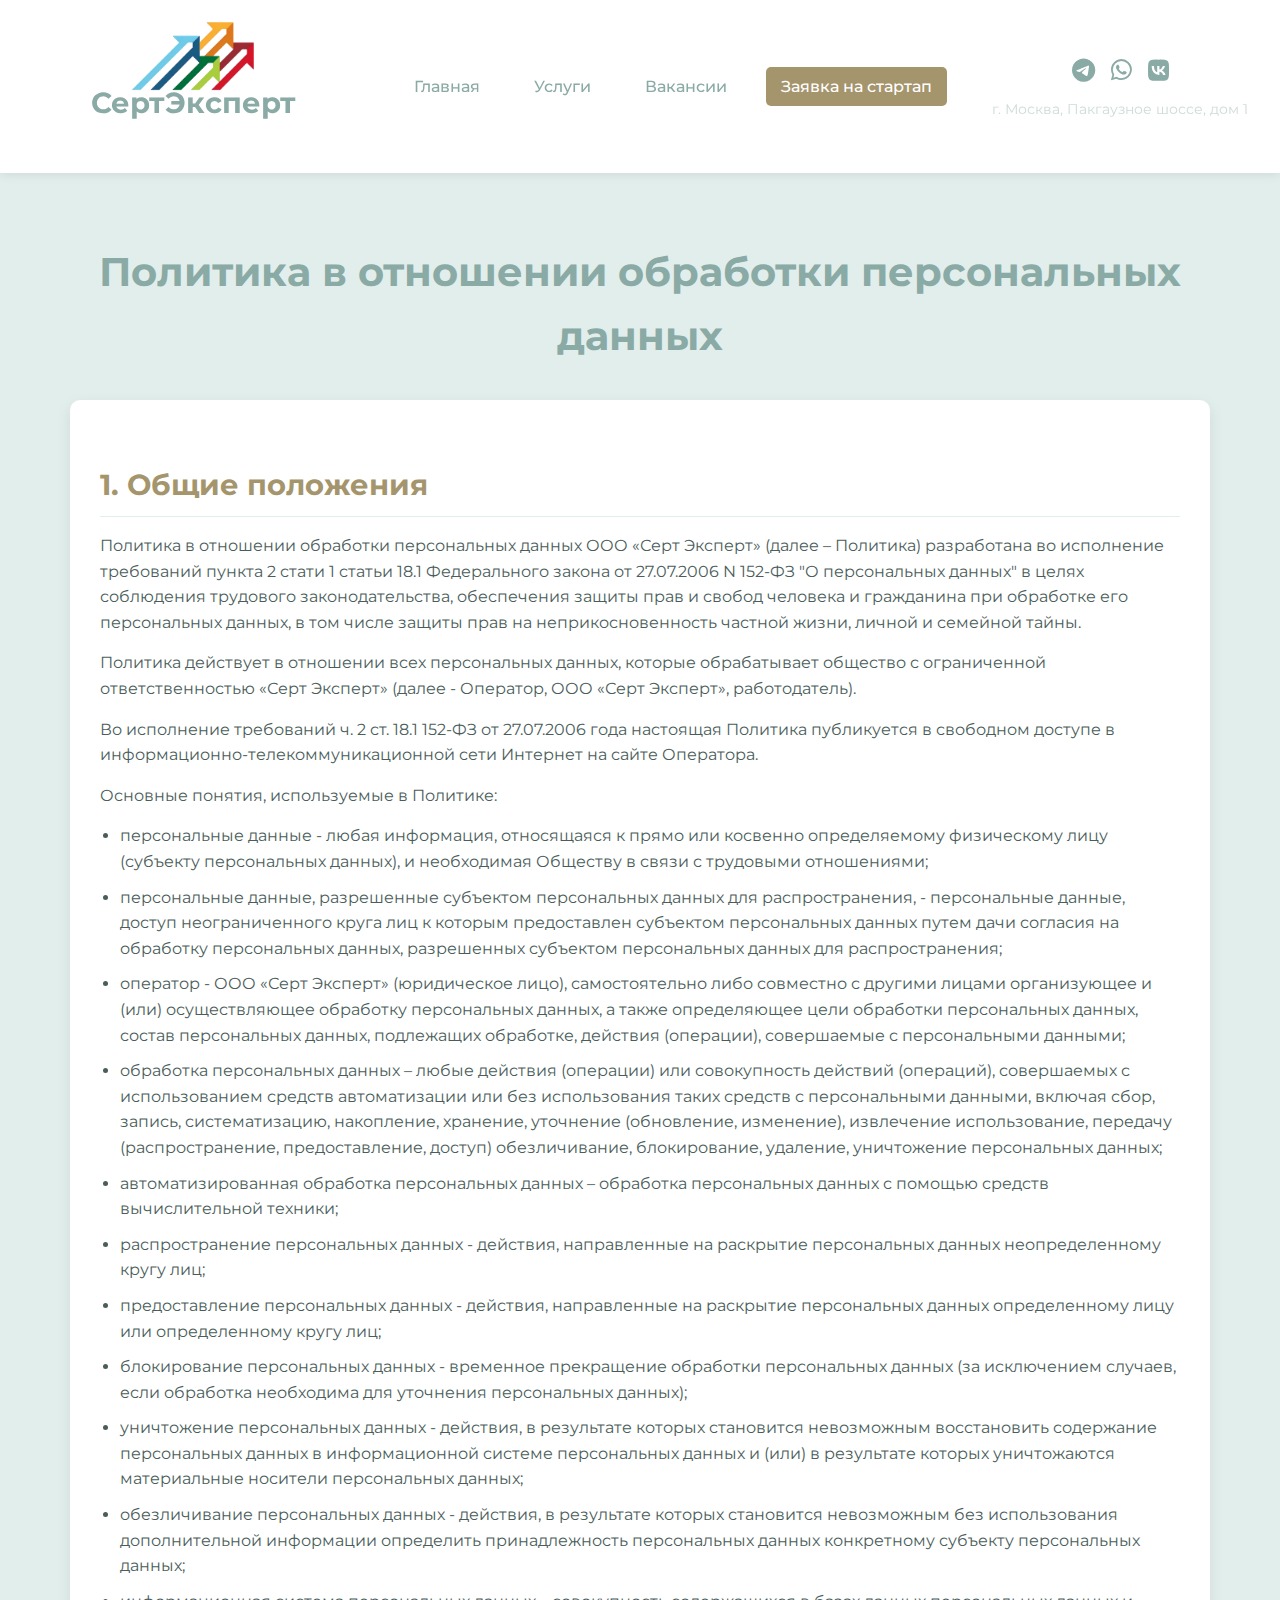
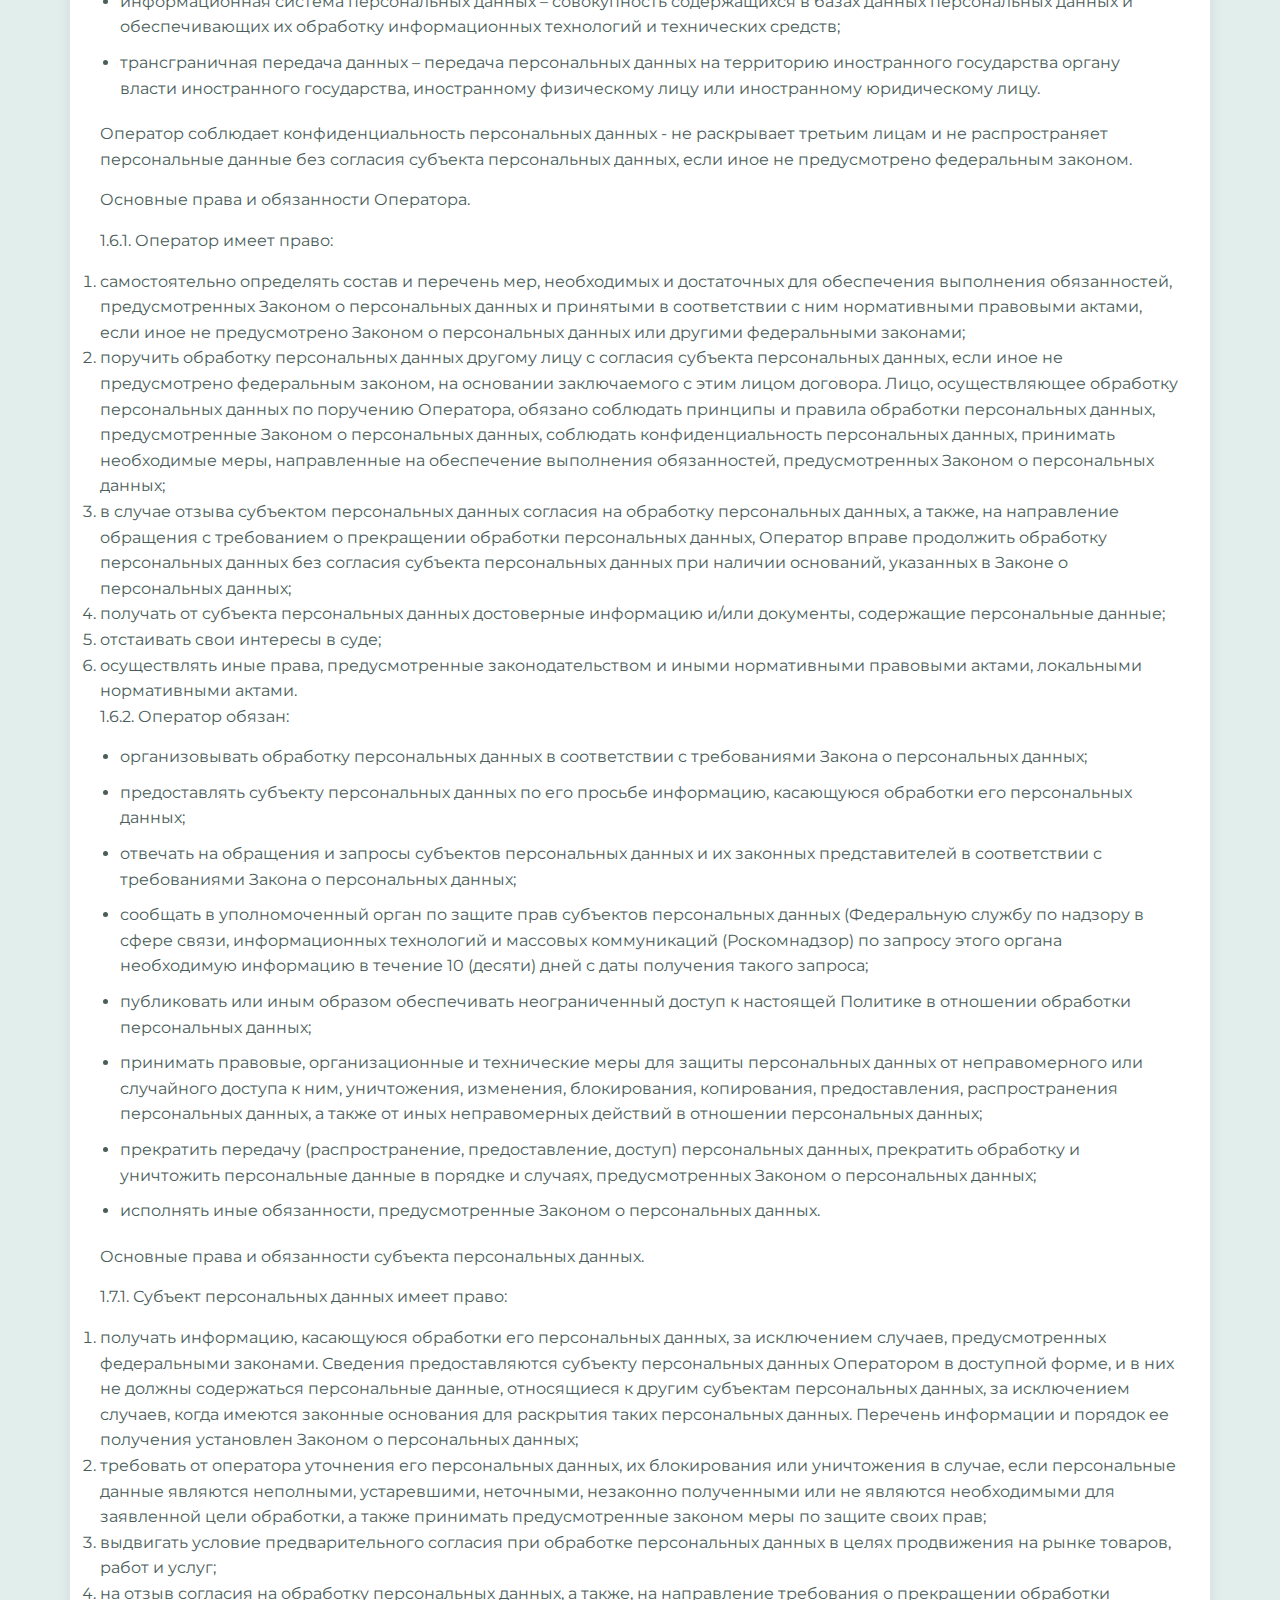
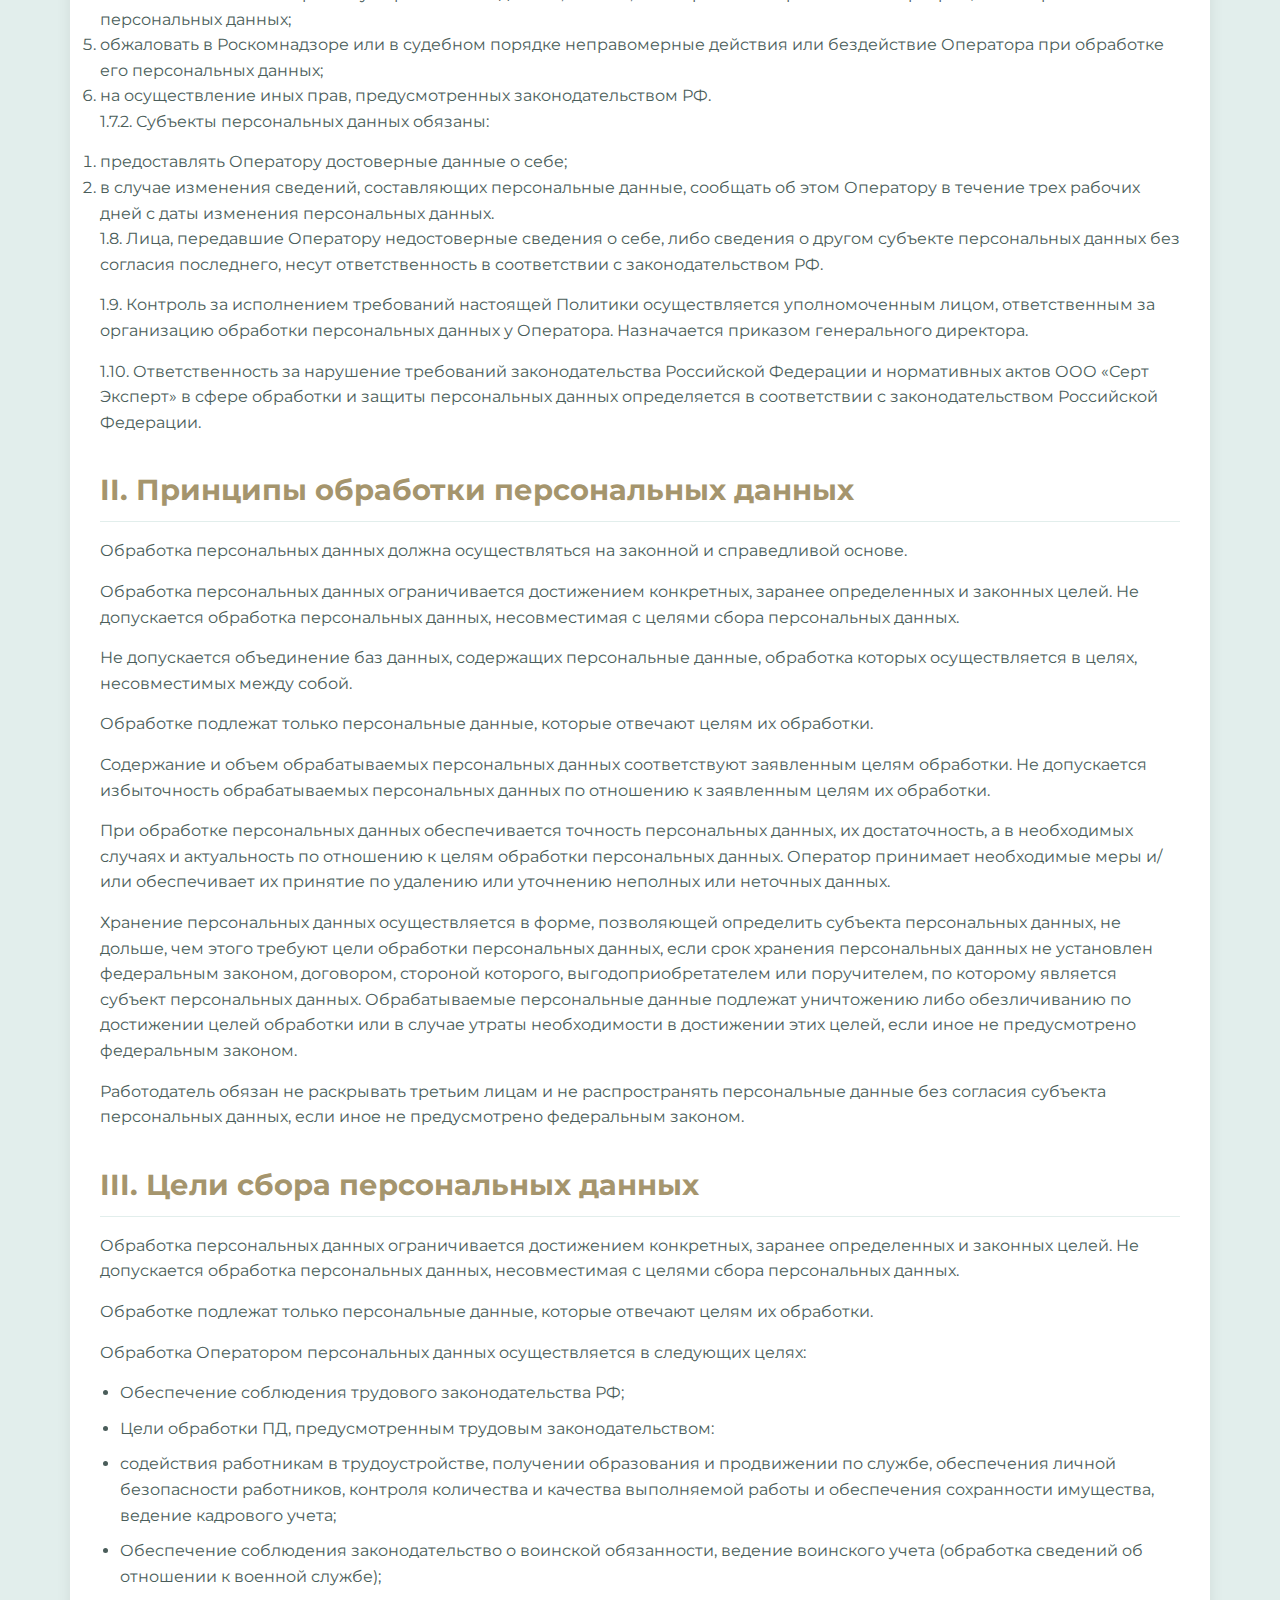
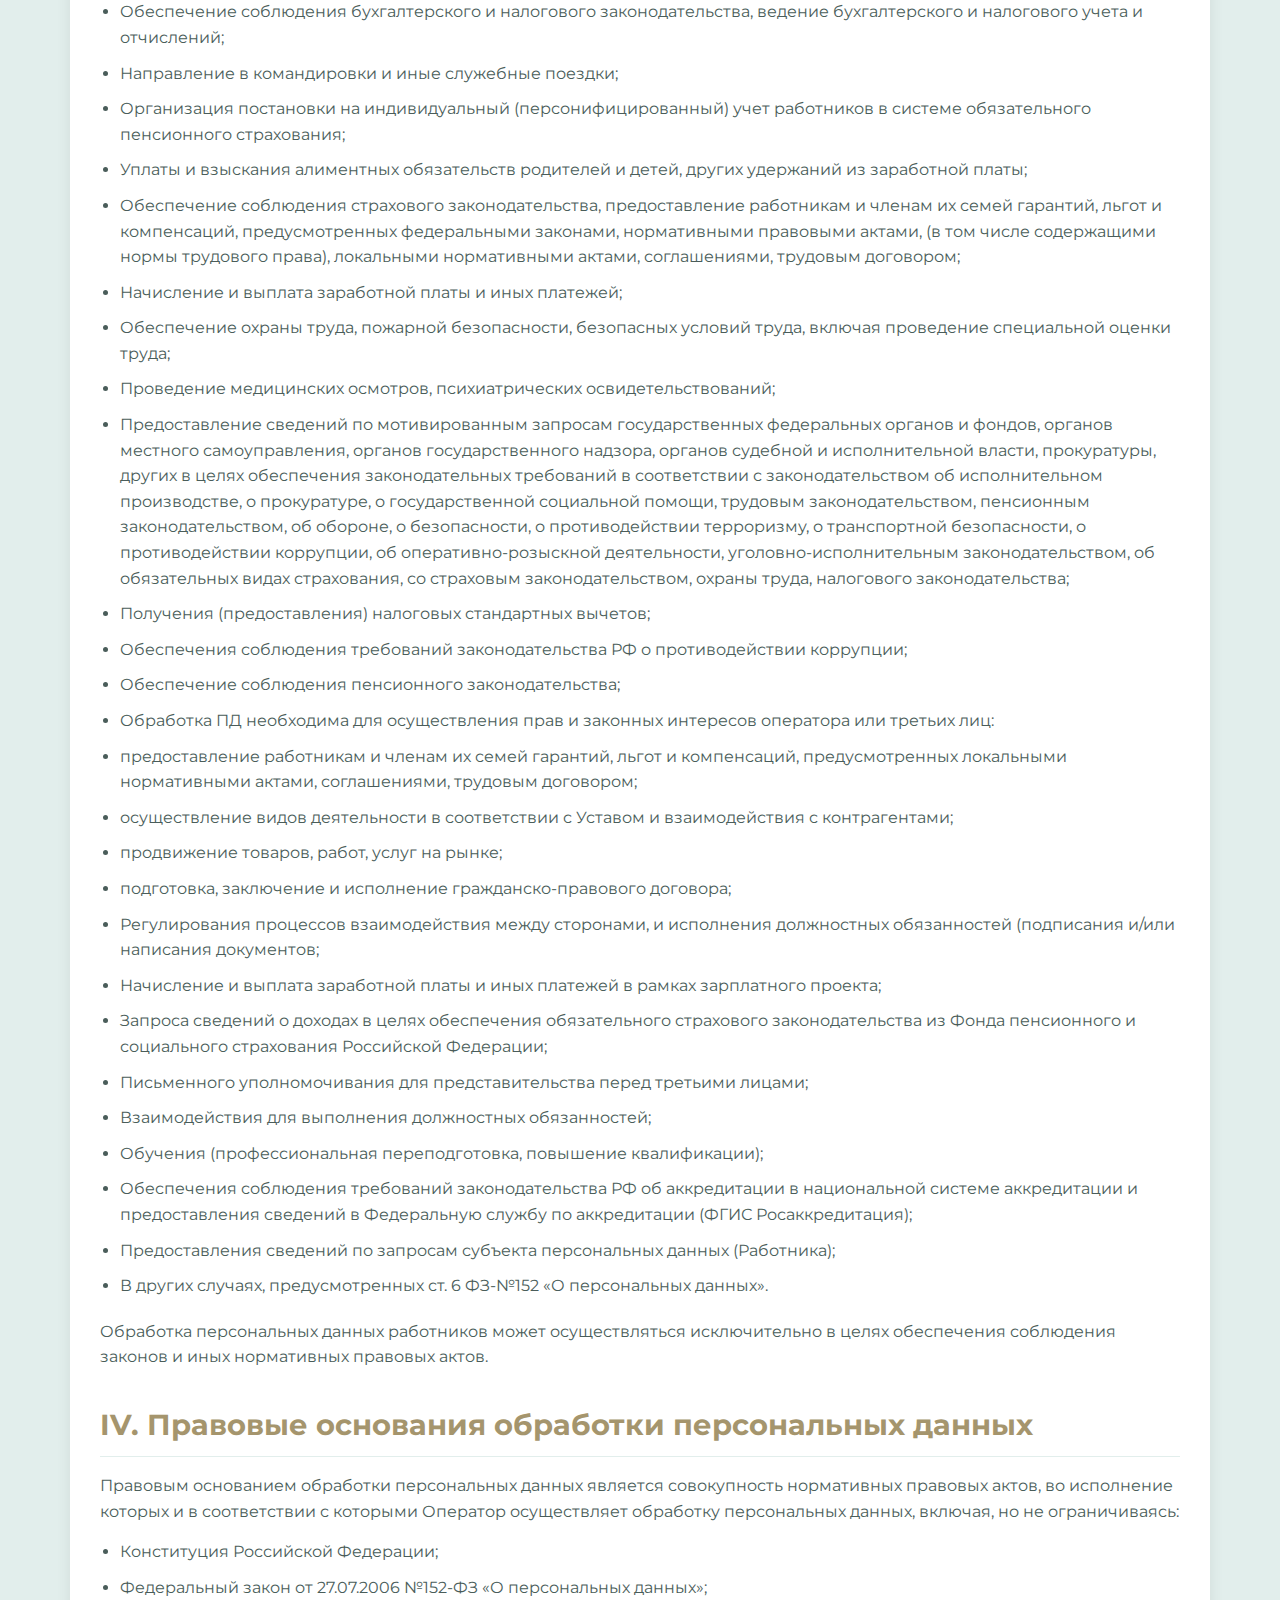
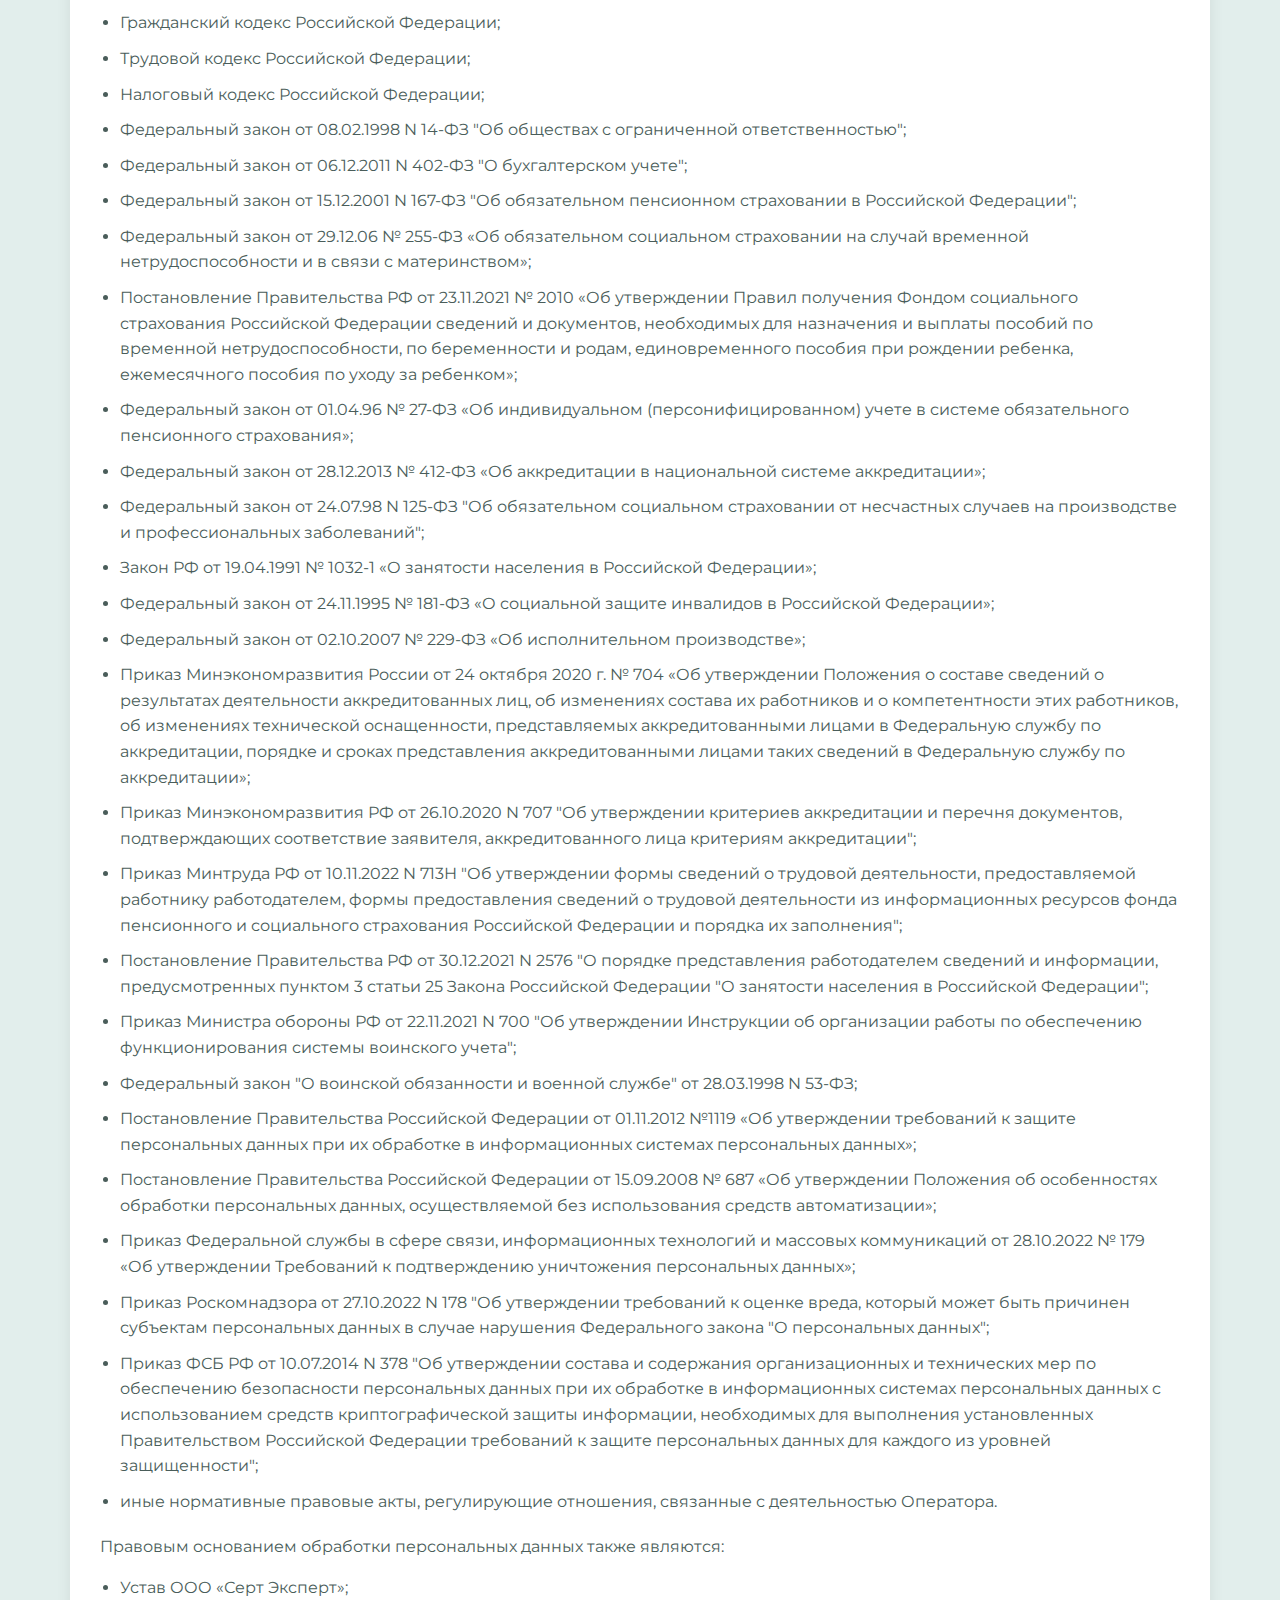
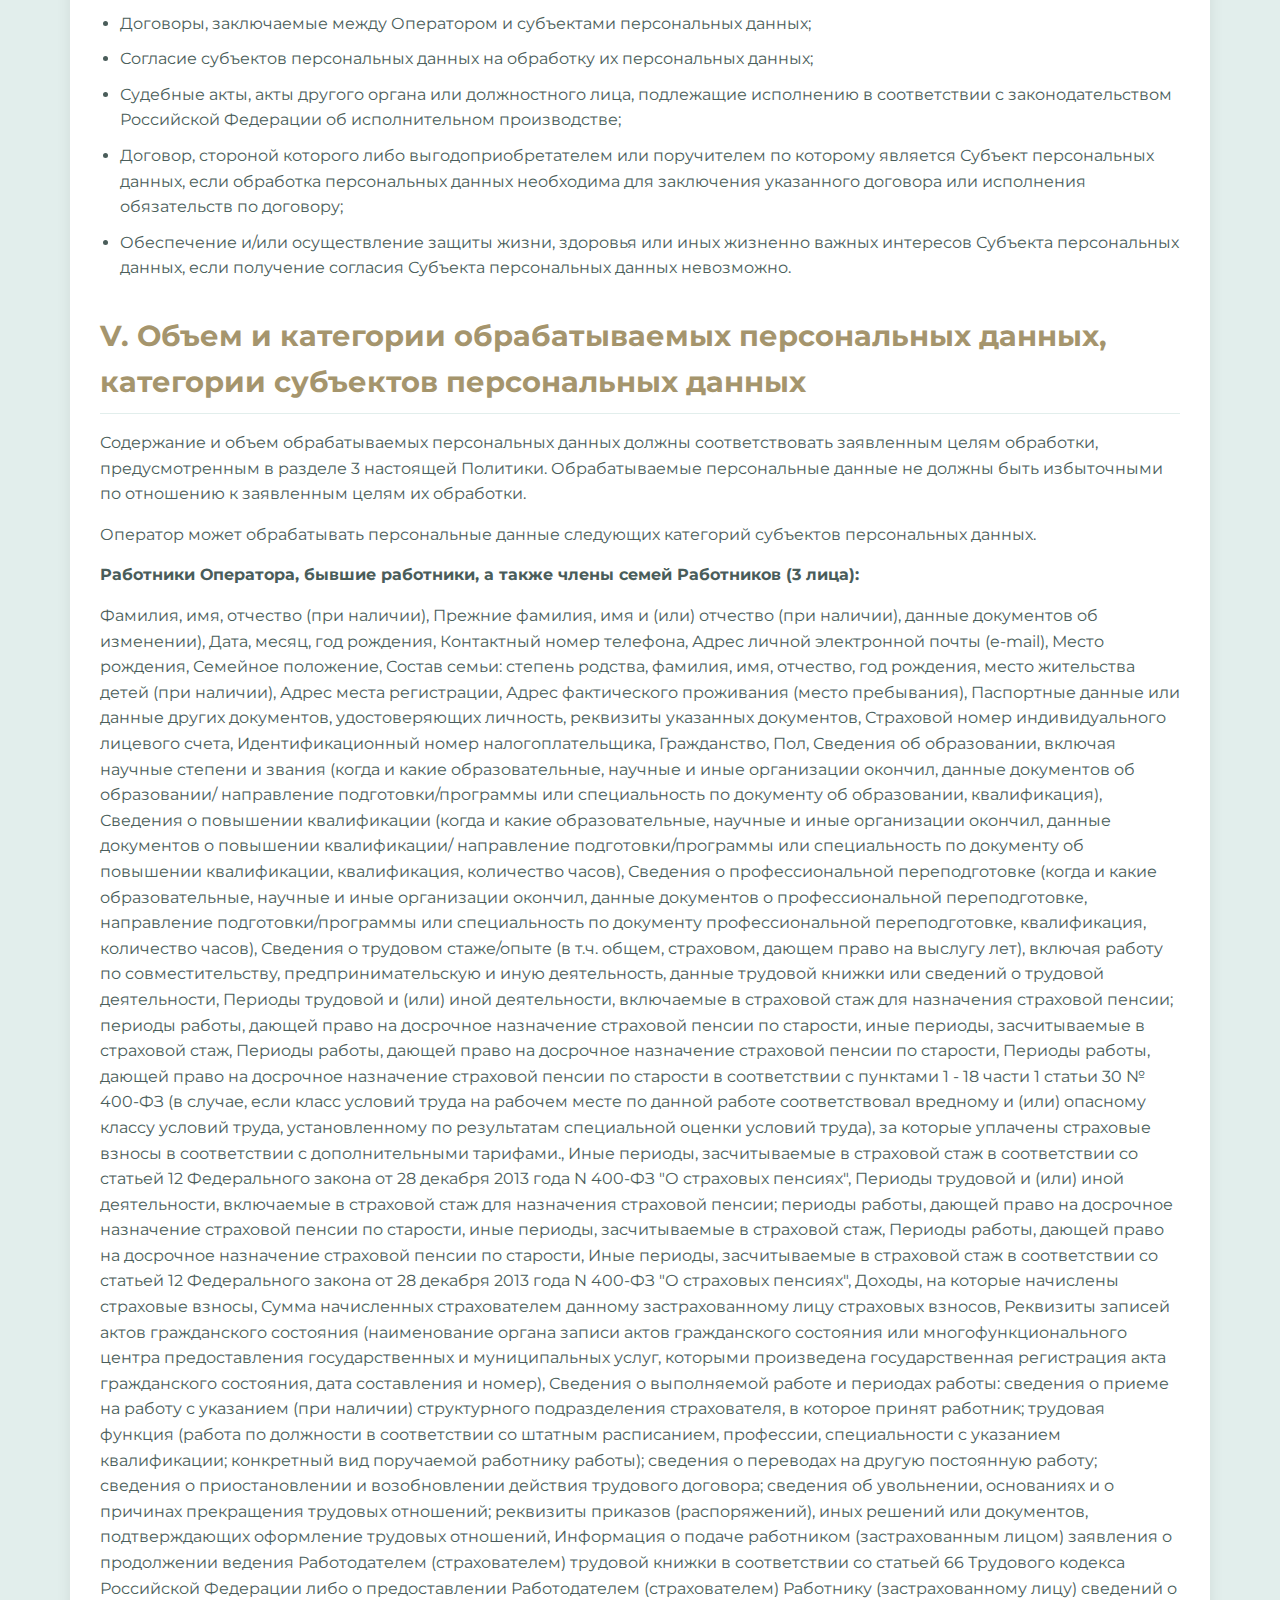
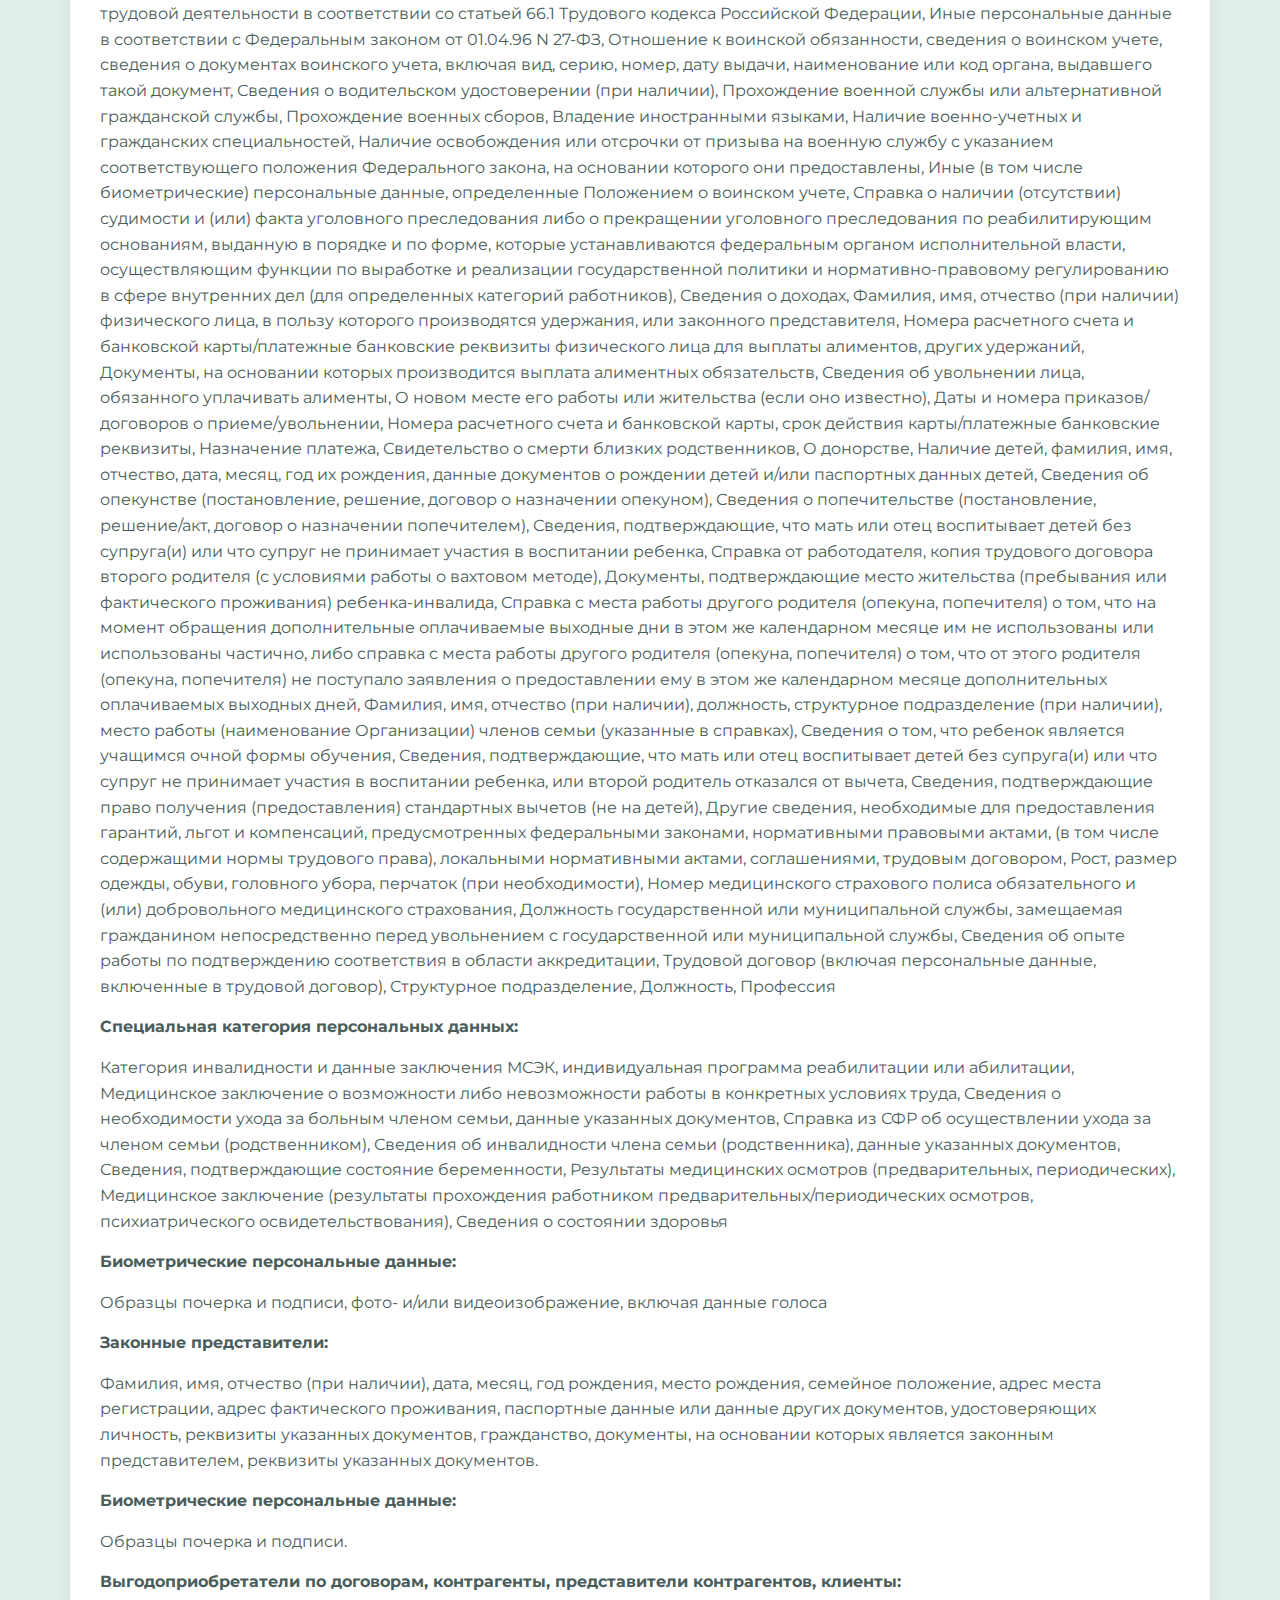
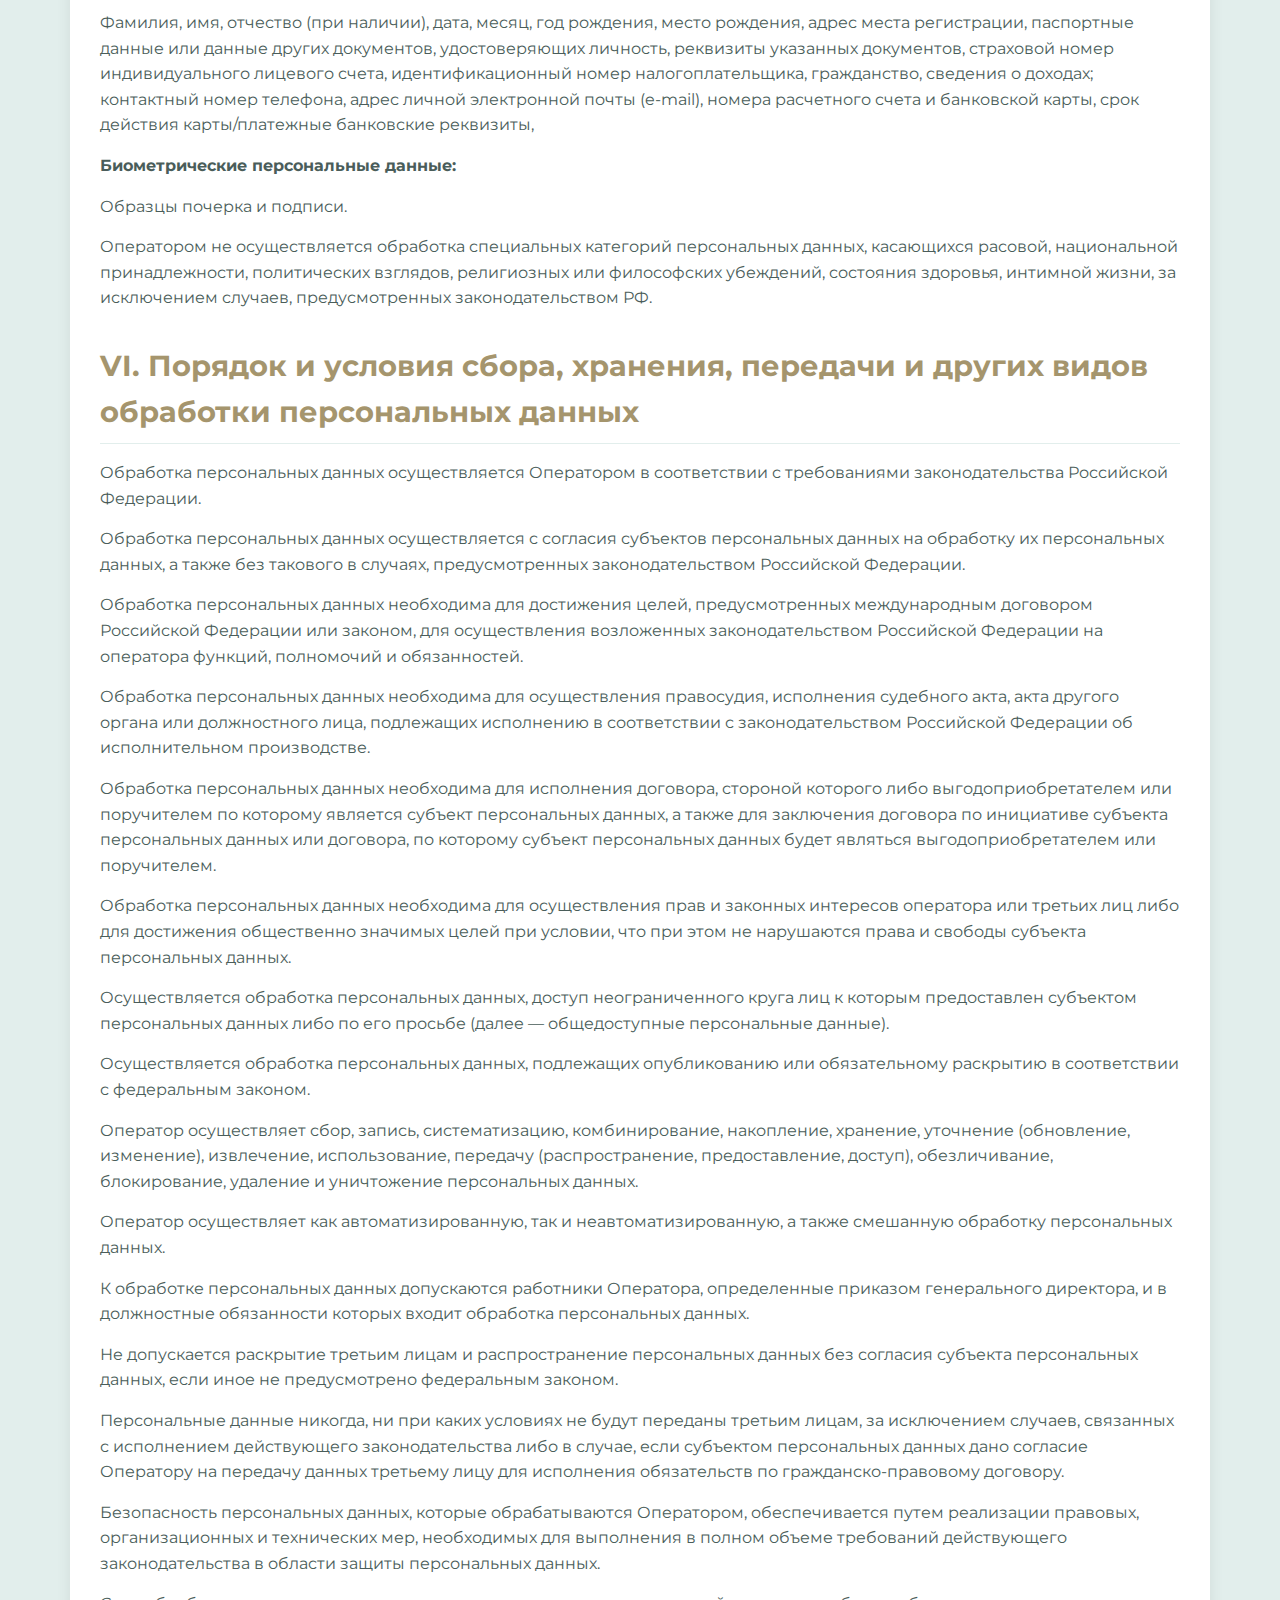
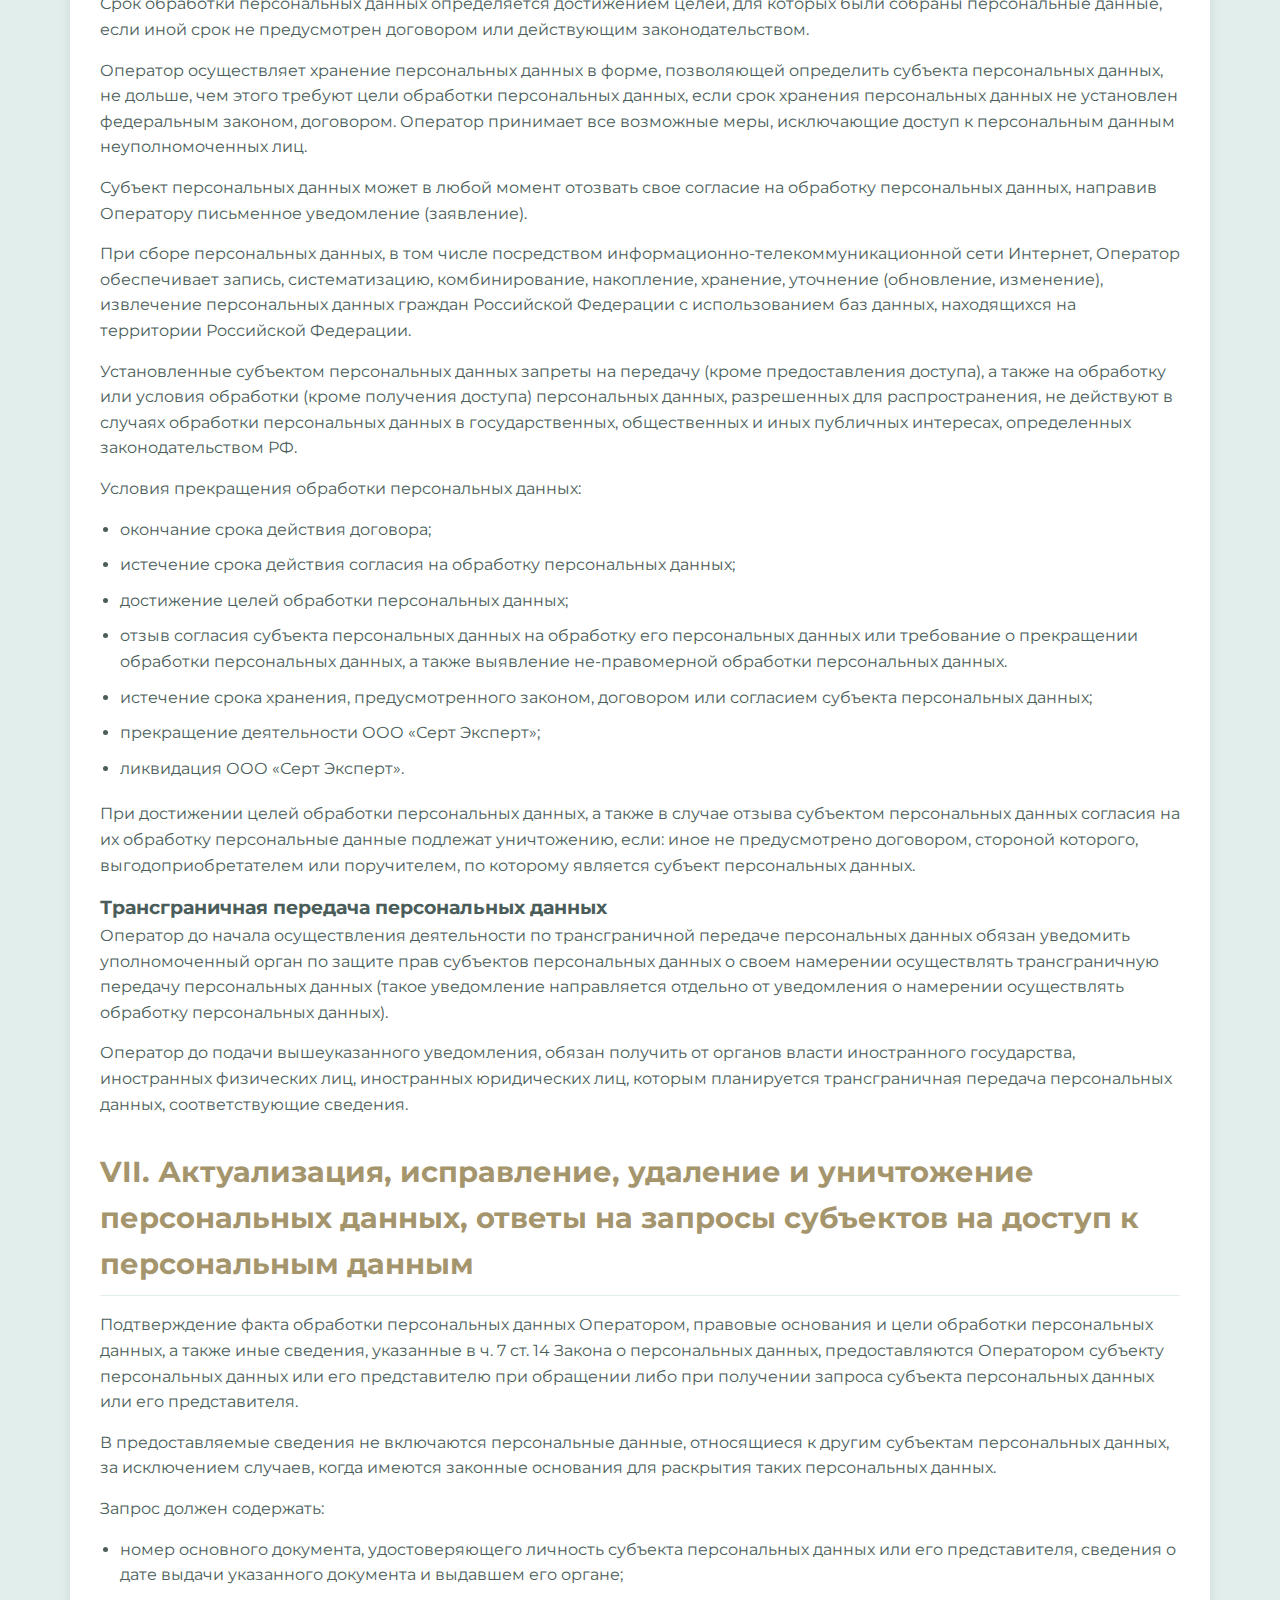
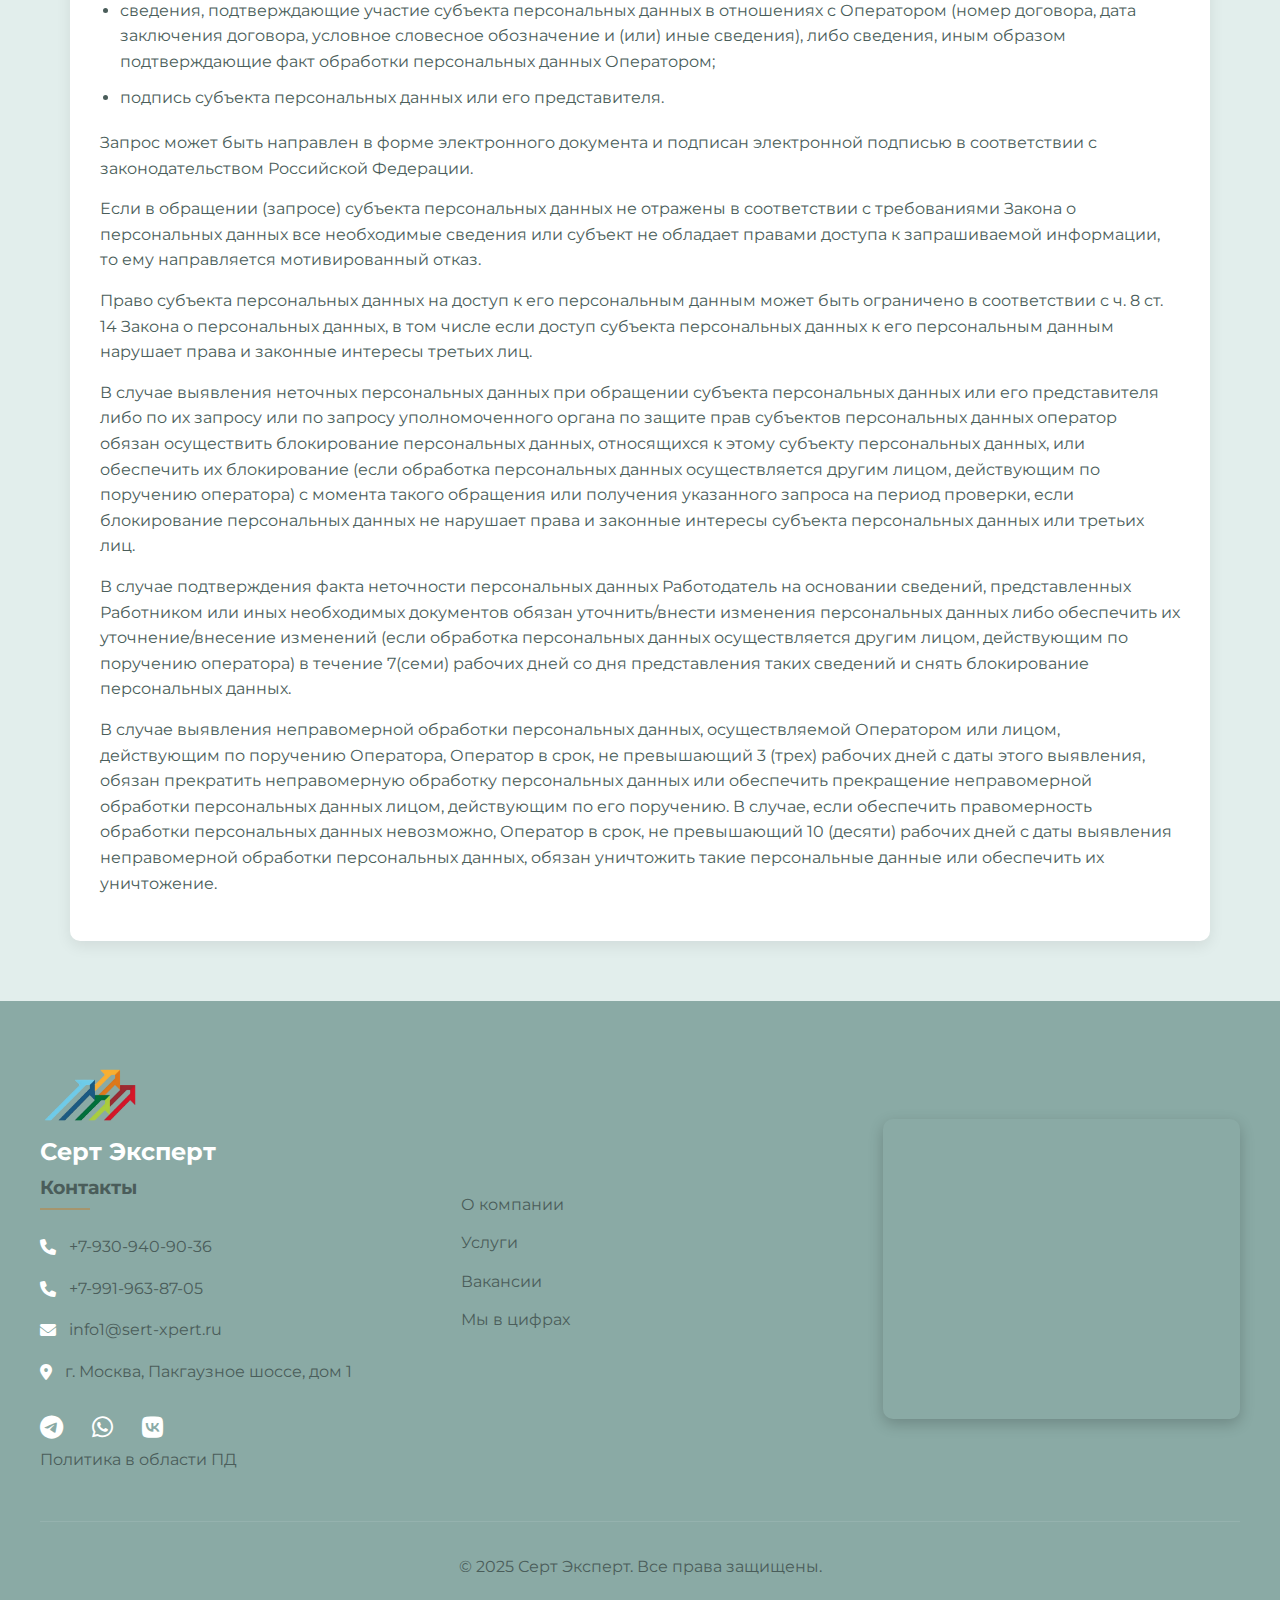
<file: privacy-policy.html>
<!DOCTYPE html>
<html lang="ru">

<head>
	<meta charset="UTF-8">
	<meta name="viewport" content="width=device-width, initial-scale=1.0">
	<title>Политика в отношении обработки персональных данных - СертЭксперт</title>
	<link rel="stylesheet" href="styles.css">
	<link rel="preconnect" href="https://fonts.googleapis.com">
	<link rel="preconnect" href="https://fonts.gstatic.com" crossorigin>
	<link href="https://fonts.googleapis.com/css2?family=Montserrat:wght@400;500;600;700&display=swap" rel="stylesheet">
	<link rel="stylesheet" href="https://cdnjs.cloudflare.com/ajax/libs/font-awesome/6.0.0/css/all.min.css">
</head>

<body>
	<header class="header">
		<nav class="nav">
			<div class="logo-container">
				<a href="index.html">
					<img src="Images/logo.png" alt="СертЭксперт" class="logo-img">
					<div class="logo-text">СертЭксперт</div>
					<div class="slogan">Мы сделаем Ваш бизнес лучше!</div>
				</a>
			</div>

			<div class="burger-menu">
				<div class="burger-line"></div>
				<div class="burger-line"></div>
				<div class="burger-line"></div>
			</div>

			<ul class="nav-links">
				<li><a href="index.html">Главная</a></li>
				<!-- <li><a href="index.html#about">О компании</a></li> -->
				<li><a href="services.html">Услуги</a></li>
				<li><a href="vacancies.html">Вакансии</a></li>
				<!-- <li><a href="index.html#numbers">Мы в цифрах</a></li> -->
				<li><a href="index.html#startup" class="startup-btn" id="startup-btn">Заявка на стартап</a></li>
			</ul>

			<div class="contacts">
				<div class="social-icons">
					<a href="#" class="social-icon"><i class="fab fa-telegram"></i></a>
					<a href="#" class="social-icon"><i class="fab fa-whatsapp"></i></a>
					<a href="#" class="social-icon vk-icon"><i class="fab fa-vk"></i></a>
				</div>
				<a href="#map" class="address-link"> г. Москва, Пакгаузное шоссе, дом 1</a>
			</div>
		</nav>
	</header>

	<main>
		<section class="privacy-policy">
			<div class="container">
				<h1>Политика в отношении обработки персональных данных</h1>

				<div class="privacy-content">
					<h2>1. Общие положения</h2>
					<p>Политика в отношении обработки персональных данных ООО «Серт Эксперт» (далее – Политика) разработана во
						исполнение требований пункта 2 стати 1 статьи 18.1 Федерального закона от 27.07.2006 N 152-ФЗ "О
						персональных данных" в целях соблюдения трудового законодательства, обеспечения защиты прав и свобод
						человека и гражданина при обработке его персональных данных, в том числе защиты прав на неприкосновенность
						частной жизни, личной и семейной тайны.</p>

					<p>Политика действует в отношении всех персональных данных, которые обрабатывает общество с ограниченной
						ответственностью «Серт Эксперт» (далее - Оператор, ООО «Серт Эксперт», работодатель).</p>

					<p>Во исполнение требований ч. 2 ст. 18.1 152-ФЗ от 27.07.2006 года настоящая Политика публикуется в свободном
						доступе в информационно-телекоммуникационной сети Интернет на сайте Оператора.</p>

					<p>Основные понятия, используемые в Политике:</p>
					<ul>
						<li>персональные данные - любая информация, относящаяся к прямо или косвенно определяемому физическому лицу
							(субъекту персональных данных), и необходимая Обществу в связи с трудовыми отношениями;</li>
						<li>персональные данные, разрешенные субъектом персональных данных для распространения, - персональные
							данные, доступ неограниченного круга лиц к которым предоставлен субъектом персональных данных путем дачи
							согласия на обработку персональных данных, разрешенных субъектом персональных данных для распространения;
						</li>
						<li>оператор - ООО «Серт Эксперт» (юридическое лицо), самостоятельно либо совместно с другими лицами
							организующее и (или) осуществляющее обработку персональных данных, а также определяющее цели обработки
							персональных данных, состав персональных данных, подлежащих обработке, действия (операции), совершаемые с
							персональными данными;</li>
						<li>обработка персональных данных – любые действия (операции) или совокупность действий (операций),
							совершаемых с использованием средств автоматизации или без использования таких средств с персональными
							данными, включая сбор, запись, систематизацию, накопление, хранение, уточнение (обновление, изменение),
							извлечение использование, передачу (распространение, предоставление, доступ) обезличивание, блокирование,
							удаление, уничтожение персональных данных;</li>
						<li>автоматизированная обработка персональных данных – обработка персональных данных с помощью средств
							вычислительной техники;</li>
						<li>распространение персональных данных - действия, направленные на раскрытие персональных данных
							неопределенному кругу лиц;</li>
						<li>предоставление персональных данных - действия, направленные на раскрытие персональных данных
							определенному лицу или определенному кругу лиц;</li>
						<li>блокирование персональных данных - временное прекращение обработки персональных данных (за исключением
							случаев, если обработка необходима для уточнения персональных данных);</li>
						<li>уничтожение персональных данных - действия, в результате которых становится невозможным восстановить
							содержание персональных данных в информационной системе персональных данных и (или) в результате которых
							уничтожаются материальные носители персональных данных;</li>
						<li>обезличивание персональных данных - действия, в результате которых становится невозможным без
							использования дополнительной информации определить принадлежность персональных данных конкретному субъекту
							персональных данных;</li>
						<li>информационная система персональных данных – совокупность содержащихся в базах данных персональных
							данных и обеспечивающих их обработку информационных технологий и технических средств;</li>
						<li>трансграничная передача данных – передача персональных данных на территорию иностранного государства
							органу власти иностранного государства, иностранному физическому лицу или иностранному юридическому лицу.
						</li>
					</ul>

					<p>Оператор соблюдает конфиденциальность персональных данных - не раскрывает третьим лицам и не распространяет
						персональные данные без согласия субъекта персональных данных, если иное не предусмотрено федеральным
						законом.</p>

					<p>Основные права и обязанности Оператора.</p>
					<p>1.6.1. Оператор имеет право:</p>
					<ol>
						<li>самостоятельно определять состав и перечень мер, необходимых и достаточных для обеспечения выполнения
							обязанностей, предусмотренных Законом о персональных данных и принятыми в соответствии с ним нормативными
							правовыми актами, если иное не предусмотрено Законом о персональных данных или другими федеральными
							законами;</li>
						<li>поручить обработку персональных данных другому лицу с согласия субъекта персональных данных, если иное
							не предусмотрено федеральным законом, на основании заключаемого с этим лицом договора. Лицо,
							осуществляющее обработку персональных данных по поручению Оператора, обязано соблюдать принципы и правила
							обработки персональных данных, предусмотренные Законом о персональных данных, соблюдать конфиденциальность
							персональных данных, принимать необходимые меры, направленные на обеспечение выполнения обязанностей,
							предусмотренных Законом о персональных данных;</li>
						<li>в случае отзыва субъектом персональных данных согласия на обработку персональных данных, а также, на
							направление обращения с требованием о прекращении обработки персональных данных, Оператор вправе
							продолжить обработку персональных данных без согласия субъекта персональных данных при наличии оснований,
							указанных в Законе о персональных данных;</li>
						<li>получать от субъекта персональных данных достоверные информацию и/или документы, содержащие персональные
							данные;</li>
						<li>отстаивать свои интересы в суде;</li>
						<li>осуществлять иные права, предусмотренные законодательством и иными нормативными правовыми актами,
							локальными нормативными актами.</li>
					</ol>

					<p>1.6.2. Оператор обязан:</p>
					<ul>
						<li>организовывать обработку персональных данных в соответствии с требованиями Закона о персональных данных;
						</li>
						<li>предоставлять субъекту персональных данных по его просьбе информацию, касающуюся обработки его
							персональных данных;</li>
						<li>отвечать на обращения и запросы субъектов персональных данных и их законных представителей в
							соответствии с требованиями Закона о персональных данных;</li>
						<li>сообщать в уполномоченный орган по защите прав субъектов персональных данных (Федеральную службу по
							надзору в сфере связи, информационных технологий и массовых коммуникаций (Роскомнадзор) по запросу этого
							органа необходимую информацию в течение 10 (десяти) дней с даты получения такого запроса;</li>
						<li>публиковать или иным образом обеспечивать неограниченный доступ к настоящей Политике в отношении
							обработки персональных данных;</li>
						<li>принимать правовые, организационные и технические меры для защиты персональных данных от неправомерного
							или случайного доступа к ним, уничтожения, изменения, блокирования, копирования, предоставления,
							распространения персональных данных, а также от иных неправомерных действий в отношении персональных
							данных;</li>
						<li>прекратить передачу (распространение, предоставление, доступ) персональных данных, прекратить обработку
							и уничтожить персональные данные в порядке и случаях, предусмотренных Законом о персональных данных;</li>
						<li>исполнять иные обязанности, предусмотренные Законом о персональных данных.</li>
					</ul>

					<p>Основные права и обязанности субъекта персональных данных.</p>
					<p>1.7.1. Субъект персональных данных имеет право:</p>
					<ol>
						<li>получать информацию, касающуюся обработки его персональных данных, за исключением случаев,
							предусмотренных федеральными законами. Сведения предоставляются субъекту персональных данных Оператором в
							доступной форме, и в них не должны содержаться персональные данные, относящиеся к другим субъектам
							персональных данных, за исключением случаев, когда имеются законные основания для раскрытия таких
							персональных данных. Перечень информации и порядок ее получения установлен Законом о персональных данных;
						</li>
						<li>требовать от оператора уточнения его персональных данных, их блокирования или уничтожения в случае, если
							персональные данные являются неполными, устаревшими, неточными, незаконно полученными или не являются
							необходимыми для заявленной цели обработки, а также принимать предусмотренные законом меры по защите своих
							прав;</li>
						<li>выдвигать условие предварительного согласия при обработке персональных данных в целях продвижения на
							рынке товаров, работ и услуг;</li>
						<li>на отзыв согласия на обработку персональных данных, а также, на направление требования о прекращении
							обработки персональных данных;</li>
						<li>обжаловать в Роскомнадзоре или в судебном порядке неправомерные действия или бездействие Оператора при
							обработке его персональных данных;</li>
						<li>на осуществление иных прав, предусмотренных законодательством РФ.</li>
					</ol>

					<p>1.7.2. Субъекты персональных данных обязаны:</p>
					<ol>
						<li>предоставлять Оператору достоверные данные о себе;</li>
						<li>в случае изменения сведений, составляющих персональные данные, сообщать об этом Оператору в течение трех
							рабочих дней с даты изменения персональных данных.</li>
					</ol>

					<p>1.8. Лица, передавшие Оператору недостоверные сведения о себе, либо сведения о другом субъекте персональных
						данных без согласия последнего, несут ответственность в соответствии с законодательством РФ.</p>

					<p>1.9. Контроль за исполнением требований настоящей Политики осуществляется уполномоченным лицом,
						ответственным за организацию обработки персональных данных у Оператора. Назначается приказом генерального
						директора.</p>

					<p>1.10. Ответственность за нарушение требований законодательства Российской Федерации и нормативных актов ООО
						«Серт Эксперт» в сфере обработки и защиты персональных данных определяется в соответствии с
						законодательством Российской Федерации.</p>


					<h2>II. Принципы обработки персональных данных</h2>
					<p>Обработка персональных данных должна осуществляться на законной и справедливой основе.</p>

					<p>Обработка персональных данных ограничивается достижением конкретных, заранее определенных и законных целей.
						Не допускается обработка персональных данных, несовместимая с целями сбора персональных данных.</p>

					<p>Не допускается объединение баз данных, содержащих персональные данные, обработка которых осуществляется в
						целях, несовместимых между собой.</p>

					<p>Обработке подлежат только персональные данные, которые отвечают целям их обработки.</p>

					<p>Содержание и объем обрабатываемых персональных данных соответствуют заявленным целям обработки. Не
						допускается избыточность обрабатываемых персональных данных по отношению к заявленным целям их обработки.
					</p>

					<p>При обработке персональных данных обеспечивается точность персональных данных, их достаточность, а в
						необходимых случаях и актуальность по отношению к целям обработки персональных данных. Оператор принимает
						необходимые меры и/или обеспечивает их принятие по удалению или уточнению неполных или неточных данных.</p>

					<p>Хранение персональных данных осуществляется в форме, позволяющей определить субъекта персональных данных,
						не дольше, чем этого требуют цели обработки персональных данных, если срок хранения персональных данных не
						установлен федеральным законом, договором, стороной которого, выгодоприобретателем или поручителем, по
						которому является субъект персональных данных. Обрабатываемые персональные данные подлежат уничтожению либо
						обезличиванию по достижении целей обработки или в случае утраты необходимости в достижении этих целей, если
						иное не предусмотрено федеральным законом.</p>

					<p>Работодатель обязан не раскрывать третьим лицам и не распространять персональные данные без согласия
						субъекта персональных данных, если иное не предусмотрено федеральным законом.</p>

					<h2>III. Цели сбора персональных данных</h2>
					<p>Обработка персональных данных ограничивается достижением конкретных, заранее определенных и законных целей.
						Не допускается обработка персональных данных, несовместимая с целями сбора персональных данных.</p>
					<p>Обработке подлежат только персональные данные, которые отвечают целям их обработки.</p>
					<p>Обработка Оператором персональных данных осуществляется в следующих целях:</p>
					<ul>
						<li>Обеспечение соблюдения трудового законодательства РФ;</li>
						<li>Цели обработки ПД, предусмотренным трудовым законодательством:</li>
						<li>содействия работникам в трудоустройстве, получении образования и продвижении по службе, обеспечения
							личной безопасности работников, контроля количества и качества выполняемой работы и обеспечения
							сохранности имущества, ведение кадрового учета;</li>
						<li>Обеспечение соблюдения законодательство о воинской обязанности, ведение воинского учета (обработка
							сведений об отношении к военной службе);</li>
						<li>Обеспечение соблюдения бухгалтерского и налогового законодательства, ведение бухгалтерского и налогового
							учета и отчислений;</li>
						<li>Направление в командировки и иные служебные поездки;</li>
						<li>Организация постановки на индивидуальный (персонифицированный) учет работников в системе обязательного
							пенсионного страхования;</li>
						<li>Уплаты и взыскания алиментных обязательств родителей и детей, других удержаний из заработной платы;</li>
						<li>Обеспечение соблюдения страхового законодательства, предоставление работникам и членам их семей
							гарантий, льгот и компенсаций, предусмотренных федеральными законами, нормативными правовыми актами, (в
							том числе содержащими нормы трудового права), локальными нормативными актами, соглашениями, трудовым
							договором;</li>
						<li>Начисление и выплата заработной платы и иных платежей;</li>
						<li>Обеспечение охраны труда, пожарной безопасности, безопасных условий труда, включая проведение
							специальной оценки труда;</li>
						<li>Проведение медицинских осмотров, психиатрических освидетельствований;</li>
						<li>Предоставление сведений по мотивированным запросам государственных федеральных органов и фондов, органов
							местного самоуправления, органов государственного надзора, органов судебной и исполнительной власти,
							прокуратуры, других в целях обеспечения законодательных требований в соответствии с законодательством об
							исполнительном производстве, о прокуратуре, о государственной социальной помощи, трудовым
							законодательством, пенсионным законодательством, об обороне, о безопасности, о противодействии терроризму,
							о транспортной безопасности, о противодействии коррупции, об оперативно-розыскной деятельности,
							уголовно-исполнительным законодательством, об обязательных видах страхования, со страховым
							законодательством, охраны труда, налогового законодательства;</li>
						<li>Получения (предоставления) налоговых стандартных вычетов;</li>
						<li>Обеспечения соблюдения требований законодательства РФ о противодействии коррупции;</li>
						<li>Обеспечение соблюдения пенсионного законодательства;</li>
						<li>Обработка ПД необходима для осуществления прав и законных интересов оператора или третьих лиц:</li>
						<li>предоставление работникам и членам их семей гарантий, льгот и компенсаций, предусмотренных локальными
							нормативными актами, соглашениями, трудовым договором;</li>
						<li>осуществление видов деятельности в соответствии с Уставом и взаимодействия с контрагентами;</li>
						<li>продвижение товаров, работ, услуг на рынке;</li>
						<li>подготовка, заключение и исполнение гражданско-правового договора;</li>
						<li>Регулирования процессов взаимодействия между сторонами, и исполнения должностных обязанностей
							(подписания и/или написания документов;</li>
						<li>Начисление и выплата заработной платы и иных платежей в рамках зарплатного проекта;</li>
						<li>Запроса сведений о доходах в целях обеспечения обязательного страхового законодательства из Фонда
							пенсионного и социального страхования Российской Федерации;</li>
						<li>Письменного уполномочивания для представительства перед третьими лицами;</li>
						<li>Взаимодействия для выполнения должностных обязанностей;</li>
						<li>Обучения (профессиональная переподготовка, повышение квалификации);</li>
						<li>Обеспечения соблюдения требований законодательства РФ об аккредитации в национальной системе
							аккредитации и предоставления сведений в Федеральную службу по аккредитации (ФГИС Росаккредитация);</li>
						<li>Предоставления сведений по запросам субъекта персональных данных (Работника);</li>
						<li>В других случаях, предусмотренных ст. 6 ФЗ-№152 «О персональных данных».</li>
					</ul>
					<p>Обработка персональных данных работников может осуществляться исключительно в целях обеспечения соблюдения
						законов и иных нормативных правовых актов.</p>

					<h2>IV. Правовые основания обработки персональных данных</h2>
					<p>Правовым основанием обработки персональных данных является совокупность нормативных правовых актов, во
						исполнение которых и в соответствии с которыми Оператор осуществляет обработку персональных данных, включая,
						но не ограничиваясь:</p>
					<ul>
						<li>Конституция Российской Федерации;</li>
						<li>Федеральный закон от 27.07.2006 №152-ФЗ «О персональных данных»;</li>
						<li>Гражданский кодекс Российской Федерации;</li>
						<li>Трудовой кодекс Российской Федерации;</li>
						<li>Налоговый кодекс Российской Федерации;</li>
						<li>Федеральный закон от 08.02.1998 N 14-ФЗ "Об обществах с ограниченной ответственностью";</li>
						<li>Федеральный закон от 06.12.2011 N 402-ФЗ "О бухгалтерском учете";</li>
						<li>Федеральный закон от 15.12.2001 N 167-ФЗ "Об обязательном пенсионном страховании в Российской
							Федерации";</li>
						<li>Федеральный закон от 29.12.06 № 255-ФЗ «Об обязательном социальном страховании на случай временной
							нетрудоспособности и в связи с материнством»;</li>
						<li>Постановление Правительства РФ от 23.11.2021 № 2010 «Об утверждении Правил получения Фондом социального
							страхования Российской Федерации сведений и документов, необходимых для назначения и выплаты пособий по
							временной нетрудоспособности, по беременности и родам, единовременного пособия при рождении ребенка,
							ежемесячного пособия по уходу за ребенком»;</li>
						<li>Федеральный закон от 01.04.96 № 27-ФЗ «Об индивидуальном (персонифицированном) учете в системе
							обязательного пенсионного страхования»;</li>
						<li>Федеральный закон от 28.12.2013 № 412-ФЗ «Об аккредитации в национальной системе аккредитации»;</li>
						<li>Федеральный закон от 24.07.98 N 125-ФЗ "Об обязательном социальном страховании от несчастных случаев на
							производстве и профессиональных заболеваний";</li>
						<li>Закон РФ от 19.04.1991 № 1032-1 «О занятости населения в Российской Федерации»;</li>
						<li>Федеральный закон от 24.11.1995 № 181-ФЗ «О социальной защите инвалидов в Российской Федерации»;</li>
						<li>Федеральный закон от 02.10.2007 № 229-ФЗ «Об исполнительном производстве»;</li>
						<li>Приказ Минэкономразвития России от 24 октября 2020 г. № 704 «Об утверждении Положения о составе сведений
							о результатах деятельности аккредитованных лиц, об изменениях состава их работников и о компетентности
							этих работников, об изменениях технической оснащенности, представляемых аккредитованными лицами в
							Федеральную службу по аккредитации, порядке и сроках представления аккредитованными лицами таких сведений
							в Федеральную службу по аккредитации»;</li>
						<li>Приказ Минэкономразвития РФ от 26.10.2020 N 707 "Об утверждении критериев аккредитации и перечня
							документов, подтверждающих соответствие заявителя, аккредитованного лица критериям аккредитации";</li>
						<li>Приказ Минтруда РФ от 10.11.2022 N 713Н "Об утверждении формы сведений о трудовой деятельности,
							предоставляемой работнику работодателем, формы предоставления сведений о трудовой деятельности из
							информационных ресурсов фонда пенсионного и социального страхования Российской Федерации и порядка их
							заполнения";</li>
						<li>Постановление Правительства РФ от 30.12.2021 N 2576 "О порядке представления работодателем сведений и
							информации, предусмотренных пунктом 3 статьи 25 Закона Российской Федерации "О занятости населения в
							Российской Федерации";</li>
						<li>Приказ Министра обороны РФ от 22.11.2021 N 700 "Об утверждении Инструкции об организации работы по
							обеспечению функционирования системы воинского учета";</li>
						<li>Федеральный закон "О воинской обязанности и военной службе" от 28.03.1998 N 53-ФЗ;</li>
						<li>Постановление Правительства Российской Федерации от 01.11.2012 №1119 «Об утверждении требований к защите
							персональных данных при их обработке в информационных системах персональных данных»;</li>
						<li>Постановление Правительства Российской Федерации от 15.09.2008 № 687 «Об утверждении Положения об
							особенностях обработки персональных данных, осуществляемой без использования средств автоматизации»;</li>
						<li>Приказ Федеральной службы в сфере связи, информационных технологий и массовых коммуникаций от 28.10.2022
							№ 179 «Об утверждении Требований к подтверждению уничтожения персональных данных»;</li>
						<li>Приказ Роскомнадзора от 27.10.2022 N 178 "Об утверждении требований к оценке вреда, который может быть
							причинен субъектам персональных данных в случае нарушения Федерального закона "О персональных данных";
						</li>
						<li>Приказ ФСБ РФ от 10.07.2014 N 378 "Об утверждении состава и содержания организационных и технических мер
							по обеспечению безопасности персональных данных при их обработке в информационных системах персональных
							данных с использованием средств криптографической защиты информации, необходимых для выполнения
							установленных Правительством Российской Федерации требований к защите персональных данных для каждого из
							уровней защищенности";</li>
						<li>иные нормативные правовые акты, регулирующие отношения, связанные с деятельностью Оператора.</li>
					</ul>
					<p>Правовым основанием обработки персональных данных также являются:</p>
					<ul>
						<li>Устав ООО «Серт Эксперт»;</li>
						<li>Договоры, заключаемые между Оператором и субъектами персональных данных;</li>
						<li>Согласие субъектов персональных данных на обработку их персональных данных;</li>
						<li>Судебные акты, акты другого органа или должностного лица, подлежащие исполнению в соответствии с
							законодательством Российской Федерации об исполнительном производстве;</li>
						<li>Договор, стороной которого либо выгодоприобретателем или поручителем по которому является Субъект
							персональных данных, если обработка персональных данных необходима для заключения указанного договора или
							исполнения обязательств по договору;</li>
						<li>Обеспечение и/или осуществление защиты жизни, здоровья или иных жизненно важных интересов Субъекта
							персональных данных, если получение согласия Субъекта персональных данных невозможно.</li>
					</ul>

					<h2>V. Объем и категории обрабатываемых персональных данных, категории субъектов персональных данных</h2>
					<p>Содержание и объем обрабатываемых персональных данных должны соответствовать заявленным целям обработки,
						предусмотренным в разделе 3 настоящей Политики. Обрабатываемые персональные данные не должны быть
						избыточными по отношению к заявленным целям их обработки.</p>
					<p>Оператор может обрабатывать персональные данные следующих категорий субъектов персональных данных.</p>
					<p><strong>Работники Оператора, бывшие работники, а также члены семей Работников (3 лица):</strong></p>
					<p>Фамилия, имя, отчество (при наличии), Прежние фамилия, имя и (или) отчество (при наличии), данные
						документов об изменении), Дата, месяц, год рождения, Контактный номер телефона, Адрес личной электронной
						почты (e-mail), Место рождения, Семейное положение, Состав семьи: степень родства, фамилия, имя, отчество,
						год рождения, место жительства детей (при наличии), Адрес места регистрации, Адрес фактического проживания
						(место пребывания), Паспортные данные или данные других документов, удостоверяющих личность, реквизиты
						указанных документов, Страховой номер индивидуального лицевого счета, Идентификационный номер
						налогоплательщика, Гражданство, Пол, Сведения об образовании, включая научные степени и звания (когда и
						какие образовательные, научные и иные организации окончил, данные документов об образовании/ направление
						подготовки/программы или специальность по документу об образовании, квалификация), Сведения о повышении
						квалификации (когда и какие образовательные, научные и иные организации окончил, данные документов о
						повышении квалификации/ направление подготовки/программы или специальность по документу об повышении
						квалификации, квалификация, количество часов), Сведения о профессиональной переподготовке (когда и какие
						образовательные, научные и иные организации окончил, данные документов о профессиональной переподготовке,
						направление подготовки/программы или специальность по документу профессиональной переподготовке,
						квалификация, количество часов), Сведения о трудовом стаже/опыте (в т.ч. общем, страховом, дающем право на
						выслугу лет), включая работу по совместительству, предпринимательскую и иную деятельность, данные трудовой
						книжки или сведений о трудовой деятельности, Периоды трудовой и (или) иной деятельности, включаемые в
						страховой стаж для назначения страховой пенсии; периоды работы, дающей право на досрочное назначение
						страховой пенсии по старости, иные периоды, засчитываемые в страховой стаж, Периоды работы, дающей право на
						досрочное назначение страховой пенсии по старости, Периоды работы, дающей право на досрочное назначение
						страховой пенсии по старости в соответствии с пунктами 1 - 18 части 1 статьи 30 № 400-ФЗ (в случае, если
						класс условий труда на рабочем месте по данной работе соответствовал вредному и (или) опасному классу
						условий труда, установленному по результатам специальной оценки условий труда), за которые уплачены
						страховые взносы в соответствии с дополнительными тарифами., Иные периоды, засчитываемые в страховой стаж в
						соответствии со статьей 12 Федерального закона от 28 декабря 2013 года N 400-ФЗ "О страховых пенсиях",
						Периоды трудовой и (или) иной деятельности, включаемые в страховой стаж для назначения страховой пенсии;
						периоды работы, дающей право на досрочное назначение страховой пенсии по старости, иные периоды,
						засчитываемые в страховой стаж, Периоды работы, дающей право на досрочное назначение страховой пенсии по
						старости, Иные периоды, засчитываемые в страховой стаж в соответствии со статьей 12 Федерального закона от
						28 декабря 2013 года N 400-ФЗ "О страховых пенсиях", Доходы, на которые начислены страховые взносы, Сумма
						начисленных страхователем данному застрахованному лицу страховых взносов, Реквизиты записей актов
						гражданского состояния (наименование органа записи актов гражданского состояния или многофункционального
						центра предоставления государственных и муниципальных услуг, которыми произведена государственная
						регистрация акта гражданского состояния, дата составления и номер), Сведения о выполняемой работе и периодах
						работы: сведения о приеме на работу с указанием (при наличии) структурного подразделения страхователя, в
						которое принят работник; трудовая функция (работа по должности в соответствии со штатным расписанием,
						профессии, специальности с указанием квалификации; конкретный вид поручаемой работнику работы); сведения о
						переводах на другую постоянную работу; сведения о приостановлении и возобновлении действия трудового
						договора; сведения об увольнении, основаниях и о причинах прекращения трудовых отношений; реквизиты приказов
						(распоряжений), иных решений или документов, подтверждающих оформление трудовых отношений, Информация о
						подаче работником (застрахованным лицом) заявления о продолжении ведения Работодателем (страхователем)
						трудовой книжки в соответствии со статьей 66 Трудового кодекса Российской Федерации либо о предоставлении
						Работодателем (страхователем) Работнику (застрахованному лицу) сведений о трудовой деятельности в
						соответствии со статьей 66.1 Трудового кодекса Российской Федерации, Иные персональные данные в соответствии
						с Федеральным законом от 01.04.96 N 27-ФЗ, Отношение к воинской обязанности, сведения о воинском учете,
						сведения о документах воинского учета, включая вид, серию, номер, дату выдачи, наименование или код органа,
						выдавшего такой документ, Сведения о водительском удостоверении (при наличии), Прохождение военной службы
						или альтернативной гражданской службы, Прохождение военных сборов, Владение иностранными языками, Наличие
						военно-учетных и гражданских специальностей, Наличие освобождения или отсрочки от призыва на военную службу
						с указанием соответствующего положения Федерального закона, на основании которого они предоставлены, Иные (в
						том числе биометрические) персональные данные, определенные Положением о воинском учете, Справка о наличии
						(отсутствии) судимости и (или) факта уголовного преследования либо о прекращении уголовного преследования по
						реабилитирующим основаниям, выданную в порядке и по форме, которые устанавливаются федеральным органом
						исполнительной власти, осуществляющим функции по выработке и реализации государственной политики и
						нормативно-правовому регулированию в сфере внутренних дел (для определенных категорий работников), Сведения
						о доходах, Фамилия, имя, отчество (при наличии) физического лица, в пользу которого производятся удержания,
						или законного представителя, Номера расчетного счета и банковской карты/платежные банковские реквизиты
						физического лица для выплаты алиментов, других удержаний, Документы, на основании которых производится
						выплата алиментных обязательств, Сведения об увольнении лица, обязанного уплачивать алименты, О новом месте
						его работы или жительства (если оно известно), Даты и номера приказов/договоров о приеме/увольнении, Номера
						расчетного счета и банковской карты, срок действия карты/платежные банковские реквизиты, Назначение платежа,
						Свидетельство о смерти близких родственников, О донорстве, Наличие детей, фамилия, имя, отчество, дата,
						месяц, год их рождения, данные документов о рождении детей и/или паспортных данных детей, Сведения об
						опекунстве (постановление, решение, договор о назначении опекуном), Сведения о попечительстве
						(постановление, решение/акт, договор о назначении попечителем), Сведения, подтверждающие, что мать или отец
						воспитывает детей без супруга(и) или что супруг не принимает участия в воспитании ребенка, Справка от
						работодателя, копия трудового договора второго родителя (с условиями работы о вахтовом методе), Документы,
						подтверждающие место жительства (пребывания или фактического проживания) ребенка-инвалида, Справка с места
						работы другого родителя (опекуна, попечителя) о том, что на момент обращения дополнительные оплачиваемые
						выходные дни в этом же календарном месяце им не использованы или использованы частично, либо справка с места
						работы другого родителя (опекуна, попечителя) о том, что от этого родителя (опекуна, попечителя) не
						поступало заявления о предоставлении ему в этом же календарном месяце дополнительных оплачиваемых выходных
						дней, Фамилия, имя, отчество (при наличии), должность, структурное подразделение (при наличии), место работы
						(наименование Организации) членов семьи (указанные в справках), Сведения о том, что ребенок является
						учащимся очной формы обучения, Сведения, подтверждающие, что мать или отец воспитывает детей без супруга(и)
						или что супруг не принимает участия в воспитании ребенка, или второй родитель отказался от вычета, Сведения,
						подтверждающие право получения (предоставления) стандартных вычетов (не на детей), Другие сведения,
						необходимые для предоставления гарантий, льгот и компенсаций, предусмотренных федеральными законами,
						нормативными правовыми актами, (в том числе содержащими нормы трудового права), локальными нормативными
						актами, соглашениями, трудовым договором, Рост, размер одежды, обуви, головного убора, перчаток (при
						необходимости), Номер медицинского страхового полиса обязательного и (или) добровольного медицинского
						страхования, Должность государственной или муниципальной службы, замещаемая гражданином непосредственно
						перед увольнением с государственной или муниципальной службы, Сведения об опыте работы по подтверждению
						соответствия в области аккредитации, Трудовой договор (включая персональные данные, включенные в трудовой
						договор), Структурное подразделение, Должность, Профессия</p>

					<p><strong>Специальная категория персональных данных:</strong></p>
					<p>Категория инвалидности и данные заключения МСЭК, индивидуальная программа реабилитации или абилитации,
						Медицинское заключение о возможности либо невозможности работы в конкретных условиях труда, Сведения о
						необходимости ухода за больным членом семьи, данные указанных документов, Справка из СФР об осуществлении
						ухода за членом семьи (родственником), Сведения об инвалидности члена семьи (родственника), данные указанных
						документов, Сведения, подтверждающие состояние беременности, Результаты медицинских осмотров
						(предварительных, периодических), Медицинское заключение (результаты прохождения работником
						предварительных/периодических осмотров, психиатрического освидетельствования), Сведения о состоянии здоровья
					</p>

					<p><strong>Биометрические персональные данные:</strong></p>
					<p>Образцы почерка и подписи, фото- и/или видеоизображение, включая данные голоса</p>

					<p><strong>Законные представители:</strong></p>
					<p>Фамилия, имя, отчество (при наличии), дата, месяц, год рождения, место рождения, семейное положение, адрес
						места регистрации, адрес фактического проживания, паспортные данные или данные других документов,
						удостоверяющих личность, реквизиты указанных документов, гражданство, документы, на основании которых
						является законным представителем, реквизиты указанных документов.</p>

					<p><strong>Биометрические персональные данные:</strong></p>
					<p>Образцы почерка и подписи.</p>

					<p><strong>Выгодоприобретатели по договорам, контрагенты, представители контрагентов, клиенты:</strong></p>
					<p>Фамилия, имя, отчество (при наличии), дата, месяц, год рождения, место рождения, адрес места регистрации,
						паспортные данные или данные других документов, удостоверяющих личность, реквизиты указанных документов,
						страховой номер индивидуального лицевого счета, идентификационный номер налогоплательщика, гражданство,
						сведения о доходах; контактный номер телефона, адрес личной электронной почты (e-mail), номера расчетного
						счета и банковской карты, срок действия карты/платежные банковские реквизиты,</p>

					<p><strong>Биометрические персональные данные:</strong></p>
					<p>Образцы почерка и подписи.</p>

					<p>Оператором не осуществляется обработка специальных категорий персональных данных, касающихся расовой,
						национальной принадлежности, политических взглядов, религиозных или философских убеждений, состояния
						здоровья, интимной жизни, за исключением случаев, предусмотренных законодательством РФ.</p>

					<h2>VI. Порядок и условия сбора, хранения, передачи и других видов обработки персональных данных</h2>
					<p>Обработка персональных данных осуществляется Оператором в соответствии с требованиями законодательства
						Российской Федерации.</p>

					<p>Обработка персональных данных осуществляется с согласия субъектов персональных данных на обработку их
						персональных данных, а также без такового в случаях, предусмотренных законодательством Российской Федерации.
					</p>

					<p>Обработка персональных данных необходима для достижения целей, предусмотренных международным договором
						Российской Федерации или законом, для осуществления возложенных законодательством Российской Федерации на
						оператора функций, полномочий и обязанностей.</p>

					<p>Обработка персональных данных необходима для осуществления правосудия, исполнения судебного акта, акта
						другого органа или должностного лица, подлежащих исполнению в соответствии с законодательством Российской
						Федерации об исполнительном производстве.</p>

					<p>Обработка персональных данных необходима для исполнения договора, стороной которого либо
						выгодоприобретателем или поручителем по которому является субъект персональных данных, а также для
						заключения договора по инициативе субъекта персональных данных или договора, по которому субъект
						персональных данных будет являться выгодоприобретателем или поручителем.</p>

					<p>Обработка персональных данных необходима для осуществления прав и законных интересов оператора или третьих
						лиц либо для достижения общественно значимых целей при условии, что при этом не нарушаются права и свободы
						субъекта персональных данных.</p>

					<p>Осуществляется обработка персональных данных, доступ неограниченного круга лиц к которым предоставлен
						субъектом персональных данных либо по его просьбе (далее — общедоступные персональные данные).</p>

					<p>Осуществляется обработка персональных данных, подлежащих опубликованию или обязательному раскрытию в
						соответствии с федеральным законом.</p>

					<p>Оператор осуществляет сбор, запись, систематизацию, комбинирование, накопление, хранение, уточнение
						(обновление, изменение), извлечение, использование, передачу (распространение, предоставление, доступ),
						обезличивание, блокирование, удаление и уничтожение персональных данных.</p>

					<p>Оператор осуществляет как автоматизированную, так и неавтоматизированную, а также смешанную обработку
						персональных данных.</p>

					<p>К обработке персональных данных допускаются работники Оператора, определенные приказом генерального
						директора, и в должностные обязанности которых входит обработка персональных данных.</p>

					<p>Не допускается раскрытие третьим лицам и распространение персональных данных без согласия субъекта
						персональных данных, если иное не предусмотрено федеральным законом.</p>

					<p>Персональные данные никогда, ни при каких условиях не будут переданы третьим лицам, за исключением случаев,
						связанных с исполнением действующего законодательства либо в случае, если субъектом персональных данных дано
						согласие Оператору на передачу данных третьему лицу для исполнения обязательств по гражданско-правовому
						договору.</p>

					<p>Безопасность персональных данных, которые обрабатываются Оператором, обеспечивается путем реализации
						правовых, организационных и технических мер, необходимых для выполнения в полном объеме требований
						действующего законодательства в области защиты персональных данных.</p>

					<p>Срок обработки персональных данных определяется достижением целей, для которых были собраны персональные
						данные, если иной срок не предусмотрен договором или действующим законодательством.</p>

					<p>Оператор осуществляет хранение персональных данных в форме, позволяющей определить субъекта персональных
						данных, не дольше, чем этого требуют цели обработки персональных данных, если срок хранения персональных
						данных не установлен федеральным законом, договором. Оператор принимает все возможные меры, исключающие
						доступ к персональным данным неуполномоченных лиц.</p>

					<p>Субъект персональных данных может в любой момент отозвать свое согласие на обработку персональных данных,
						направив Оператору письменное уведомление (заявление).</p>

					<p>При сборе персональных данных, в том числе посредством информационно-телекоммуникационной сети Интернет,
						Оператор обеспечивает запись, систематизацию, комбинирование, накопление, хранение, уточнение (обновление,
						изменение), извлечение персональных данных граждан Российской Федерации с использованием баз данных,
						находящихся на территории Российской Федерации.</p>

					<p>Установленные субъектом персональных данных запреты на передачу (кроме предоставления доступа), а также на
						обработку или условия обработки (кроме получения доступа) персональных данных, разрешенных для
						распространения, не действуют в случаях обработки персональных данных в государственных, общественных и иных
						публичных интересах, определенных законодательством РФ.</p>

					<p>Условия прекращения обработки персональных данных:</p>
					<ul>
						<li>окончание срока действия договора;</li>
						<li>истечение срока действия согласия на обработку персональных данных;</li>
						<li>достижение целей обработки персональных данных;</li>
						<li>отзыв согласия субъекта персональных данных на обработку его персональных данных или требование о
							прекращении обработки персональных данных, а также выявление не-правомерной обработки персональных данных.
						</li>
						<li>истечение срока хранения, предусмотренного законом, договором или согласием субъекта персональных
							данных;</li>
						<li>прекращение деятельности ООО «Серт Эксперт»;</li>
						<li>ликвидация ООО «Серт Эксперт».</li>
					</ul>

					<p>При достижении целей обработки персональных данных, а также в случае отзыва субъектом персональных данных
						согласия на их обработку персональные данные подлежат уничтожению, если:
						иное не предусмотрено договором, стороной которого, выгодоприобретателем или поручителем, по которому
						является субъект персональных данных.</p>

					<h3>Трансграничная передача персональных данных</h3>
					<p>Оператор до начала осуществления деятельности по трансграничной передаче персональных данных обязан
						уведомить уполномоченный орган по защите прав субъектов персональных данных о своем намерении осуществлять
						трансграничную передачу персональных данных (такое уведомление направляется отдельно от уведомления о
						намерении осуществлять обработку персональных данных).</p>

					<p>Оператор до подачи вышеуказанного уведомления, обязан получить от органов власти иностранного государства,
						иностранных физических лиц, иностранных юридических лиц, которым планируется трансграничная передача
						персональных данных, соответствующие сведения.</p>

					<h2>VII. Актуализация, исправление, удаление и уничтожение персональных данных, ответы на запросы субъектов на
						доступ к персональным данным</h2>
					<p>Подтверждение факта обработки персональных данных Оператором, правовые основания и цели обработки
						персональных данных, а также иные сведения, указанные в ч. 7 ст. 14 Закона о персональных данных,
						предоставляются Оператором субъекту персональных данных или его представителю при обращении либо при
						получении запроса субъекта персональных данных или его представителя.</p>

					<p>В предоставляемые сведения не включаются персональные данные, относящиеся к другим субъектам персональных
						данных, за исключением случаев, когда имеются законные основания для раскрытия таких персональных данных.
					</p>

					<p>Запрос должен содержать:</p>
					<ul>
						<li>номер основного документа, удостоверяющего личность субъекта персональных данных или его представителя,
							сведения о дате выдачи указанного документа и выдавшем его органе;</li>
						<li>сведения, подтверждающие участие субъекта персональных данных в отношениях с Оператором (номер договора,
							дата заключения договора, условное словесное обозначение и (или) иные сведения), либо сведения, иным
							образом подтверждающие факт обработки персональных данных Оператором;</li>
						<li>подпись субъекта персональных данных или его представителя.</li>
					</ul>

					<p>Запрос может быть направлен в форме электронного документа и подписан электронной подписью в соответствии с
						законодательством Российской Федерации.</p>

					<p>Если в обращении (запросе) субъекта персональных данных не отражены в соответствии с требованиями Закона о
						персональных данных все необходимые сведения или субъект не обладает правами доступа к запрашиваемой
						информации, то ему направляется мотивированный отказ.</p>

					<p>Право субъекта персональных данных на доступ к его персональным данным может быть ограничено в соответствии
						с ч. 8 ст. 14 Закона о персональных данных, в том числе если доступ субъекта персональных данных к его
						персональным данным нарушает права и законные интересы третьих лиц.</p>

					<p>В случае выявления неточных персональных данных при обращении субъекта персональных данных или его
						представителя либо по их запросу или по запросу уполномоченного органа по защите прав субъектов персональных
						данных оператор обязан осуществить блокирование персональных данных, относящихся к этому субъекту
						персональных данных, или обеспечить их блокирование (если обработка персональных данных осуществляется
						другим лицом, действующим по поручению оператора) с момента такого обращения или получения указанного
						запроса на период проверки, если блокирование персональных данных не нарушает права и законные интересы
						субъекта персональных данных или третьих лиц.</p>

					<p>В случае подтверждения факта неточности персональных данных Работодатель на основании сведений,
						представленных Работником или иных необходимых документов обязан уточнить/внести изменения персональных
						данных либо обеспечить их уточнение/внесение изменений (если обработка персональных данных осуществляется
						другим лицом, действующим по поручению оператора) в течение 7(семи) рабочих дней со дня представления таких
						сведений и снять блокирование персональных данных.</p>

					<p>В случае выявления неправомерной обработки персональных данных, осуществляемой Оператором или лицом,
						действующим по поручению Оператора, Оператор в срок, не превышающий 3 (трех) рабочих дней с даты этого
						выявления, обязан прекратить неправомерную обработку персональных данных или обеспечить прекращение
						неправомерной обработки персональных данных лицом, действующим по его поручению. В случае, если обеспечить
						правомерность обработки персональных данных невозможно, Оператор в срок, не превышающий 10 (десяти) рабочих
						дней с даты выявления неправомерной обработки персональных данных, обязан уничтожить такие персональные
						данные или обеспечить их уничтожение.</p>


				</div>
			</div>
		</section>
	</main>

	<footer class="footer">
		<div class="container">
			<div class="footer-content">
				<div class="footer-info">
					<div class="footer-logo">
						<img src="Images/logo.png" alt="Серт Эксперт" class="footer-logo-img">
						<p class="footer-logo-text">Серт Эксперт</p>
					</div>

					<div class="footer-contacts">
						<h3 style="color: var(--text-color);">Контакты</h3>
						<p><i class="fas fa-phone" style="color: white;"></i> <a href="tel:+79309409036"
								style="color: var(--text-color);">+7-930-940-90-36</a></p>
						<p><i class="fas fa-phone" style="color: white;"></i> <a href="tel:+79919638705"
								style="color: var(--text-color);">+7-991-963-87-05</a></p>
						<p><i class="fas fa-envelope" style="color: white;"></i> <a href="mailto:info1@sert-xpert.ru"
								style="color: var(--text-color);">info1@sert-xpert.ru</a></p>
						<p style="color: var(--text-color);"><i class="fas fa-map-marker-alt" style="color: white;"></i> г. Москва,
							Пакгаузное шоссе, дом 1</p>
						<div class="social-icons">
							<a href="#" class="social-icon"><i class="fab fa-telegram" style="color: white;"></i></a>
							<a href="#" class="social-icon"><i class="fab fa-whatsapp" style="color: white;"></i></a>
							<a href="#" class="social-icon vk-icon"><i class="fab fa-vk" style="color: white;"></i></a>
						</div>
					</div>
					<a href="privacy.html" class="privacy-link" style="color: var(--text-color);">Политика в области ПД</a>
				</div>

				<div class="footer-menu">
					<ul class="footer-nav-links">
						<li><a href="#about" style="color: var(--text-color);">О компании</a></li>
						<li><a href="services.html" style="color: var(--text-color);">Услуги</a></li>
						<li><a href="#vacancies" style="color: var(--text-color);">Вакансии</a></li>
						<li><a href="#numbers" style="color: var(--text-color);">Мы в цифрах</a></li>
					</ul>
				</div>

				<div id="map" class="footer-map">
					<iframe
						src="https://www.google.com/maps/embed?pb=!1m18!1m12!1m3!1d8625.67798038036!2d37.51312611698766!3d55.84155675605933!2m3!1f0!2f0!3f0!3m2!1i1024!2i768!4f13.1!3m3!1m2!1s0x46b537c25f1d1a41%3A0xe33b1069d2295d8e!2z0J_QsNC60LPQsNGD0LfQvdC-0LUg0YguLCAxLCDQnNC-0YHQutCy0LAsINCg0L7RgdGB0LjRjywgMTI1NDM4!5e0!3m2!1sru!2seg!4v1744567018205!5m2!1sru!2seg"
						width="600" height="450" style="border:0;" allowfullscreen="" loading="lazy"
						referrerpolicy="no-referrer-when-downgrade"></iframe>
				</div>
			</div>

			<div class="footer-bottom">
				<p style="color: var(--text-color);">&copy; 2025 Серт Эксперт. Все права защищены.</p>
			</div>
		</div>
	</footer>

	<!-- Модальное окно для VK -->
	<div class="modal" id="vk-modal">
		<div class="modal-content">
			<h3>Уведомление</h3>
			<p>В данный момент группа находится в разработке</p>
			<button class="close-modal">Закрыть</button>
		</div>
	</div>

	<script src="script.js"></script>
</body>

</html>
</file>
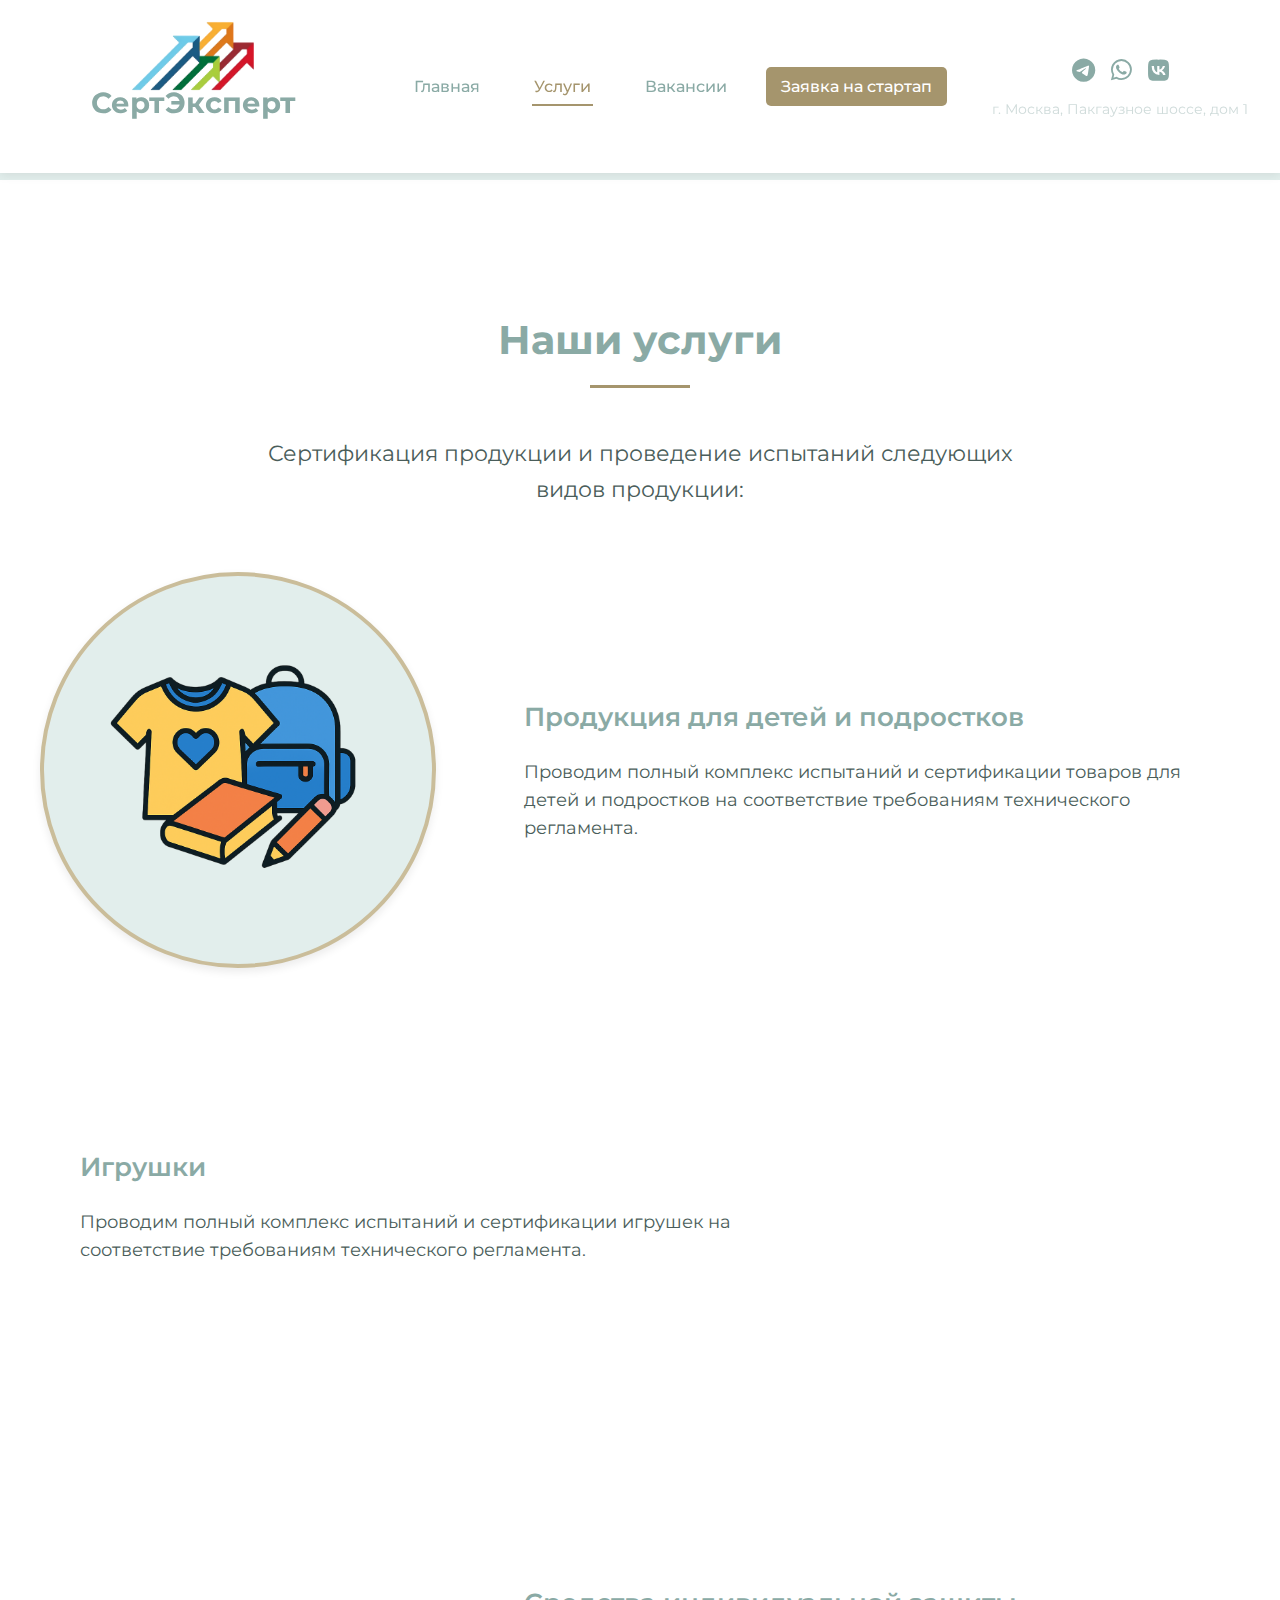
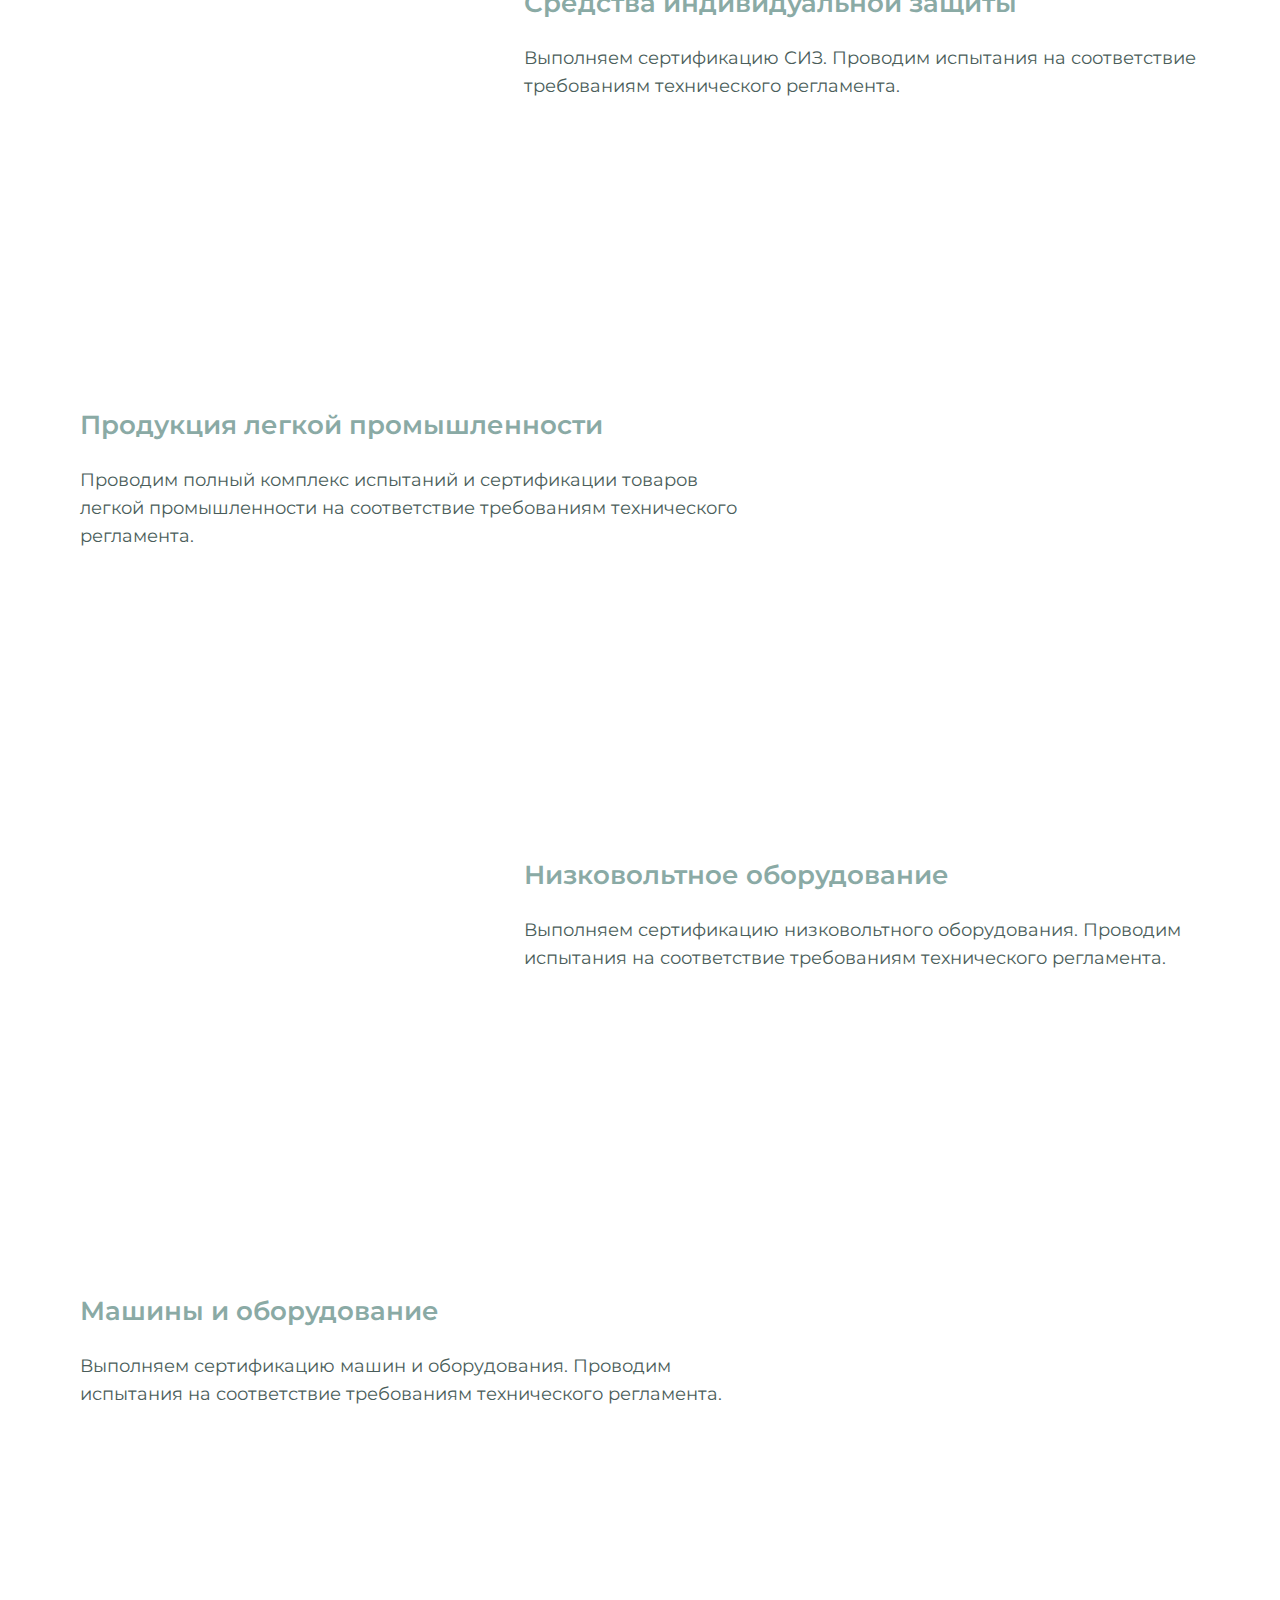
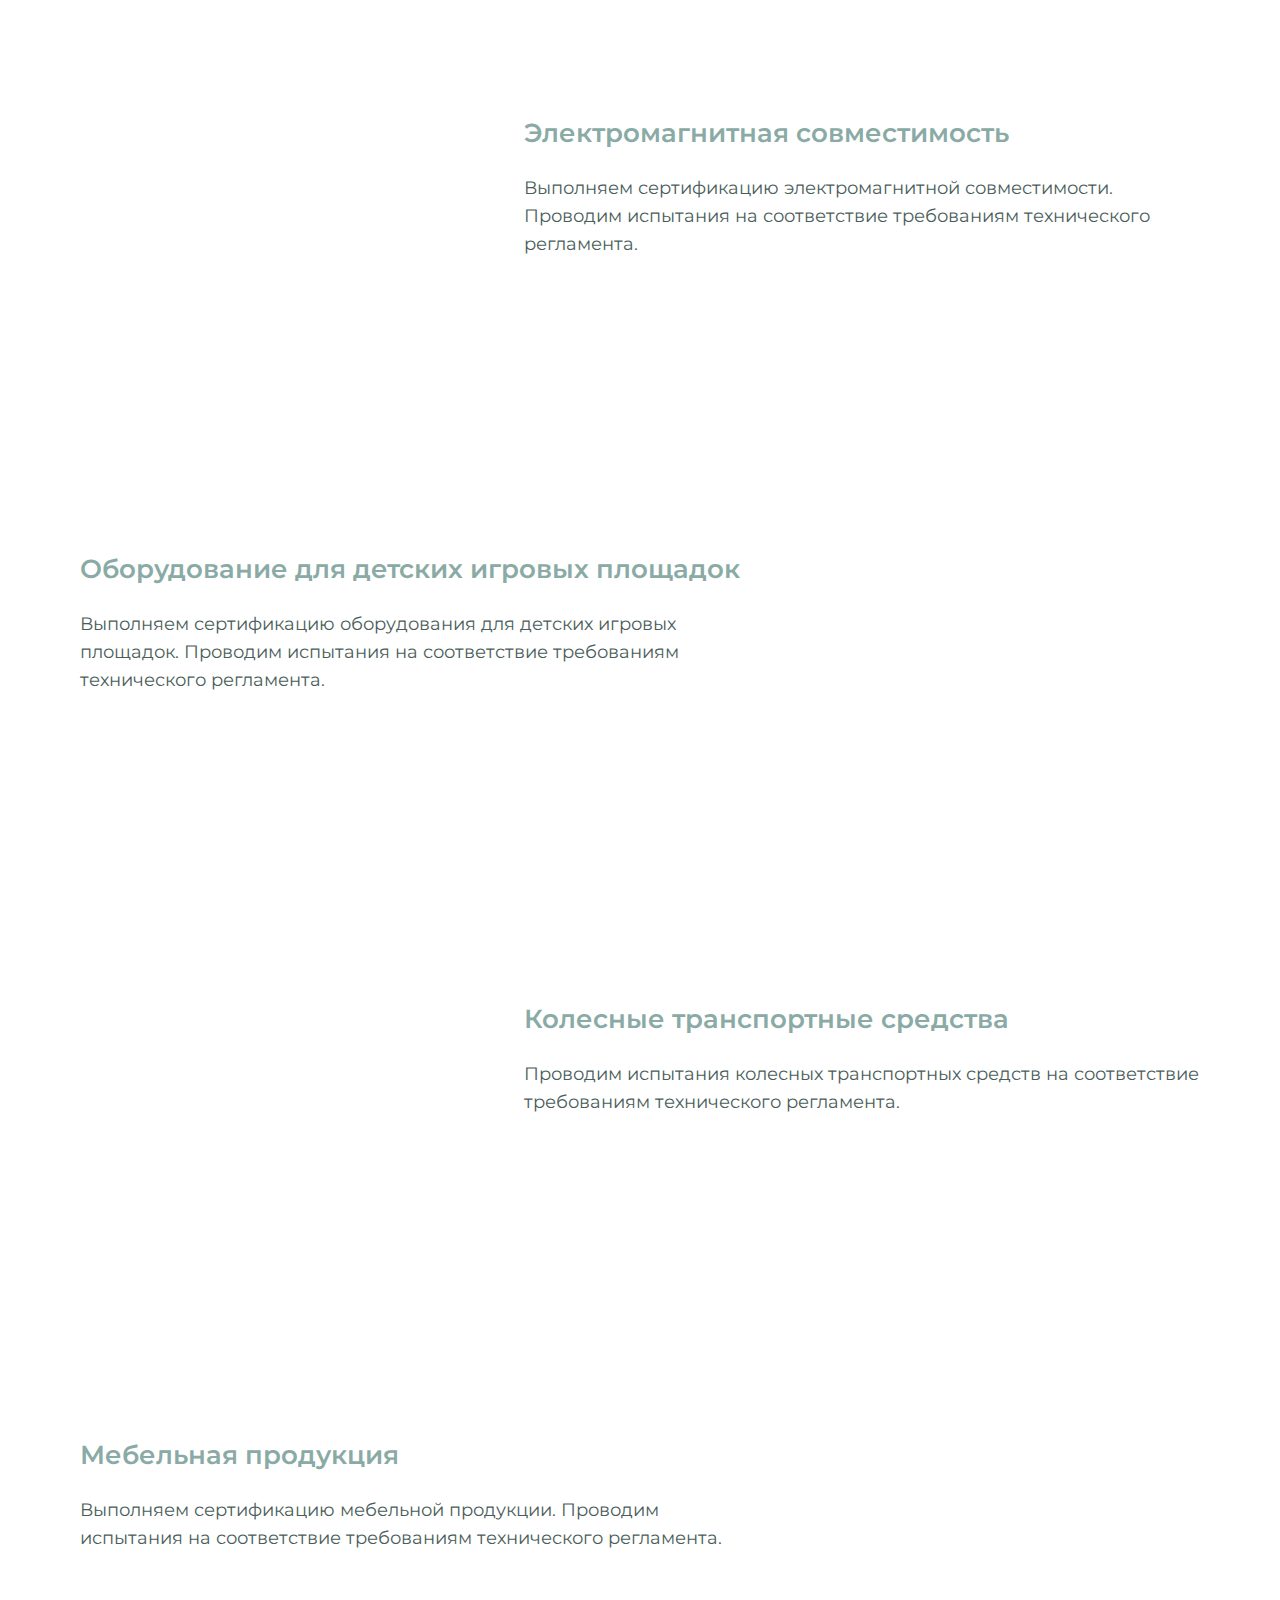
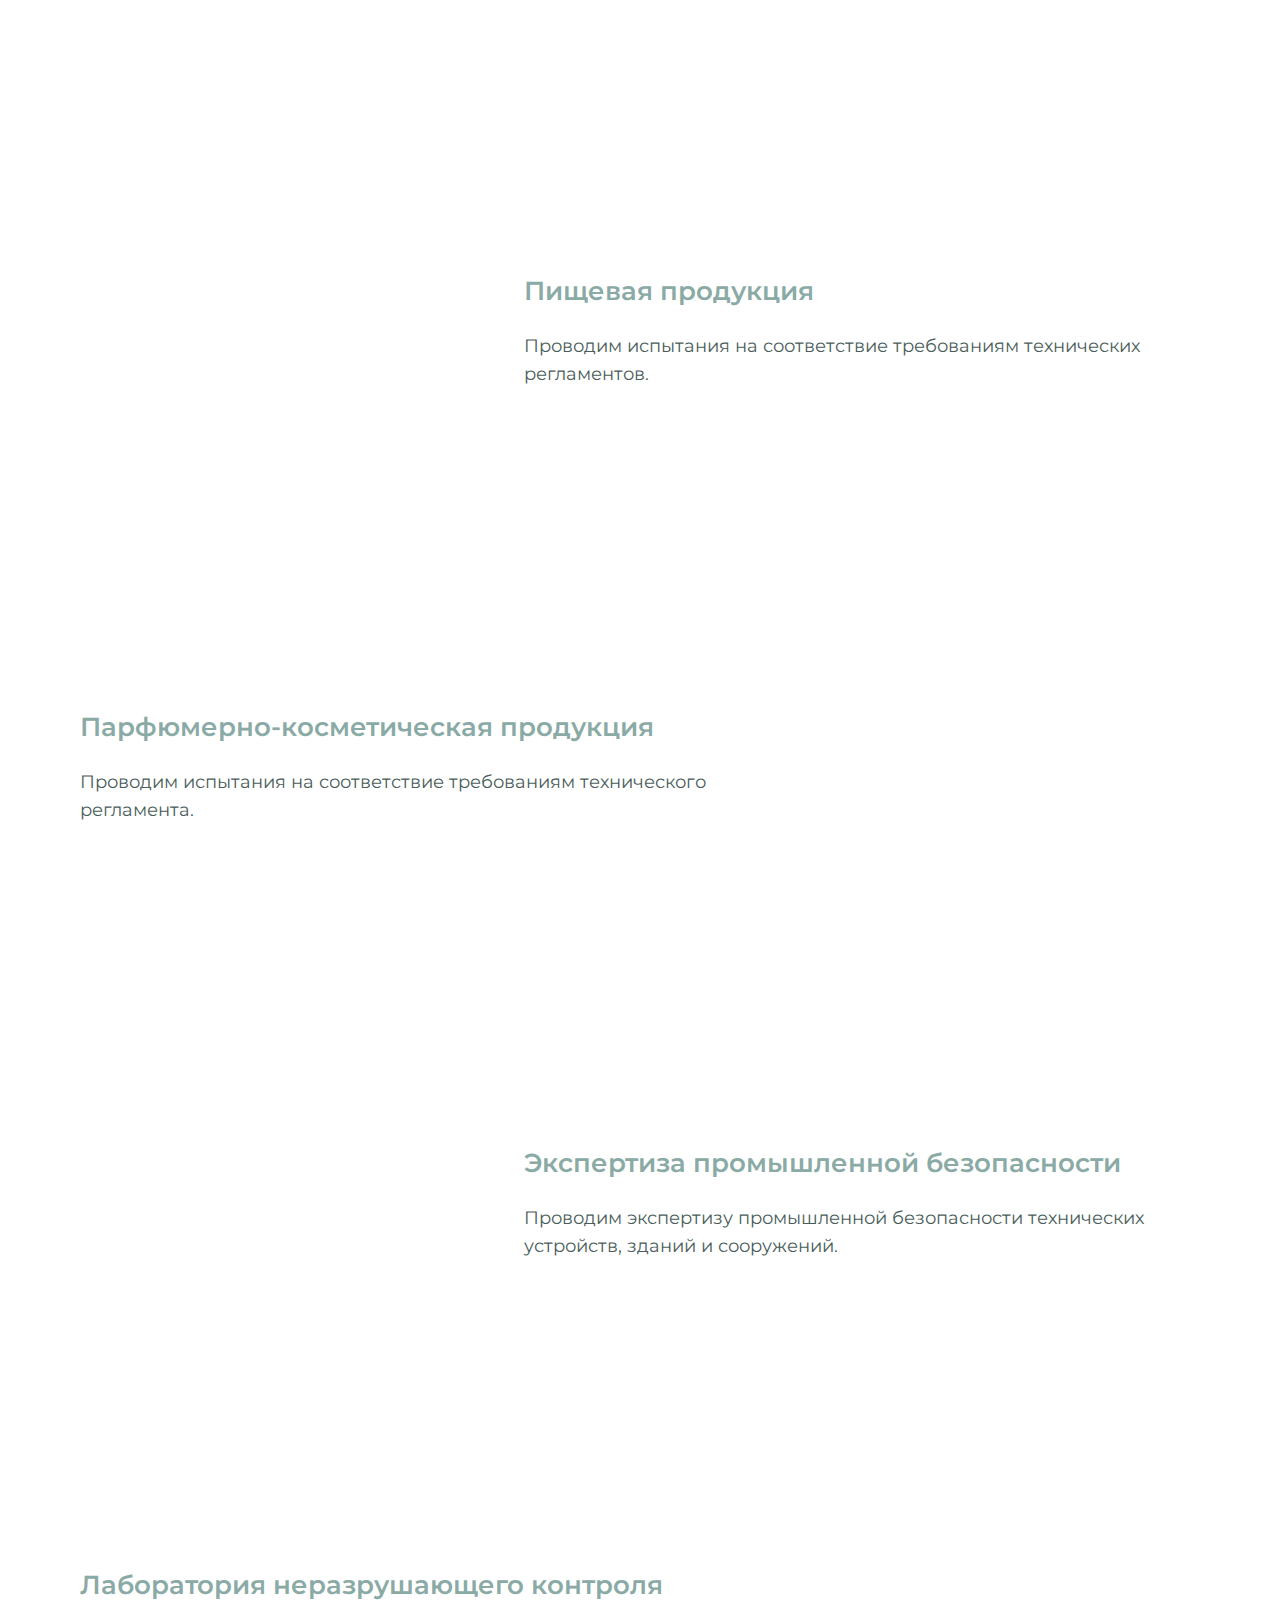
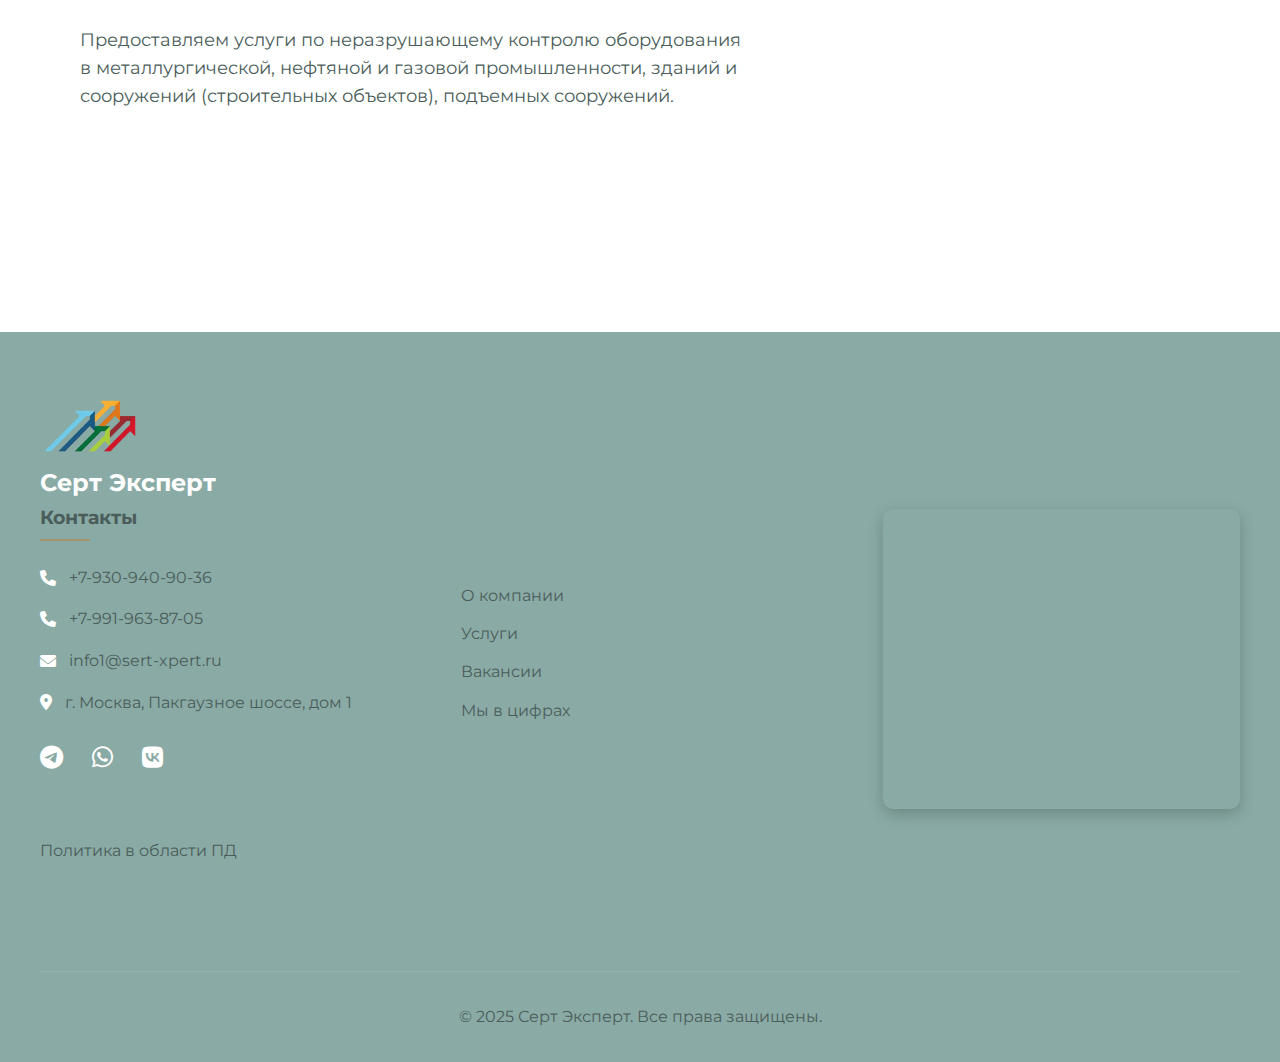
<file: services.html>
<!DOCTYPE html>
<html lang="ru">

<head>
	<meta charset="UTF-8">
	<meta name="viewport" content="width=device-width, initial-scale=1.0">
	<title>Услуги - СертЭксперт</title>
	<link rel="stylesheet" href="styles.css">
	<link rel="preconnect" href="https://fonts.googleapis.com">
	<link rel="preconnect" href="https://fonts.gstatic.com" crossorigin>
	<link href="https://fonts.googleapis.com/css2?family=Montserrat:wght@400;500;600;700&display=swap" rel="stylesheet">
	<link rel="stylesheet" href="https://cdnjs.cloudflare.com/ajax/libs/font-awesome/6.0.0/css/all.min.css">
</head>

<body>
	<header class="header">
		<nav class="nav">
			<div class="logo-container">
				<a href="index.html">
					<img src="Images/logo.png" alt="СертЭксперт" class="logo-img">
					<div class="logo-text">СертЭксперт</div>
					<div class="slogan">Мы сделаем Ваш бизнес лучше!</div>
				</a>
			</div>

			<div class="burger-menu">
				<div class="burger-line"></div>
				<div class="burger-line"></div>
				<div class="burger-line"></div>
			</div>

			<ul class="nav-links">
				<li><a href="index.html">Главная</a></li>
				<!-- <li><a href="index.html#about">О компании</a></li> -->
				<li><a href="services.html">Услуги</a></li>
				<li><a href="vacancies.html">Вакансии</a></li>
				<!-- <li><a href="index.html#numbers">Мы в цифрах</a></li> -->
				<li><a href="#" class="startup-btn" id="startup-btn">Заявка на стартап</a></li>
			</ul>

			<div class="contacts">
				<div class="social-icons">
					<a href="https://t.me/GKSertExpert" class="social-icon" target="_blank"><i class="fab fa-telegram"></i></a>
					<a href="https://wa.me/79309409036" class="social-icon" target="_blank"><i class="fab fa-whatsapp"></i></a>
					<a href="#" class="social-icon vk-icon"><i class="fab fa-vk"></i></a>
				</div>
				<a href="index.html#map" class="address-link">г. Москва, Пакгаузное шоссе, дом 1</a>
			</div>
		</nav>
	</header>

	<main>
		<section class="services-section">
			<h2 class="section-title">Наши услуги</h2>
			<p class="services-subtitle">Сертификация продукции и проведение испытаний следующих видов продукции:</p>

			<div class="services-grid">
				<div class="service-item image-right">
					<div class="service-content">
						<h3>Продукция для детей и подростков</h3>
						<p>Проводим полный комплекс испытаний и сертификации товаров для детей и подростков на соответствие
							требованиям технического регламента.</p>
					</div>
					<img src="Images/s3.png" alt="Товары для детей" class="service-image">
				</div>

				<div class="service-item image-left">
					<img src="Images/s2.png" alt="Игрушки" class="service-image">
					<div class="service-content">
						<h3>Игрушки</h3>
						<p>Проводим полный комплекс испытаний и сертификации игрушек на соответствие требованиям технического
							регламента.</p>
					</div>
				</div>

				<div class="service-item image-right">
					<div class="service-content">
						<h3>Средства индивидуальной защиты</h3>
						<p>Выполняем сертификацию СИЗ. Проводим испытания на соответствие требованиям технического регламента.</p>
					</div>
					<img src="Images/s1.png" alt="Средства защиты" class="service-image">
				</div>

				<div class="service-item image-left">
					<img src="Images/s4.png" alt="Продукция легкой промышленности" class="service-image">
					<div class="service-content">
						<h3>Продукция легкой промышленности</h3>
						<p>Проводим полный комплекс испытаний и сертификации товаров легкой промышленности на соответствие
							требованиям технического регламента.</p>
					</div>
				</div>

				<div class="service-item image-right">
					<div class="service-content">
						<h3>Низковольтное оборудование</h3>
						<p>Выполняем сертификацию низковольтного оборудования. Проводим испытания на соответствие требованиям
							технического регламента.</p>
					</div>
					<img src="Images/s14.png" alt="Низковольтное оборудование" class="service-image">
				</div>

				<div class="service-item image-left">
					<img src="Images/s13.png" alt="Машины и оборудование" class="service-image">
					<div class="service-content">
						<h3>Машины и оборудование</h3>
						<p>Выполняем сертификацию машин и оборудования. Проводим испытания на соответствие требованиям технического
							регламента.</p>
					</div>
				</div>

				<div class="service-item image-right">
					<div class="service-content">
						<h3>Электромагнитная совместимость</h3>
						<p>Выполняем сертификацию электромагнитной совместимости. Проводим испытания на соответствие требованиям
							технического регламента.</p>
					</div>
					<img src="Images/s12.png" alt="Электромагнитная совместимость" class="service-image">
				</div>

				<div class="service-item image-left">
					<img src="Images/s11.png" alt="Оборудование для детских игровых площадок" class="service-image">
					<div class="service-content">
						<h3>Оборудование для детских игровых площадок</h3>
						<p>Выполняем сертификацию оборудования для детских игровых площадок. Проводим испытания на соответствие
							требованиям технического регламента.</p>
					</div>
				</div>

				<div class="service-item image-right">
					<div class="service-content">
						<h3>Колесные транспортные средства</h3>
						<p>Проводим испытания колесных транспортных средств на соответствие требованиям технического регламента.</p>
					</div>
					<img src="Images/s10.png" alt="Колесные транспортные средства" class="service-image">
				</div>

				<div class="service-item image-left">
					<img src="Images/s9.png" alt="Строительные материалы" class="service-image">
					<div class="service-content">
						<h3>Мебельная продукция</h3>
						<p>Выполняем сертификацию мебельной продукции. Проводим испытания на соответствие требованиям технического
							регламента.</p>
					</div>
				</div>

				<div class="service-item image-right">
					<div class="service-content">
						<h3>Пищевая продукция</h3>
						<p>Проводим испытания на соответствие требованиям технических регламентов.</p>
					</div>
					<img src="Images/s8.png" alt="Мебель" class="service-image">
				</div>

				<div class="service-item image-left">
					<img src="Images/s7.png" alt="Оборудование для работы во взрывоопасных средах" class="service-image">
					<div class="service-content">
						<h3>Парфюмерно-косметическая продукция</h3>
						<p>Проводим испытания на соответствие требованиям технического регламента.</p>
					</div>
				</div>

				<div class="service-item image-right">
					<div class="service-content">
						<h3>Экспертиза промышленной безопасности</h3>
						<p>Проводим экспертизу промышленной безопасности технических устройств, зданий и сооружений.</p>
					</div>
					<img src="Images/s6.png" alt="Пищевая продукция" class="service-image">
				</div>
				<div class="service-item image-left">
					<img src="Images/s5.png" alt="Оборудование для работы во взрывоопасных средах" class="service-image">
					<div class="service-content">
						<h3>Лаборатория неразрушающего контроля</h3>
						<p>Предоставляем услуги по неразрушающему контролю оборудования в металлургической, нефтяной и газовой
							промышленности, зданий и сооружений (строительных объектов), подъемных сооружений.</p>
					</div>
				</div>
			</div>


		</section>
	</main>

	<footer class="footer">
		<div class="container">
			<div class="footer-content">
				<div class="footer-info">
					<div class="footer-logo">
						<img src="Images/logo.png" alt="Серт Эксперт" class="footer-logo-img">
						<p class="footer-logo-text">Серт Эксперт</p>
					</div>

					<div class="footer-contacts">
						<h3 style="color: var(--text-color);">Контакты</h3>
						<p><i class="fas fa-phone" style="color: white;"></i> <a href="tel:+79309409036"
								style="color: var(--text-color);">+7-930-940-90-36</a></p>
						<p><i class="fas fa-phone" style="color: white;"></i> <a href="tel:+79919638705"
								style="color: var(--text-color);">+7-991-963-87-05</a></p>
						<p><i class="fas fa-envelope" style="color: white;"></i> <a href="mailto:info1@sert-xpert.ru"
								style="color: var(--text-color);">info1@sert-xpert.ru</a></p>
						<p style="color: var(--text-color);"><i class="fas fa-map-marker-alt" style="color: white;"></i> г. Москва,
							Пакгаузное шоссе, дом 1</p>
						<div class="social-icons">
							<a href="https://t.me/GKSertExpert" class="social-icon" target="_blank"><i class="fab fa-telegram"
									style="color: white;"></i></a>
							<a href="https://wa.me/79309409036" class="social-icon" target="_blank"><i class="fab fa-whatsapp"
									style="color: white;"></i></a>
							<a href="#" class="social-icon vk-icon"><i class="fab fa-vk" style="color: white;"></i></a>
						</div>
						<div class="privacy-policy">
							<a href="privacy-policy.html" class="privacy-link" style="color: var(--text-color);">Политика в области
								ПД</a>
						</div>
					</div>
				</div>

				<div class="footer-menu">
					<ul class="footer-nav-links">
						<li><a href="index.html#about" style="color: var(--text-color);">О компании</a></li>
						<li><a href="services.html" style="color: var(--text-color);">Услуги</a></li>
						<li><a href="index.html#vacancies" style="color: var(--text-color);">Вакансии</a></li>
						<li><a href="index.html#numbers" style="color: var(--text-color);">Мы в цифрах</a></li>
					</ul>
				</div>

				<div id="map" class="footer-map">
					<iframe
						src="https://www.google.com/maps/embed?pb=!1m18!1m12!1m3!1d8625.67798038036!2d37.51312611698766!3d55.84155675605933!2m3!1f0!2f0!3f0!3m2!1i1024!2i768!4f13.1!3m3!1m2!1s0x46b537c25f1d1a41%3A0xe33b1069d2295d8e!2z0J_QsNC60LPQsNGD0LfQvdC-0LUg0YguLCAxLCDQnNC-0YHQutCy0LAsINCg0L7RgdGB0LjRjywgMTI1NDM4!5e0!3m2!1sru!2seg!4v1744567018205!5m2!1sru!2seg"
						width="100%" height="100%" frameborder="0"></iframe>
				</div>
			</div>

			<div class="footer-bottom">
				<p style="color: var(--text-color);">&copy; 2025 Серт Эксперт. Все права защищены.</p>
			</div>
		</div>
	</footer>

	<!-- Модальное окно для VK -->
	<div class="modal" id="vk-modal">
		<div class="modal-content">
			<h3>Уведомление</h3>
			<p>В данный момент группа находится в разработке</p>
			<button class="close-modal">Закрыть</button>
		</div>
	</div>

	<!-- Модальное окно для заявки на стартап -->
	<div class="modal" id="startup-modal" style="display: none;">
		<div class="modal-content">
			<div class="application-form">
				<h3>Заявка на СтартАп</h3>
				<form id="startup-application">
					<div class="form-group">
						<label for="startup-name">Название стартапа*</label>
						<input type="text" id="startup-name" name="startup-name" required>
					</div>
					<div class="form-group">
						<label for="name">ФИО*</label>
						<input type="text" id="name" name="name" required>
					</div>
					<div class="form-group">
						<label for="email">Email*</label>
						<input type="email" id="email" name="email" required>
					</div>
					<div class="form-group">
						<label for="phone">Телефон*</label>
						<input type="tel" id="phone" name="phone" required>
					</div>
					<div class="form-group">
						<label for="resume">Прикрепить презентацию</label>
						<div class="file-upload-wrapper">
							<label for="resume" class="custom-file-upload">
								<i class="fas fa-paperclip"></i> Выбрать файл
							</label>
							<input type="file" id="resume" name="resume">
							<div class="file-name" id="file-name">Файл не выбран</div>
						</div>
					</div>
					<div class="form-group">
						<label for="startup-description">Описание стартапа</label>
						<textarea id="startup-description" name="startup-description" rows="4"></textarea>
					</div>
					<div class="form-group">
						<div class="privacy-checkbox">
							<input type="checkbox" id="privacy-agreement-startup" name="privacy-agreement" required>
							<label for="privacy-agreement-startup">Даю <a href="#" class="consent-link-startup">согласие</a> на
								обработку персональных данных.</label>
						</div>
					</div>
					<div class="form-actions">
						<button type="button" class="cancel-btn" id="close-startup-form">Отмена</button>
						<button type="submit" class="submit-btn">Отправить</button>
					</div>
				</form>
			</div>
		</div>
	</div>

	<!-- Модальное окно для Согласия (для стартапа) -->
	<div class="modal" id="consent-modal-startup" style="display: none;">
		<div class="modal-content">
			<h3 style="color: #8aaaa5; margin-bottom: 15px;">Согласие</h3>
			<div style="margin-bottom: 25px;">
				<p style="margin-bottom: 15px; line-height: 1.5;">Нажимая кнопку «Отправить», в соответствии с <a
						href="privacy-policy.html" target="_blank" style="color: #a5956d; text-decoration: underline;">Условиями
						обработки персональных данных</a> я даю согласие в адрес ООО «Серт Эксперт» (далее по тексту – Оператор) на
					автоматизированную, а также без использования средств автоматизации обработку персональных данных, заполненных
					в настоящей анкете и содержащихся во всех приложенных к ней файлах, в целях рассмотрения моей кандидатуры на
					вакансию (должность), на которую я откликаюсь (претендую), а также включения меня в кадровый резерв, в том
					числе с последующим направлением мне информации об открытых вакансиях и карьерных мероприятиях, а также в
					целях рассмотрения заявки на стартап.</p>
				<p style="margin-bottom: 15px; line-height: 1.5;">Я проинформирован(а), что под обработкой персональных данных
					понимаются действия (операции) с персональными данными, включая сбор, запись, систематизацию, накопление,
					хранение, уточнение (обновление, изменение), извлечение, использование, передачу (предоставление, доступ),
					блокирование, удаление, уничтожение персональных данных. Передавая персональные данные третьего лица
					Оператору, подтверждаю и гарантирую наличие согласия третьего лица на такое предоставление данных.</p>
				<p style="margin-bottom: 15px; line-height: 1.5;">Согласие действует со дня его предоставления до дня отзыва в
					письменной форме, но в любом случае не более 1 (одного) года со дня предоставления - в части рассмотрения моей
					кандидатуры на вакансию (должность), на которую я откликаюсь (претендую), или в части рассмотрения заявки на
					стартап, и не более 5 (пяти) лет со дня предоставления - в части включения меня в кадровый резерв,
					рассмотрения заявки на стартап, в том числе с последующим направлением мне информации об открытых вакансиях и
					карьерных мероприятиях, и одобрения моей заявки на стартап.</p>
				<p style="margin-bottom: 15px; line-height: 1.5;">Отозвать согласие можно путём направления заявления в
					свободной форме по адресу Оператора, указав в тексте: ФИО; номер основного документа, удостоверяющего личность
					субъекта персональных данных или его представителя, сведения о дате выдачи указанного документа и выдавшем его
					органе либо иные данные, позволяющие однозначно идентифицировать субъекта персональных данных; сведения,
					подтверждающие участие в отношениях с Оператором, либо сведения, иным способом подтверждающие факт обработки
					персональных данных Оператором; подпись гражданина (или его законного представителя).</p>
			</div>
			<button class="close-modal" style="margin: 0 auto; display: block;">Закрыть</button>
		</div>
	</div>

	<script src="script.js"></script>
	<script src="script-header.js"></script>
	<script src="script-active-menu.js"></script>
	<script>
		// Код для модального окна VK
		document.addEventListener("DOMContentLoaded", function () {
			const vkIcons = document.querySelectorAll(".vk-icon");
			const modal = document.getElementById("vk-modal");
			const closeModalBtn = modal.querySelector(".close-modal");

			vkIcons.forEach((icon) => {
				icon.addEventListener("click", function (e) {
					e.preventDefault();
					modal.style.display = "flex";
					modal.classList.add("show");
				});
			});

			closeModalBtn.addEventListener("click", function () {
				modal.classList.remove("show");
				setTimeout(() => {
					modal.style.display = "none";
				}, 300);
			});

			// Закрытие модального окна при клике вне его содержимого
			modal.addEventListener("click", function (e) {
				if (e.target === modal) {
					modal.classList.remove("show");
					setTimeout(() => {
						modal.style.display = "none";
					}, 300);
				}
			});

			// Код для модального окна стартапа
			const startupBtn = document.getElementById("startup-btn");
			const startupModal = document.getElementById("startup-modal");
			const closeStartupBtn = document.getElementById("close-startup-form");

			if (startupBtn) {
				startupBtn.addEventListener("click", function (e) {
					e.preventDefault();
					startupModal.style.display = "flex";
					startupModal.classList.add("show");
				});
			}

			if (closeStartupBtn) {
				closeStartupBtn.addEventListener("click", function () {
					startupModal.classList.remove("show");
					setTimeout(() => {
						startupModal.style.display = "none";
					}, 300);
				});
			}

			// Закрытие при клике вне содержимого
			startupModal.addEventListener("click", function (e) {
				if (e.target === startupModal) {
					startupModal.classList.remove("show");
					setTimeout(() => {
						startupModal.style.display = "none";
					}, 300);
				}
			});

			// Код для модального окна согласия (стартап)
			const consentModalStartup = document.getElementById("consent-modal-startup");
			const consentLinkStartup = document.querySelector(".consent-link-startup");
			const closeConsentModalStartup = consentModalStartup.querySelector(".close-modal");

			if (consentLinkStartup) {
				consentLinkStartup.addEventListener("click", function (e) {
					e.preventDefault();
					consentModalStartup.style.display = "flex";
					consentModalStartup.classList.add("show");
				});
			}

			if (closeConsentModalStartup) {
				closeConsentModalStartup.addEventListener("click", function () {
					consentModalStartup.classList.remove("show");
					setTimeout(() => {
						consentModalStartup.style.display = "none";
					}, 300);
				});
			}

			// Закрытие при клике вне содержимого
			consentModalStartup.addEventListener("click", function (e) {
				if (e.target === consentModalStartup) {
					consentModalStartup.classList.remove("show");
					setTimeout(() => {
						consentModalStartup.style.display = "none";
					}, 300);
				}
			});

			// Обработка загрузки файла
			const fileInput = document.getElementById("resume");
			const fileNameDisplay = document.getElementById("file-name");

			if (fileInput && fileNameDisplay) {
				fileInput.addEventListener("change", function () {
					if (this.files && this.files[0]) {
						fileNameDisplay.textContent = this.files[0].name;
					} else {
						fileNameDisplay.textContent = "Файл не выбран";
					}
				});
			}

			// Валидация формы стартапа при отправке
			const startupForm = document.getElementById("startup-application");
			if (startupForm) {
				startupForm.addEventListener("submit", function (e) {
					e.preventDefault();

					// Проверка обязательных полей
					const startupName = document.getElementById("startup-name").value;
					const fullName = document.getElementById("name").value;
					const email = document.getElementById("email").value;
					const phone = document.getElementById("phone").value;
					const privacyAgreement = document.getElementById("privacy-agreement-startup").checked;

					if (!startupName || !fullName || !email || !phone) {
						alert("Пожалуйста, заполните все обязательные поля.");
						return;
					}

					if (!privacyAgreement) {
						alert("Необходимо дать согласие на обработку персональных данных.");
						return;
					}

					// Если все проверки пройдены, можно отправить форму
					alert("Заявка успешно отправлена!");

					// Сброс формы и закрытие модального окна
					startupForm.reset();
					fileNameDisplay.textContent = "Файл не выбран";
					startupModal.classList.remove("show");
					setTimeout(() => {
						startupModal.style.display = "none";
					}, 300);
				});
			}
		});
	</script>
</body>

</html>
</file>
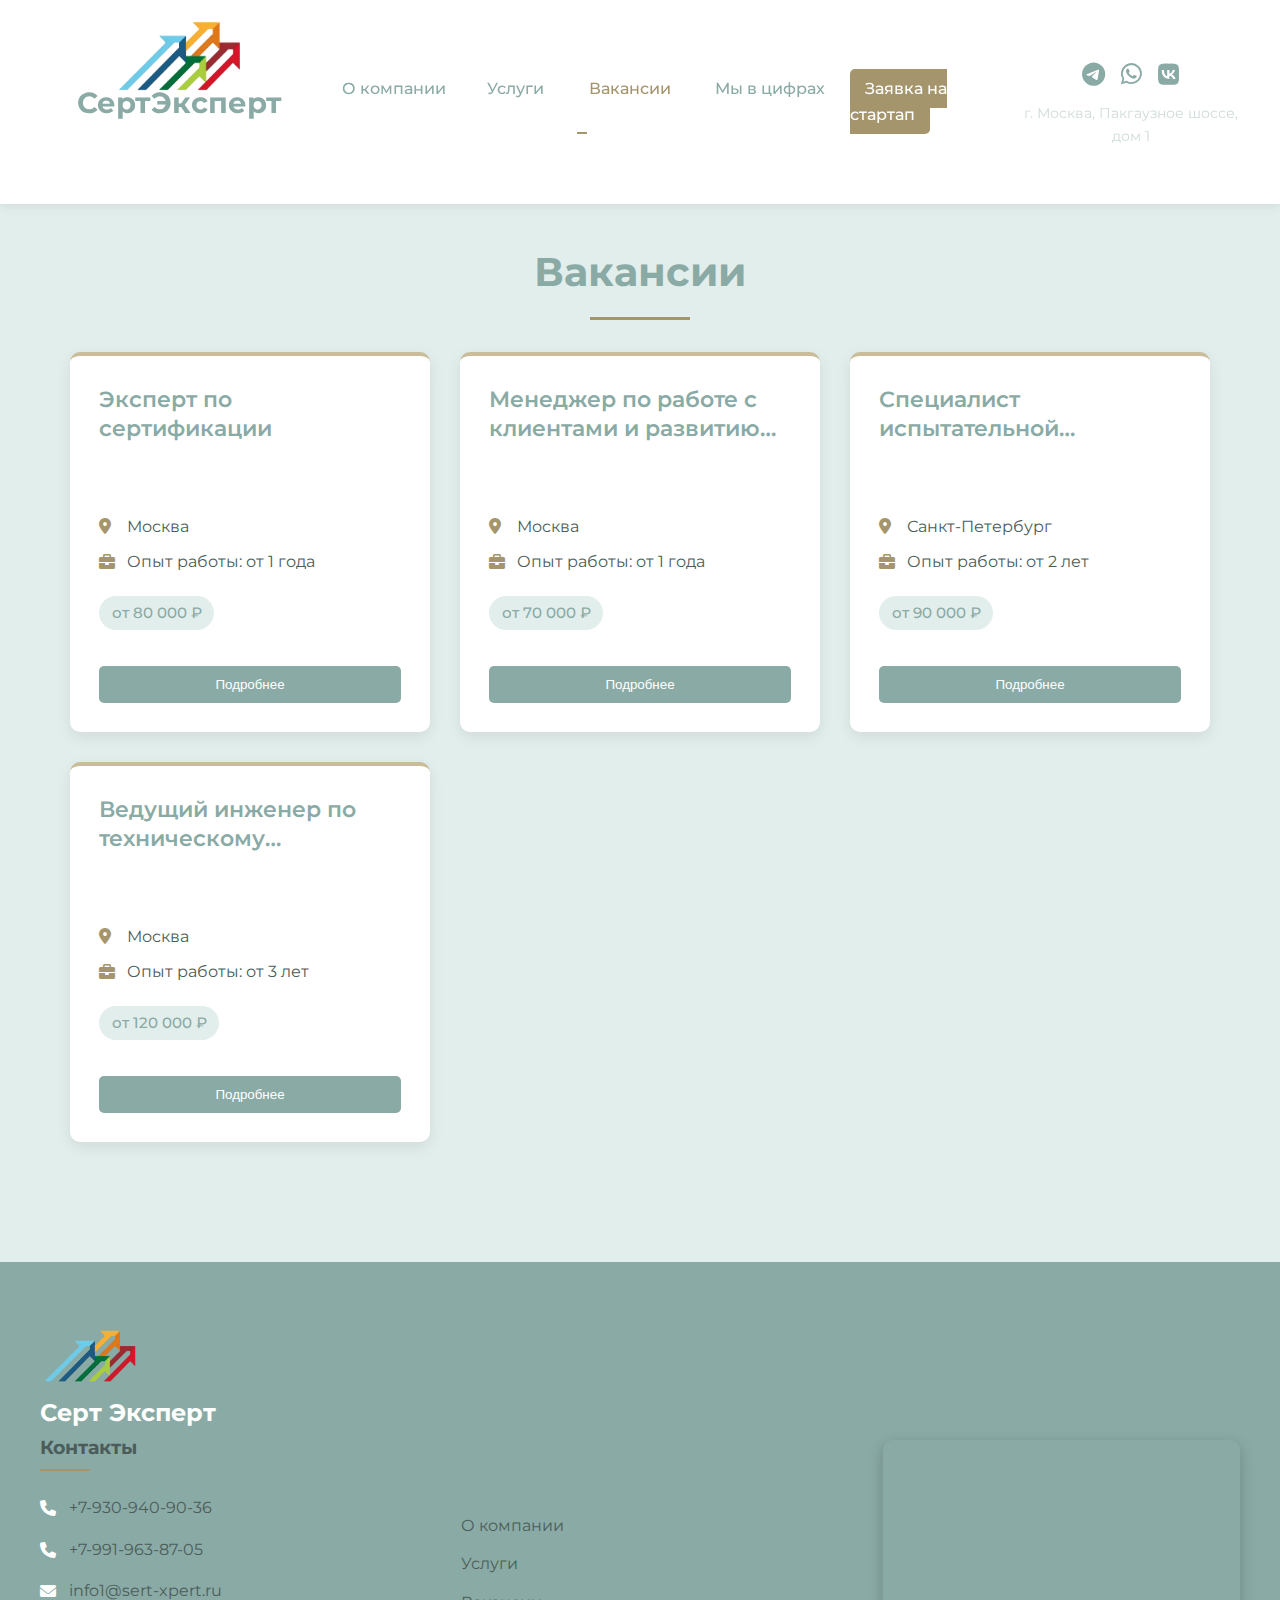
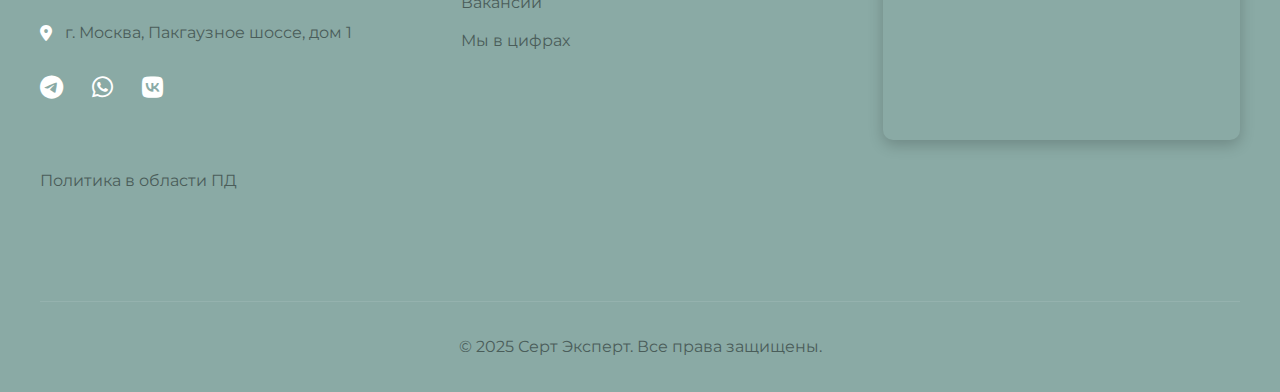
<file: vacancies.html>
<!DOCTYPE html>
<html lang="ru">

<head>
	<meta charset="UTF-8">
	<meta name="viewport" content="width=device-width, initial-scale=1.0">
	<title>Вакансии - СертЭксперт</title>
	<link rel="stylesheet" href="styles.css">
	<link rel="preconnect" href="https://fonts.googleapis.com">
	<link rel="preconnect" href="https://fonts.gstatic.com" crossorigin>
	<link href="https://fonts.googleapis.com/css2?family=Montserrat:wght@400;500;600;700&display=swap" rel="stylesheet">
	<link rel="stylesheet" href="https://cdnjs.cloudflare.com/ajax/libs/font-awesome/6.0.0/css/all.min.css">
	<style>
		/* Дополнительные стили для страницы вакансий */
		.job-details-container,
		.application-form-container {
			display: none;
		}

		.job-details-container.visible,
		.application-form-container.visible {
			display: flex;
		}

		/* Стили для модальных окон */
		.modal {
			display: none;
			position: fixed;
			z-index: 1000;
			left: 0;
			top: 0;
			width: 100%;
			height: 100%;
			background-color: rgba(0, 0, 0, 0.5);
			align-items: center;
			justify-content: center;
		}

		.modal.show {
			display: flex;
		}

		.modal-content {
			background-color: #fff;
			padding: 30px;
			border-radius: 10px;
			width: 80%;
			max-width: 800px;
			max-height: 80vh;
			overflow-y: auto;
			position: relative;
		}

		.close-modal {
			background-color: var(--accent-color);
			color: white;
			border: none;
			padding: 10px 20px;
			border-radius: 5px;
			cursor: pointer;
			margin-top: 20px;
			font-weight: 500;
		}

		.close-modal:hover {
			background-color: var(--primary-color);
		}
	</style>
</head>

<body>
	<header class="header">
		<nav class="nav">
			<div class="logo-container">
				<a href="index.html">
					<img src="Images/logo.png" alt="СертЭксперт" class="logo-img">
					<div class="logo-text">СертЭксперт</div>
					<div class="slogan">Мы сделаем Ваш бизнес лучше!</div>
				</a>
			</div>

			<div class="burger-menu">
				<div class="burger-line"></div>
				<div class="burger-line"></div>
				<div class="burger-line"></div>
			</div>

			<ul class="nav-links">
				<!-- <li><a href="index.html">Главная</a></li> -->
				<li><a href="index.html#about">О компании</a></li>
				<li><a href="services.html">Услуги</a></li>
				<li><a href="vacancies.html">Вакансии</a></li>
				<li><a href="index.html#numbers">Мы в цифрах</a></li>
				<li><a href="#" class="startup-btn" id="startup-btn">Заявка на стартап</a></li>
			</ul>

			<div class="contacts">
				<div class="social-icons">
					<a href="https://t.me/GKSertExpert" class="social-icon" target="_blank"><i class="fab fa-telegram"></i></a>
					<a href="#" class="social-icon"><i class="fab fa-whatsapp"></i></a>
					<a href="#" class="social-icon vk-icon"><i class="fab fa-vk"></i></a>
				</div>
				<a href="index.html#map" class="address-link">г. Москва, Пакгаузное шоссе, дом 1</a>
			</div>
		</nav>
	</header>

	<main>
		<section class="vacancies-section">
			<div class="container">
				<h2 class="section-title">Вакансии</h2>
				<div class="open-positions">

					<div class="job-listings">
						<div class="job-card">
							<h3 class="job-title">Эксперт по сертификации</h3>
							<div class="job-info">
								<div class="job-location">
									<i class="fas fa-map-marker-alt"></i> Москва
								</div>
								<div class="job-experience">
									<i class="fas fa-briefcase"></i> Опыт работы: от 1 года
								</div>
								<div class="job-salary">от 80 000 ₽</div>
							</div>
							<button class="details-btn" data-position="Эксперт по сертификации">Подробнее</button>
						</div>

						<div class="job-card">
							<h3 class="job-title">Менеджер по работе с клиентами и развитию партнерской сети в сфере сертификации</h3>
							<div class="job-info">
								<div class="job-location">
									<i class="fas fa-map-marker-alt"></i> Москва
								</div>
								<div class="job-experience">
									<i class="fas fa-briefcase"></i> Опыт работы: от 1 года
								</div>
								<div class="job-salary">от 70 000 ₽</div>
							</div>
							<button class="details-btn"
								data-position="Менеджер по работе с клиентами и развитию партнерской сети в сфере сертификации">Подробнее</button>
						</div>

						<div class="job-card">
							<h3 class="job-title">Специалист испытательной лаборатории</h3>
							<div class="job-info">
								<div class="job-location">
									<i class="fas fa-map-marker-alt"></i> Санкт-Петербург
								</div>
								<div class="job-experience">
									<i class="fas fa-briefcase"></i> Опыт работы: от 2 лет
								</div>
								<div class="job-salary">от 90 000 ₽</div>
							</div>
							<button class="details-btn" data-position="Специалист испытательной лаборатории">Подробнее</button>
						</div>

						<div class="job-card">
							<h3 class="job-title">Ведущий инженер по техническому регулированию и стандартизации продукции</h3>
							<div class="job-info">
								<div class="job-location">
									<i class="fas fa-map-marker-alt"></i> Москва
								</div>
								<div class="job-experience">
									<i class="fas fa-briefcase"></i> Опыт работы: от 3 лет
								</div>
								<div class="job-salary">от 120 000 ₽</div>
							</div>
							<button class="details-btn"
								data-position="Ведущий инженер по техническому регулированию и стандартизации продукции">Подробнее</button>
						</div>
					</div>
				</div>

				<div class="job-details-container" id="job-details">
					<div class="job-details-content">
						<h3 id="job-details-title"></h3>
						<div class="job-details-info">
							<p id="job-details-location"></p>
							<p id="job-details-experience"></p>
							<p id="job-details-salary"></p>
						</div>
						<div class="job-details-description">
							<div id="job-benefits">
								<h4>Мы предлагаем:</h4>
								<ul id="benefits-list"></ul>
							</div>
							<div id="job-responsibilities">
								<h4>Что предстоит делать:</h4>
								<ul id="responsibilities-list"></ul>
							</div>
							<div id="job-requirements">
								<h4>Что ждем от кандидата:</h4>
								<ul id="requirements-list"></ul>
							</div>
						</div>
						<div class="job-details-actions">
							<button class="apply-btn" id="apply-from-details">Откликнуться</button>
							<button class="close-details-btn">Закрыть</button>
						</div>
					</div>
				</div>

				<div class="application-form-container" id="application-form">
					<div class="application-form">
						<h3>Заполните форму для отклика</h3>
						<form id="job-application">
							<div class="form-group">
								<label for="position">Должность</label>
								<input type="text" id="position" name="position" readonly>
							</div>
							<div class="form-group">
								<label for="name">ФИО*</label>
								<input type="text" id="name" name="name" required>
							</div>
							<div class="form-group">
								<label for="email">Email*</label>
								<input type="email" id="email" name="email" required>
							</div>
							<div class="form-group">
								<label for="phone">Телефон*</label>
								<input type="tel" id="phone" name="phone" required>
							</div>
							<div class="form-group">
								<label for="resume">Прикрепить резюме</label>
								<div class="file-upload-wrapper">
									<label for="resume" class="custom-file-upload">
										<i class="fas fa-paperclip"></i> Выбрать файл
									</label>
									<input type="file" id="resume" name="resume">
									<div class="file-name" id="file-name">Файл не выбран</div>
								</div>
							</div>
							<div class="form-group">
								<label for="cover-letter">Сопроводительное письмо</label>
								<textarea id="cover-letter" name="cover-letter" rows="4"></textarea>
							</div>
							<div class="form-group">
								<div class="privacy-checkbox">
									<input type="checkbox" id="privacy-agreement" name="privacy-agreement" required>
									<label for="privacy-agreement">Даю <a href="#" class="consent-link">согласие</a> на обработку
										персональных данных.</label>
								</div>
							</div>
							<div class="form-actions">
								<button type="button" class="cancel-btn">Отмена</button>
								<button type="submit" class="submit-btn">Отправить</button>
							</div>
						</form>
					</div>
				</div>
			</div>
		</section>
	</main>

	<footer class="footer">
		<div class="container">
			<div class="footer-content">
				<div class="footer-info">
					<div class="footer-logo">
						<img src="Images/logo.png" alt="Серт Эксперт" class="footer-logo-img">
						<p class="footer-logo-text">Серт Эксперт</p>
					</div>

					<div class="footer-contacts">
						<h3 style="color: var(--text-color);">Контакты</h3>
						<p><i class="fas fa-phone" style="color: white;"></i> <a href="tel:+79309409036"
								style="color: var(--text-color);">+7-930-940-90-36</a></p>
						<p><i class="fas fa-phone" style="color: white;"></i> <a href="tel:+79919638705"
								style="color: var(--text-color);">+7-991-963-87-05</a></p>
						<p><i class="fas fa-envelope" style="color: white;"></i> <a href="mailto:info1@sert-xpert.ru"
								style="color: var(--text-color);">info1@sert-xpert.ru</a></p>
						<p style="color: var(--text-color);"><i class="fas fa-map-marker-alt" style="color: white;"></i> г. Москва,
							Пакгаузное шоссе, дом 1</p>
						<div class="social-icons">
							<a href="https://t.me/GKSertExpert" class="social-icon" target="_blank"><i class="fab fa-telegram"
									style="color: white;"></i></a>
							<a href="#" class="social-icon"><i class="fab fa-whatsapp" style="color: white;"></i></a>
							<a href="#" class="social-icon vk-icon"><i class="fab fa-vk" style="color: white;"></i></a>
						</div>
						<div class="privacy-policy">
							<a href="privacy-policy.html" class="privacy-link" style="color: var(--text-color);">Политика в области
								ПД</a>
						</div>
					</div>
				</div>

				<div class="footer-menu">
					<ul class="footer-nav-links">
						<li><a href="index.html#about" style="color: var(--text-color);">О компании</a></li>
						<li><a href="services.html" style="color: var(--text-color);">Услуги</a></li>
						<li><a href="vacancies.html" style="color: var(--text-color);">Вакансии</a></li>
						<li><a href="index.html#numbers" style="color: var(--text-color);">Мы в цифрах</a></li>
					</ul>
				</div>

				<div id="map" class="footer-map">
					<iframe
						src="https://www.google.com/maps/embed?pb=!1m18!1m12!1m3!1d8625.67798038036!2d37.51312611698766!3d55.84155675605933!2m3!1f0!2f0!3f0!3m2!1i1024!2i768!4f13.1!3m3!1m2!1s0x46b537c25f1d1a41%3A0xe33b1069d2295d8e!2z0J_QsNC60LPQsNGD0LfQvdC-0LUg0YguLCAxLCDQnNC-0YHQutCy0LAsINCg0L7RgdGB0LjRjywgMTI1NDM4!5e0!3m2!1sru!2seg!4v1744567018205!5m2!1sru!2seg"
						width="100%" height="100%" frameborder="0" style="border:0;" allowfullscreen="" loading="lazy"
						referrerpolicy="no-referrer-when-downgrade"></iframe>
				</div>
			</div>

			<div class="footer-bottom">
				<p style="color: var(--text-color);">&copy; 2025 Серт Эксперт. Все права защищены.</p>
			</div>
		</div>
	</footer>

	<!-- Модальное окно для VK -->
	<div class="modal" id="vk-modal">
		<div class="modal-content">
			<h3>Уведомление</h3>
			<p>В данный момент группа находится в разработке</p>
			<button class="close-modal">Закрыть</button>
		</div>
	</div>

	<!-- Модальное окно для заявки на стартап -->
	<div class="modal" id="startup-modal" style="display: none;">
		<div class="modal-content">
			<div class="application-form">
				<h3>Заявка на СтартАп</h3>
				<form id="startup-application">
					<div class="form-group">
						<label for="startup-name">Название стартапа*</label>
						<input type="text" id="startup-name" name="startup-name" required>
					</div>
					<div class="form-group">
						<label for="name">ФИО*</label>
						<input type="text" id="name" name="name" required>
					</div>
					<div class="form-group">
						<label for="email">Email*</label>
						<input type="email" id="email" name="email" required>
					</div>
					<div class="form-group">
						<label for="phone">Телефон*</label>
						<input type="tel" id="phone" name="phone" required>
					</div>
					<div class="form-group">
						<label for="resume">Прикрепить презентацию</label>
						<div class="file-upload-wrapper">
							<label for="resume" class="custom-file-upload">
								<i class="fas fa-paperclip"></i> Выбрать файл
							</label>
							<input type="file" id="resume" name="resume">
							<div class="file-name" id="file-name">Файл не выбран</div>
						</div>
					</div>
					<div class="form-group">
						<label for="startup-description">Описание стартапа</label>
						<textarea id="startup-description" name="startup-description" rows="4"></textarea>
					</div>
					<div class="form-group">
						<div class="privacy-checkbox">
							<input type="checkbox" id="privacy-agreement-startup" name="privacy-agreement" required>
							<label for="privacy-agreement-startup">Даю <a href="#" class="consent-link-startup">согласие</a> на
								обработку персональных данных.</label>
						</div>
					</div>
					<div class="form-actions">
						<button type="button" class="cancel-btn" id="close-startup-form">Отмена</button>
						<button type="submit" class="submit-btn">Отправить</button>
					</div>
				</form>
			</div>
		</div>
	</div>

	<!-- Модальное окно для Согласия -->
	<div class="modal" id="consent-modal" style="display: none;">
		<div class="modal-content">
			<h3 style="color: #8aaaa5; margin-bottom: 15px;">Согласие</h3>
			<div style="margin-bottom: 25px;">
				<p style="margin-bottom: 15px; line-height: 1.5;">Нажимая кнопку «Отправить», в соответствии с <a
						href="privacy-policy.html" target="_blank" style="color: #a5956d; text-decoration: underline;">Условиями
						обработки персональных данных</a> я даю согласие в адрес ООО «Серт Эксперт» (далее по тексту – Оператор) на
					автоматизированную, а также без использования средств автоматизации обработку персональных данных, заполненных
					в настоящей анкете и содержащихся во всех приложенных к ней файлах, в целях рассмотрения моей кандидатуры на
					вакансию (должность), на которую я откликаюсь (претендую), а также включения меня в кадровый резерв, в том
					числе с последующим направлением мне информации об открытых вакансиях и карьерных мероприятиях, а также в
					целях рассмотрения заявки на стартап.</p>
				<p style="margin-bottom: 15px; line-height: 1.5;">Я проинформирован(а), что под обработкой персональных данных
					понимаются действия (операции) с персональными данными, включая сбор, запись, систематизацию, накопление,
					хранение, уточнение (обновление, изменение), извлечение, использование, передачу (предоставление, доступ),
					блокирование, удаление, уничтожение персональных данных. Передавая персональные данные третьего лица
					Оператору, подтверждаю и гарантирую наличие согласия третьего лица на такое предоставление данных.</p>
				<p style="margin-bottom: 15px; line-height: 1.5;">Согласие действует со дня его предоставления до дня отзыва в
					письменной форме, но в любом случае не более 1 (одного) года со дня предоставления - в части рассмотрения моей
					кандидатуры на вакансию (должность), на которую я откликаюсь (претендую), или в части рассмотрения заявки на
					стартап, и не более 5 (пяти) лет со дня предоставления - в части включения меня в кадровый резерв,
					рассмотрения заявки на стартап, в том числе с последующим направлением мне информации об открытых вакансиях и
					карьерных мероприятиях, и одобрения моей заявки на стартап.</p>
				<p style="margin-bottom: 15px; line-height: 1.5;">Отозвать согласие можно путём направления заявления в
					свободной форме по адресу Оператора, указав в тексте: ФИО; номер основного документа, удостоверяющего личность
					субъекта персональных данных или его представителя, сведения о дате выдачи указанного документа и выдавшем его
					органе либо иные данные, позволяющие однозначно идентифицировать субъекта персональных данных; сведения,
					подтверждающие участие в отношениях с Оператором, либо сведения, иным способом подтверждающие факт обработки
					персональных данных Оператором; подпись гражданина (или его законного представителя).</p>
			</div>
			<button class="close-modal" style="margin: 0 auto; display: block;">Закрыть</button>
		</div>
	</div>

	<!-- Модальное окно для Согласия (для стартапа) -->
	<div class="modal" id="consent-modal-startup" style="display: none;">
		<div class="modal-content">
			<h3 style="color: #8aaaa5; margin-bottom: 15px;">Согласие</h3>
			<div style="margin-bottom: 25px;">
				<p style="margin-bottom: 15px; line-height: 1.5;">Нажимая кнопку «Отправить», в соответствии с <a
						href="privacy-policy.html" target="_blank" style="color: #a5956d; text-decoration: underline;">Условиями
						обработки персональных данных</a> я даю согласие в адрес ООО «Серт Эксперт» (далее по тексту – Оператор) на
					автоматизированную, а также без использования средств автоматизации обработку персональных данных, заполненных
					в настоящей анкете и содержащихся во всех приложенных к ней файлах, в целях рассмотрения моей кандидатуры на
					вакансию (должность), на которую я откликаюсь (претендую), а также включения меня в кадровый резерв, в том
					числе с последующим направлением мне информации об открытых вакансиях и карьерных мероприятиях, а также в
					целях рассмотрения заявки на стартап.</p>
				<p style="margin-bottom: 15px; line-height: 1.5;">Я проинформирован(а), что под обработкой персональных данных
					понимаются действия (операции) с персональными данными, включая сбор, запись, систематизацию, накопление,
					хранение, уточнение (обновление, изменение), извлечение, использование, передачу (предоставление, доступ),
					блокирование, удаление, уничтожение персональных данных. Передавая персональные данные третьего лица
					Оператору, подтверждаю и гарантирую наличие согласия третьего лица на такое предоставление данных.</p>
				<p style="margin-bottom: 15px; line-height: 1.5;">Согласие действует со дня его предоставления до дня отзыва в
					письменной форме, но в любом случае не более 1 (одного) года со дня предоставления - в части рассмотрения моей
					кандидатуры на вакансию (должность), на которую я откликаюсь (претендую), или в части рассмотрения заявки на
					стартап, и не более 5 (пяти) лет со дня предоставления - в части включения меня в кадровый резерв,
					рассмотрения заявки на стартап, в том числе с последующим направлением мне информации об открытых вакансиях и
					карьерных мероприятиях, и одобрения моей заявки на стартап.</p>
				<p style="margin-bottom: 15px; line-height: 1.5;">Отозвать согласие можно путём направления заявления в
					свободной форме по адресу Оператора, указав в тексте: ФИО; номер основного документа, удостоверяющего личность
					субъекта персональных данных или его представителя, сведения о дате выдачи указанного документа и выдавшем его
					органе либо иные данные, позволяющие однозначно идентифицировать субъекта персональных данных; сведения,
					подтверждающие участие в отношениях с Оператором, либо сведения, иным способом подтверждающие факт обработки
					персональных данных Оператором; подпись гражданина (или его законного представителя).</p>
			</div>
			<button class="close-modal" style="margin: 0 auto; display: block;">Закрыть</button>
		</div>
	</div>

	<script src="script.js"></script>
	<script src="jobs-data.js"></script>
	<script src="vacancies.js"></script>
	<script src="script-header.js"></script>
	<script src="script-active-menu.js"></script>
	<script>
		// Код для модального окна согласия
		document.addEventListener("DOMContentLoaded", function () {
			const consentModal = document.getElementById("consent-modal");
			const consentLink = document.querySelector(".consent-link");
			const closeConsentModal = consentModal.querySelector(".close-modal");

			consentLink.addEventListener("click", function (e) {
				e.preventDefault();
				consentModal.style.display = "flex";
				consentModal.classList.add("show");
			});

			closeConsentModal.addEventListener("click", function () {
				consentModal.classList.remove("show");
				setTimeout(() => {
					consentModal.style.display = "none";
				}, 300);
			});

			// Закрытие при клике вне содержимого
			consentModal.addEventListener("click", function (e) {
				if (e.target === consentModal) {
					consentModal.classList.remove("show");
					setTimeout(() => {
						consentModal.style.display = "none";
					}, 300);
				}
			});

			// Код для модального окна стартапа
			const startupBtn = document.getElementById("startup-btn");
			const startupModal = document.getElementById("startup-modal");
			const closeStartupBtn = document.getElementById("close-startup-form");

			if (startupBtn) {
				startupBtn.addEventListener("click", function (e) {
					e.preventDefault();
					startupModal.style.display = "flex";
					startupModal.classList.add("show");
				});
			}

			if (closeStartupBtn) {
				closeStartupBtn.addEventListener("click", function () {
					startupModal.classList.remove("show");
					setTimeout(() => {
						startupModal.style.display = "none";
					}, 300);
				});
			}

			// Закрытие при клике вне содержимого
			startupModal.addEventListener("click", function (e) {
				if (e.target === startupModal) {
					startupModal.classList.remove("show");
					setTimeout(() => {
						startupModal.style.display = "none";
					}, 300);
				}
			});

			// Код для модального окна согласия (стартап)
			const consentModalStartup = document.getElementById("consent-modal-startup");
			const consentLinkStartup = document.querySelector(".consent-link-startup");
			const closeConsentModalStartup = consentModalStartup.querySelector(".close-modal");

			if (consentLinkStartup) {
				consentLinkStartup.addEventListener("click", function (e) {
					e.preventDefault();
					consentModalStartup.style.display = "flex";
					consentModalStartup.classList.add("show");
				});
			}

			if (closeConsentModalStartup) {
				closeConsentModalStartup.addEventListener("click", function () {
					consentModalStartup.classList.remove("show");
					setTimeout(() => {
						consentModalStartup.style.display = "none";
					}, 300);
				});
			}

			// Закрытие при клике вне содержимого
			consentModalStartup.addEventListener("click", function (e) {
				if (e.target === consentModalStartup) {
					consentModalStartup.classList.remove("show");
					setTimeout(() => {
						consentModalStartup.style.display = "none";
					}, 300);
				}
			});

			// Обработка загрузки файла
			const fileInput = document.getElementById("resume");
			const fileNameDisplay = document.getElementById("file-name");

			if (fileInput && fileNameDisplay) {
				fileInput.addEventListener("change", function () {
					if (this.files && this.files[0]) {
						fileNameDisplay.textContent = this.files[0].name;
					} else {
						fileNameDisplay.textContent = "Файл не выбран";
					}
				});
			}

			// Валидация формы стартапа при отправке
			const startupForm = document.getElementById("startup-application");
			if (startupForm) {
				startupForm.addEventListener("submit", function (e) {
					e.preventDefault();

					// Проверка обязательных полей
					const startupName = document.getElementById("startup-name").value;
					const fullName = document.getElementById("name").value;
					const email = document.getElementById("email").value;
					const phone = document.getElementById("phone").value;
					const privacyAgreement = document.getElementById("privacy-agreement-startup").checked;

					if (!startupName || !fullName || !email || !phone) {
						alert("Пожалуйста, заполните все обязательные поля.");
						return;
					}

					if (!privacyAgreement) {
						alert("Необходимо дать согласие на обработку персональных данных.");
						return;
					}

					// Если все проверки пройдены, можно отправить форму
					alert("Заявка успешно отправлена!");

					// Сброс формы и закрытие модального окна
					startupForm.reset();
					fileNameDisplay.textContent = "Файл не выбран";
					startupModal.classList.remove("show");
					setTimeout(() => {
						startupModal.style.display = "none";
					}, 300);
				});
			}
		});
	</script>
</body>

</html>
</file>
<file: styles.css>
:root {
  /* Новая цветовая схема */
  --primary-color: #8aaaa5;
  --secondary-color: #cfdbda;
  --light-gray: #e2eeec;
  --cream: #cabd9a;
  --accent-color: #a5956d;
  --text-color: #4a5d5a;
  --white: #ffffff;
  --shadow-light: rgba(0, 0, 0, 0.08);
  --shadow-medium: rgba(0, 0, 0, 0.12);
}

* {
  margin: 0;
  padding: 0;
  box-sizing: border-box;
  text-decoration: none;
  color: inherit;
}

body {
  font-family: "Montserrat", sans-serif;
  line-height: 1.6;
  color: var(--text-color);
  background-color: var(--light-gray);
  padding-top: 180px;
}

.header {
  position: fixed;
  top: 0;
  left: 0;
  width: 100%;
  z-index: 1000;
  background-color: var(--white);
  box-shadow: 0 2px 10px var(--shadow-light);
  transition: all 0.4s ease;
}

.header.scrolled {
  padding: 5px 0;
}

.nav {
  display: flex;
  justify-content: space-between;
  align-items: center;
  padding: 1rem 2rem;
  transition: all 0.4s ease;
}

.header.scrolled .nav {
  padding: 0.5rem 2rem;
}

.logo-container {
  display: flex;
  flex-direction: column;
  align-items: center;
  gap: 0.1rem;
  transition: all 0.4s ease;
}

.logo-container a {
  text-decoration: none;
  display: flex;
  flex-direction: column;
  align-items: center;
  color: inherit;
}

.logo-img {
  height: 80px;
  width: auto;
  transition: all 0.4s ease;
}

.header.scrolled .logo-img {
  height: 50px;
}

.logo-text {
  font-size: 1.8rem;
  font-weight: 700;
  color: var(--primary-color);
  margin-top: -1rem;
  text-align: center;
  transition: all 0.4s ease;
}

.header.scrolled .logo-text {
  font-size: 1.4rem;
  margin-top: -0.5rem;
}

.nav-links {
  display: flex;
  gap: 1.5rem;
  list-style: none;
  transition: all 0.4s ease;
}

.nav-links a {
  color: #8aaaa5;
  text-decoration: none;
  padding: 10px 15px;
  font-weight: 500;
  position: relative;
  transition: color 0.3s ease;
}

.nav-links a.active,
.nav-links a.active::after {
  color: #a5956d;
}

.nav-links a.active::after {
  content: "";
  position: absolute;
  bottom: 0;
  left: 15%;
  width: 70%;
  height: 2px;
  background-color: #a5956d;
  transform: scaleX(1);
}

.nav-links a::after {
  content: "";
  position: absolute;
  bottom: 0;
  left: 15%;
  width: 70%;
  height: 2px;
  background-color: #a5956d;
  transform: scaleX(0);
  transition: transform 0.3s ease;
}

.nav-links a:hover {
  color: var(--accent-color);
}

.nav-links a:hover::after {
  transform: scaleX(1);
}

.startup-btn {
  background-color: var(--accent-color);
  color: white !important;
  padding: 0.5rem 1rem;
  border-radius: 5px;
}

.startup-btn:hover {
  background-color: var(--primary-color);
  color: white !important;
}

.contacts {
  display: flex;
  flex-direction: column;
  align-items: center;
  gap: 0.5rem;
}

.social-icons {
  display: flex;
  gap: 1rem;
}

.social-icon {
  color: var(--primary-color);
  font-size: 1.5rem;
  transition: color 0.3s ease;
}

.social-icon:hover {
  color: var(--accent-color);
}

.address-link {
  color: var(--secondary-color);
  text-decoration: none;
  font-size: 0.9rem;
  transition: color 0.3s ease;
  text-align: center;
  width: 100%;
  display: block;
}

.address-link:hover {
  color: var(--primary-color);
}

.hero {
  min-height: 100vh;
  display: flex;
  align-items: center;
  justify-content: center;
  padding: 6rem 2rem;
  background-color: var(--light-gray);
  background-image: linear-gradient(
    135deg,
    var(--light-gray) 0%,
    var(--cream) 100%
  );
}

.hero-content {
  text-align: center;
  max-width: 1200px;
  width: 100%;
}

.hero h1 {
  font-size: 3.5rem;
  margin-bottom: 3rem;
  color: var(--primary-color);
  text-shadow: 2px 2px 4px rgba(0, 0, 0, 0.1);
}

.benefits-grid {
  display: grid;
  grid-template-columns: repeat(3, 1fr);
  gap: 2rem;
  margin-bottom: 3rem;
}

.benefit-card {
  background: var(--white);
  padding: 2rem;
  border-radius: 15px;
  box-shadow: 0 10px 20px var(--shadow-light);
  transition: transform 0.3s ease, box-shadow 0.3s ease;
  border-left: 4px solid var(--cream);
}

.benefit-card:hover {
  transform: translateY(-10px);
  box-shadow: 0 15px 30px var(--shadow-medium);
  border-left-color: var(--accent-color);
}

.benefit-icon {
  font-size: 2.5rem;
  color: var(--accent-color);
  margin-bottom: 1rem;
}

.benefit-card h3 {
  color: var(--primary-color);
  font-size: 1.3rem;
  margin-bottom: 1rem;
}

.benefit-card p {
  color: var(--text-color);
  font-size: 1rem;
  line-height: 1.5;
}

.cta-button {
  background-color: var(--accent-color);
  color: var(--white);
  border: none;
  padding: 1.2rem 2.5rem;
  font-size: 1.2rem;
  border-radius: 50px;
  cursor: pointer;
  transition: all 0.3s ease;
  box-shadow: 0 5px 15px var(--shadow-light);
  text-decoration: none;
  display: inline-block;
}

.cta-button:hover {
  background-color: var(--primary-color);
  transform: translateY(-2px);
  box-shadow: 0 8px 20px var(--shadow-medium);
}

.footer {
  background-color: var(--primary-color);
  color: var(--white);
  padding: 4rem 2rem 2rem;
}

.footer .container {
  max-width: 1200px;
  margin: 0 auto;
}

.footer-content {
  display: flex;
  justify-content: space-between;
  align-items: center;
  margin-bottom: 3rem;
  gap: 2rem;
}

.footer-logo {
  display: flex;
  flex-direction: column;
  align-items: flex-start;
}

.footer-logo-img {
  height: 60px;
  width: auto;
  margin-bottom: 0.5rem;
}

.footer-logo-text {
  font-size: 1.5rem;
  font-weight: 700;
  color: white;
}

.footer-menu {
  margin: 0 2rem;
}

.footer-menu h3,
.footer-contacts h3 {
  font-size: 1.2rem;
  margin-bottom: 1.5rem;
  position: relative;
  padding-bottom: 0.5rem;
}

.footer-menu h3::after,
.footer-contacts h3::after {
  content: "";
  position: absolute;
  bottom: 0;
  left: 0;
  width: 50px;
  height: 2px;
  background-color: var(--accent-color);
}

.footer-nav-links {
  list-style: none;
  padding: 0;
}

.footer-nav-links li {
  margin-bottom: 0.8rem;
}

.footer-nav-links a {
  color: white;
  text-decoration: none;
  transition: color 0.3s ease;
}

.footer-nav-links a:hover {
  color: var(--accent-color);
}

.footer-contacts p {
  margin-bottom: 1rem;
  display: flex;
  align-items: center;
}

.footer-contacts i {
  margin-right: 0.8rem;
  color: var(--accent-color);
}

.footer-contacts .social-icons {
  margin-top: 1.5rem;
}

.footer-map {
  width: 40%;
  height: 300px;
  border-radius: 10px;
  overflow: hidden;
  box-shadow: 0 5px 15px rgba(0, 0, 0, 0.2);
}

.footer-info,
.footer-menu,
.footer-map {
  flex: 1;
}

.footer-bottom {
  text-align: center;
  padding-top: 2rem;
  border-top: 1px solid rgba(255, 255, 255, 0.1);
}

@media (max-width: 992px) {
  .footer-content {
    flex-direction: column;
    align-items: center;
  }

  .footer-map {
    width: 100%;
    margin-top: 2rem;
  }

  .footer-info,
  .footer-menu {
    width: 100%;
    margin-bottom: 2rem;
  }
}

@media (max-width: 768px) {
  .footer-content {
    grid-template-columns: 1fr;
  }

  .footer-logo {
    grid-column: span 1;
  }

  .footer-map {
    height: 300px;
    width: 100%;
    margin-top: 20px;
    order: 3;
  }

  .footer-info {
    width: 100%;
    order: 1;
  }

  .footer-menu {
    width: 100%;
    order: 2;
    margin-top: 20px;
  }
}

@media (max-width: 576px) {
  .footer-map {
    height: 250px;
  }

  .footer-map iframe {
    width: 100%;
    height: 100%;
    border-radius: 10px;
  }
}

.slogan {
  font-size: 1.2rem;
  color: var(--accent-color);
  opacity: 0;
  transform: translateY(10px);
  animation: fadeInUp 1s ease-out forwards;
  animation-delay: 1s;
  transition: all 0.4s ease;
}

.header.scrolled .slogan {
  opacity: 0;
  height: 0;
  margin: 0;
  overflow: hidden;
  animation: none;
}

@keyframes fadeInUp {
  0% {
    opacity: 0;
    transform: translateY(20px);
  }
  50% {
    opacity: 0.5;
    transform: translateY(10px);
  }
  100% {
    opacity: 1;
    transform: translateY(0);
  }
}

@media (max-width: 1200px) {
  .nav {
    flex-direction: column;
    gap: 1rem;
    padding: 1rem;
  }

  .nav-links {
    flex-wrap: wrap;
    justify-content: center;
    margin: 1rem 0;
  }

  .contacts {
    align-items: center;
  }

  .benefits-grid {
    grid-template-columns: repeat(2, 1fr);
  }
}

@media (max-width: 768px) {
  .nav-links {
    flex-direction: column;
    text-align: center;
    gap: 1rem;
  }

  .social-icons {
    justify-content: center;
  }

  .hero h1 {
    font-size: 2.5rem;
  }

  .benefits-grid {
    grid-template-columns: 1fr;
  }

  .benefit-card {
    padding: 1.5rem;
  }
}

.about-section {
  position: relative;
  padding: 6rem 2rem;
  overflow: hidden;
  background-color: var(--white);
  min-height: 100vh;
  display: flex;
  align-items: center;
  justify-content: center;
  background-image: url("Images/f2.png");
  background-size: cover;
  background-position: center;
  background-repeat: no-repeat;
}

.about-section::before {
  content: "";
  position: absolute;
  top: 0;
  left: 0;
  width: 100%;
  height: 100%;
  background-color: rgba(255, 255, 255, 0.7);
  z-index: 0;
}

.about-content {
  position: relative;
  z-index: 1;
  max-width: 1000px;
  background-color: rgba(255, 255, 255, 0.9);
  padding: 3rem;
  border-radius: 20px;
  box-shadow: 0 15px 40px var(--shadow-medium);
  border-bottom: 5px solid var(--cream);
}

.section-title {
  font-size: 2.5rem;
  color: var(--primary-color);
  margin-bottom: 2rem;
  text-align: center;
  position: relative;
  padding-bottom: 1rem;
}

.section-title::after {
  content: "";
  position: absolute;
  bottom: 0;
  left: 50%;
  transform: translateX(-50%);
  width: 100px;
  height: 3px;
  background-color: var(--accent-color);
}

.about-text {
  font-size: 1.1rem;
  line-height: 1.8;
  color: var(--text-color);
  position: relative;
  z-index: 2;
}

.about-text p {
  margin-bottom: 1.5rem;
}

.about-text .highlight {
  font-weight: 600;
  font-size: 1.2rem;
  color: var(--accent-color);
  text-align: center;
  margin-top: 2rem;
  padding: 1rem;
  border-left: 4px solid var(--accent-color);
  background-color: rgba(167, 196, 212, 0.1);
}

@media (max-width: 768px) {
  .about-section {
    padding: 4rem 1rem;
  }

  .about-content {
    padding: 2rem;
  }

  .section-title {
    font-size: 2rem;
  }
}

.services-section {
  padding: 6rem 2rem;
  background-color: var(--white);
}

.services-subtitle {
  text-align: center;
  color: var(--text-color);
  font-size: 1.2rem;
  margin-bottom: 3rem;
  max-width: 800px;
  margin-left: auto;
  margin-right: auto;
}

.services-grid {
  max-width: 1200px;
  margin: 0 auto;
  display: flex;
  flex-direction: column;
  gap: 3rem;
}

.service-item {
  display: flex;
  align-items: center;
  gap: 3rem;
  background: none;
  min-height: 280px;
}

.service-image {
  width: 33%;
  height: auto;
  object-fit: cover;
  border-radius: 10px;
  background-color: var(--light-gray);
  padding: 20px;
  border-radius: 50%;
  box-shadow: 0 4px 8px var(--shadow-light);
  opacity: 0;
  transform: translateY(30px);
  transition: opacity 0.8s ease-out, transform 0.8s ease-out;
  aspect-ratio: 1/1;
  border: 4px solid var(--cream);
}

.service-image.visible {
  opacity: 1;
  transform: translateY(0);
}

.service-content {
  padding: 0 2.5rem;
  flex: 1;
}

.service-content h3 {
  color: var(--primary-color);
  font-size: 1.6rem;
  margin-bottom: 1.2rem;
  font-weight: 600;
}

.service-content p {
  color: var(--text-color);
  font-size: 1.1rem;
  line-height: 1.6;
}

/* Изменяем порядок элементов для шахматного расположения */
.service-item:nth-child(odd) .service-image {
  order: 1;
}

.service-item:nth-child(odd) .service-content {
  order: 2;
}

.service-item:nth-child(even) .service-image {
  order: 2;
}

.service-item:nth-child(even) .service-content {
  order: 1;
}

@media (max-width: 1024px) {
  .service-item {
    flex-direction: column !important;
    max-width: 600px;
    margin: 0 auto;
    gap: 2rem;
    min-height: auto;
  }

  .service-image {
    width: 200px;
    height: 200px;
    order: 1 !important;
    margin: 0 auto;
  }

  .service-content {
    padding: 0;
    order: 2 !important;
  }

  .service-content h3 {
    font-size: 1.5rem;
  }
}

@media (max-width: 768px) {
  .services-section {
    padding: 4rem 1rem;
  }

  .service-image {
    width: 180px;
    height: 180px;
  }

  .service-content h3 {
    font-size: 1.3rem;
    margin-bottom: 1rem;
  }

  .service-content p {
    font-size: 1rem;
  }
}

@media (max-width: 576px) {
  .service-image {
    width: 150px;
    height: 150px;
  }
}

/* Секция "Мы в цифрах" */
.statistics-section {
  background-color: var(--white);
  padding: 5rem 2rem;
}

.statistics-grid {
  display: grid;
  grid-template-columns: repeat(3, 1fr);
  gap: 2rem;
  max-width: 1200px;
  margin: 0 auto;
}

.statistic-item {
  background-color: var(--light-gray);
  border-radius: 10px;
  box-shadow: 0 5px 15px var(--shadow-light);
  padding: 2rem;
  text-align: center;
  transition: transform 0.3s ease;
  border-bottom: 3px solid var(--cream);
}

.statistic-item:hover {
  transform: translateY(-10px);
  border-bottom-color: var(--accent-color);
}

.statistic-icon {
  font-size: 2.5rem;
  color: var(--accent-color);
  margin-bottom: 1rem;
}

.statistic-number {
  font-size: 3rem;
  font-weight: 700;
  color: var(--primary-color);
  margin-bottom: 0.5rem;
  position: relative;
}

.statistic-number::before {
  content: ">";
  font-size: 2rem;
  margin-right: 0.3rem;
  color: var(--accent-color);
}

.statistic-label {
  font-size: 1.1rem;
  color: var(--text-color);
}

@media (max-width: 1024px) {
  .statistics-grid {
    grid-template-columns: repeat(2, 1fr);
  }
}

@media (max-width: 768px) {
  .statistics-section {
    padding: 4rem 1rem;
  }

  .statistics-grid {
    gap: 1.5rem;
  }

  .statistic-number {
    font-size: 2.5rem;
  }

  .statistic-number::before {
    font-size: 1.8rem;
  }
}

@media (max-width: 576px) {
  .statistics-grid {
    grid-template-columns: 1fr;
  }

  .statistic-label {
    font-size: 1rem;
  }

  .statistic-number {
    font-size: 2rem;
  }

  .statistic-number::before {
    font-size: 1.5rem;
  }
}

/* Секция "Наша миссия и ценности" */
.mission-section {
  padding: 6rem 2rem;
  background-color: var(--white);
  background-image: linear-gradient(
    135deg,
    var(--white) 0%,
    var(--light-gray) 100%
  );
  position: relative;
  overflow: hidden;
}

.mission-section::before,
.mission-section::after {
  content: "";
  position: absolute;
  width: 400px;
  height: 400px;
  background-size: contain;
  background-repeat: no-repeat;
  opacity: 0.2;
  z-index: 0;
}

.mission-section::before {
  top: 50px;
  left: 50px;
  background-image: url("Images/f1.png");
  transform: rotate(-15deg);
}

.mission-section::after {
  bottom: 50px;
  right: 50px;
  background-image: url("Images/f3.png");
  transform: rotate(15deg);
}

.mission-section .container::before {
  content: "";
  position: absolute;
  width: 400px;
  height: 400px;
  background-size: contain;
  background-repeat: no-repeat;
  opacity: 0.2;
  z-index: -2;
  bottom: 349px;
  left: -39px;
  transform: rotate(22deg);
  background-image: url("Images/f4.png");
}

.mission-section .container {
  position: relative;
  z-index: 1;
}

.mission-content {
  max-width: 1000px;
  margin: 0 auto 4rem;
}

.mission-card {
  background-color: var(--white);
  border-radius: 15px;
  padding: 3rem;
  box-shadow: 0 10px 20px var(--shadow-light);
  text-align: center;
  transition: transform 0.3s ease, box-shadow 0.3s ease;
  border-top: 4px solid var(--cream);
}

.mission-card:hover {
  transform: translateY(-10px);
  box-shadow: 0 15px 30px var(--shadow-medium);
  border-top-color: var(--accent-color);
}

.mission-icon {
  font-size: 3.5rem;
  color: var(--accent-color);
  margin-bottom: 1.5rem;
  background-color: var(--light-gray);
  width: 120px;
  height: 120px;
  display: flex;
  align-items: center;
  justify-content: center;
  border-radius: 50%;
  box-shadow: 0 5px 15px rgba(0, 0, 0, 0.1);
  margin: 0 auto 1.5rem;
}

.mission-card h3 {
  font-size: 2rem;
  color: var(--primary-color);
  margin-bottom: 1.5rem;
}

.mission-card p {
  font-size: 1.2rem;
  color: var(--text-color);
  line-height: 1.8;
}

.values-grid {
  display: grid;
  grid-template-columns: repeat(4, 1fr);
  gap: 2rem;
  max-width: 1200px;
  margin: 0 auto 4rem;
}

.value-card {
  background-color: var(--white);
  border-radius: 15px;
  padding: 2rem;
  box-shadow: 0 10px 20px var(--shadow-light);
  text-align: center;
  transition: transform 0.3s ease, box-shadow 0.3s ease;
  border-right: 4px solid var(--cream);
}

.value-card:hover {
  transform: translateY(-10px);
  box-shadow: 0 15px 30px var(--shadow-medium);
  border-right-color: var(--accent-color);
}

.value-icon {
  font-size: 2.5rem;
  color: var(--accent-color);
  margin-bottom: 1.5rem;
  background-color: var(--light-gray);
  width: 80px;
  height: 80px;
  display: flex;
  align-items: center;
  justify-content: center;
  border-radius: 50%;
  box-shadow: 0 5px 15px rgba(0, 0, 0, 0.1);
  margin: 0 auto 1.5rem;
}

.value-card h3 {
  font-size: 1.3rem;
  color: var(--primary-color);
  margin-bottom: 1rem;
}

.value-card p {
  font-size: 1rem;
  color: var(--text-color);
  line-height: 1.6;
}

.team-content {
  display: flex;
  align-items: center;
  gap: 3rem;
  max-width: 1200px;
  margin: 0 auto 4rem;
  background-color: var(--white);
  border-radius: 15px;
  padding: 3rem;
  box-shadow: 0 10px 20px var(--shadow-light);
  margin-top: 40px;
  border-left: 4px solid var(--cream);
  border-right: 4px solid var(--accent-color);
}

.team-text {
  flex: 1;
}

.team-text p {
  font-size: 1.2rem;
  color: var(--text-color);
  line-height: 1.8;
}

.team-image {
  flex: 1;
  display: flex;
  justify-content: center;
  align-items: center;
}

.team-img {
  max-width: 100%;
  height: auto;
  border-radius: 10px;
  box-shadow: 0 5px 15px rgba(0, 0, 0, 0.1);
  opacity: 0;
  transform: translateY(30px);
  transition: opacity 0.8s ease-out, transform 0.8s ease-out;
}

.team-img.visible {
  opacity: 1;
  transform: translateY(0);
}

.work-with-us {
  max-width: 1000px;
  margin: 0 auto;
  background-color: var(--white);
  border-radius: 15px;
  padding: 3rem;
  box-shadow: 0 10px 20px var(--shadow-light);
  border-bottom: 4px solid var(--accent-color);
}

.work-with-us h3 {
  font-size: 1.8rem;
  color: var(--primary-color);
  margin-bottom: 2rem;
  text-align: center;
}

.work-items {
  display: flex;
  flex-direction: column;
  gap: 1.5rem;
  margin-bottom: 2rem;
}

.work-item {
  display: flex;
  align-items: center;
  gap: 1rem;
}

.work-icon {
  font-size: 1.5rem;
  color: var(--accent-color);
  margin-top: 0.2rem;
}

.work-item p {
  font-size: 1.1rem;
  color: var(--text-color);
  line-height: 1.6;
}

.work-summary {
  text-align: center;
  padding-top: 2rem;
  border-top: 1px solid var(--light-gray);
}

.work-summary p {
  font-size: 1.2rem;
  color: var(--primary-color);
  line-height: 1.8;
  font-weight: 600;
}

@media (max-width: 1024px) {
  .values-grid {
    grid-template-columns: repeat(2, 1fr);
  }

  .team-content {
    flex-direction: column;
  }
}

@media (max-width: 768px) {
  .mission-card {
    padding: 2rem;
  }

  .mission-icon {
    font-size: 2.5rem;
    width: 100px;
    height: 100px;
  }

  .mission-card h3 {
    font-size: 1.5rem;
  }

  .mission-card p {
    font-size: 1rem;
  }

  .values-grid {
    grid-template-columns: 1fr;
  }

  .team-content {
    padding: 2rem;
  }

  .work-with-us {
    padding: 2rem;
  }

  .work-with-us h3 {
    font-size: 1.5rem;
  }

  .work-item p {
    font-size: 1rem;
  }

  .work-summary p {
    font-size: 1.1rem;
  }
}

/* Анимация для всех изображений услуг */
.service img,
.service-card img,
.image-container img {
  opacity: 0;
  transform: translateY(30px);
  transition: opacity 0.8s ease-out, transform 0.8s ease-out;
}

.service img.visible,
.service-card img.visible,
.image-container img.visible {
  opacity: 1;
  transform: translateY(0);
}

/* Адаптивные стили для различных размеров экранов */

/* Большие десктопы (от 1400px) */
@media (min-width: 1400px) {
  .container {
    max-width: 1320px;
    margin: 0 auto;
  }

  .services-grid {
    gap: 3rem;
  }

  .service-image {
    max-width: 400px;
  }
}

/* Средние десктопы (от 1200px до 1399px) */
@media (min-width: 1200px) and (max-width: 1399px) {
  .container {
    max-width: 1140px;
    margin: 0 auto;
  }

  .services-grid {
    gap: 2.5rem;
  }
}

/* Десктопы (от 992px до 1199px) */
@media (min-width: 992px) and (max-width: 1199px) {
  .container {
    max-width: 960px;
    margin: 0 auto;
  }

  .nav {
    padding: 1rem;
  }

  .nav-links {
    gap: 1rem;
  }

  .benefits-grid {
    grid-template-columns: repeat(3, 1fr);
    gap: 1.5rem;
  }

  .services-grid {
    gap: 2rem;
  }

  .service-item {
    padding: 2rem;
  }
}

/* Планшеты (от 768px до 991px) */
@media (max-width: 991px) {
  body {
    padding-top: 80px;
  }

  .header {
    height: 80px;
    overflow: hidden;
    transition: height 0.5s cubic-bezier(0.77, 0.2, 0.05, 1);
  }

  .header.active {
    height: 100vh;
    overflow-y: auto;
  }

  .nav {
    position: relative;
    height: 80px;
    padding: 0.8rem 1rem;
    align-items: flex-start;
  }

  .burger-menu {
    display: flex;
  }

  .logo-container {
    margin-bottom: 0;
    padding-bottom: 0;
  }

  .logo-img {
    height: 60px;
  }

  .logo-text {
    font-size: 1.5rem;
    margin-top: -0.7rem;
  }

  .nav-links {
    flex-direction: column;
    width: 100%;
    padding-top: 2rem;
    gap: 1.2rem;
    opacity: 0;
    transform: translateY(-20px);
    transition: all 0.5s cubic-bezier(0.77, 0.2, 0.05, 1);
    pointer-events: none;
  }

  .header.active .nav-links {
    opacity: 1;
    transform: translateY(0);
    pointer-events: all;
    transition-delay: 0.2s;
  }

  .nav-links li {
    width: 100%;
    text-align: center;
    transform: translateY(-10px);
    opacity: 0;
    transition: all 0.3s ease;
  }

  .header.active .nav-links li {
    transform: translateY(0);
    opacity: 1;
    transition-delay: 0.3s;
  }

  .header.active .nav-links li:nth-child(2) {
    transition-delay: 0.4s;
  }

  .header.active .nav-links li:nth-child(3) {
    transition-delay: 0.5s;
  }

  .header.active .nav-links li:nth-child(4) {
    transition-delay: 0.6s;
  }

  .header.active .nav-links li:nth-child(5) {
    transition-delay: 0.7s;
  }

  .nav-links a {
    font-size: 1.2rem;
    display: block;
    padding: 0.5rem 0;
  }

  .contacts {
    width: 100%;
    margin-top: 2rem;
    opacity: 0;
    transform: translateY(-20px);
    transition: all 0.5s cubic-bezier(0.77, 0.2, 0.05, 1);
    transition-delay: 0.1s;
    pointer-events: none;
  }

  .header.active .contacts {
    opacity: 1;
    transform: translateY(0);
    pointer-events: all;
    transition-delay: 0.8s;
  }
}

/* Мобильные устройства (от 576px до 767px) */
@media (max-width: 767px) {
  .container {
    max-width: 540px;
    padding: 0 1rem;
  }

  .nav-links li {
    margin: 0.3rem;
  }

  .hero-content h1 {
    font-size: 2rem;
  }

  .benefits-grid {
    grid-template-columns: 1fr;
    gap: 1.5rem;
  }

  .section-title {
    font-size: 1.8rem;
  }

  .statistics-grid {
    grid-template-columns: repeat(2, 1fr);
    gap: 1.5rem;
  }

  .values-grid {
    grid-template-columns: 1fr;
    gap: 1.5rem;
  }

  .work-items {
    grid-template-columns: 1fr;
    gap: 1rem;
  }

  .footer-nav-links {
    flex-direction: column;
    align-items: center;
  }

  .footer-nav-links li {
    margin-bottom: 0.8rem;
  }
}

/* Маленькие мобильные устройства (до 575px) */
@media (max-width: 575px) {
  .nav {
    padding: 0.8rem;
  }

  .logo-text {
    font-size: 1.2rem;
  }

  .slogan {
    font-size: 0.8rem;
  }

  .nav-links {
    gap: 0.8rem;
  }

  .nav-links a {
    font-size: 0.9rem;
  }

  .hero-content {
    padding: 2rem 1rem;
  }

  .hero-content h1 {
    font-size: 1.8rem;
    margin-bottom: 1.5rem;
  }

  .benefit-card {
    padding: 1.2rem;
  }

  .benefit-card h3 {
    font-size: 1.1rem;
  }

  .cta-button {
    padding: 0.8rem 1.5rem;
    font-size: 1rem;
  }

  .section-title {
    font-size: 1.6rem;
    margin-bottom: 1.5rem;
  }

  .service-item {
    padding: 1.5rem;
  }

  .service-item h3 {
    font-size: 1.2rem;
  }

  .statistics-grid {
    grid-template-columns: 1fr;
  }

  .statistic-number {
    font-size: 2rem;
  }

  .footer-logo-img {
    height: 50px;
  }

  .footer-logo-text {
    font-size: 1.3rem;
  }

  .footer-map {
    height: 250px;
  }
}

/* Бургер-меню */
.burger-menu {
  display: none;
  flex-direction: column;
  justify-content: space-between;
  width: 30px;
  height: 22px;
  cursor: pointer;
  position: absolute;
  top: 30px;
  right: 20px;
  z-index: 1001;
  transition: all 0.3s ease;
}

.burger-line {
  width: 100%;
  height: 3px;
  background-color: var(--primary-color);
  transition: all 0.4s ease;
}

/* Состояние бургера при открытом меню */
.burger-menu.active .burger-line:nth-child(1) {
  transform: translateY(10px) rotate(45deg);
  transition: transform 0.4s ease 0.1s;
}

.burger-menu.active .burger-line:nth-child(2) {
  opacity: 0;
  transition: opacity 0.2s ease;
}

.burger-menu.active .burger-line:nth-child(3) {
  transform: translateY(-9px) rotate(-45deg);
  transition: transform 0.4s ease 0.1s;
}

/* Медиа-запросы для мобильного меню */
@media (max-width: 991px) {
  body {
    padding-top: 80px;
  }

  .header {
    height: 80px;
    overflow: hidden;
    transition: height 0.5s cubic-bezier(0.77, 0.2, 0.05, 1);
  }

  .header.active {
    height: 100vh;
    overflow-y: auto;
  }

  .nav {
    position: relative;
    height: 80px;
    padding: 0.8rem 1rem;
    align-items: flex-start;
  }

  .burger-menu {
    display: flex;
  }

  .logo-container {
    margin-bottom: 0;
    padding-bottom: 0;
  }

  .logo-img {
    height: 60px;
  }

  .logo-text {
    font-size: 1.5rem;
    margin-top: -0.7rem;
  }

  .nav-links {
    flex-direction: column;
    width: 100%;
    padding-top: 2rem;
    gap: 1.2rem;
    opacity: 0;
    transform: translateY(-20px);
    transition: all 0.5s cubic-bezier(0.77, 0.2, 0.05, 1);
    pointer-events: none;
  }

  .header.active .nav-links {
    opacity: 1;
    transform: translateY(0);
    pointer-events: all;
    transition-delay: 0.2s;
  }

  .nav-links li {
    width: 100%;
    text-align: center;
    transform: translateY(-10px);
    opacity: 0;
    transition: all 0.3s ease;
  }

  .header.active .nav-links li {
    transform: translateY(0);
    opacity: 1;
    transition-delay: 0.3s;
  }

  .header.active .nav-links li:nth-child(2) {
    transition-delay: 0.4s;
  }

  .header.active .nav-links li:nth-child(3) {
    transition-delay: 0.5s;
  }

  .header.active .nav-links li:nth-child(4) {
    transition-delay: 0.6s;
  }

  .header.active .nav-links li:nth-child(5) {
    transition-delay: 0.7s;
  }

  .nav-links a {
    font-size: 1.2rem;
    display: block;
    padding: 0.5rem 0;
  }

  .contacts {
    width: 100%;
    margin-top: 2rem;
    opacity: 0;
    transform: translateY(-20px);
    transition: all 0.5s cubic-bezier(0.77, 0.2, 0.05, 1);
    transition-delay: 0.1s;
    pointer-events: none;
  }

  .header.active .contacts {
    opacity: 1;
    transform: translateY(0);
    pointer-events: all;
    transition-delay: 0.8s;
  }
}

@media (max-width: 576px) {
  .logo-img {
    height: 50px;
  }

  .logo-text {
    font-size: 1.3rem;
  }

  .nav-links a {
    font-size: 1.1rem;
  }
}

/* Стили для страницы услуг */
body:has(.services-section:first-child) {
  background-color: var(--light-gray);
}

.services-section:first-child {
  padding-top: 8rem;
  min-height: 100vh;
}

.services-section:first-child .section-title {
  margin-bottom: 3rem;
}

.services-section:first-child .services-subtitle {
  margin-bottom: 4rem;
  font-size: 1.4rem;
}

/* Стили для страницы вакансий */
.vacancies-section {
  padding: 60px 0;
}

.page-title {
  text-align: center;
  margin-bottom: 40px;
  color: #1a3b6e;
}

.job-listings {
  display: grid;
  grid-template-columns: repeat(auto-fill, minmax(300px, 1fr));
  gap: 30px;
  margin-bottom: 60px;
}

.job-card {
  background-color: var(--white);
  border-radius: 10px;
  box-shadow: 0 5px 15px var(--shadow-light);
  padding: 1.8rem;
  display: flex;
  flex-direction: column;
  height: 380px;
  position: relative;
  transition: transform 0.3s ease, box-shadow 0.3s ease;
  cursor: pointer;
  border-top: 4px solid var(--cream);
}

.job-card:hover {
  transform: translateY(-5px);
  box-shadow: 0 12px 25px var(--shadow-medium);
  border-top-color: var(--accent-color);
}

.job-title {
  color: var(--primary-color);
  font-size: 1.4rem;
  margin-bottom: 1rem;
  font-weight: 600;
  line-height: 1.3;
  display: -webkit-box;
  -webkit-line-clamp: 2;
  -webkit-box-orient: vertical;
  overflow: hidden;
  min-height: 3.3rem;
}

.job-info {
  margin-top: auto;
  margin-bottom: 20px;
}

.job-location,
.job-experience {
  margin-bottom: 10px;
  color: var(--text-color);
  font-size: 16px;
  display: flex;
  align-items: center;
}

.job-location i,
.job-experience i {
  margin-right: 0.5rem;
  color: var(--accent-color);
  width: 20px;
}

.job-salary {
  display: inline-block;
  padding: 0.3rem 0.8rem;
  background-color: var(--light-gray);
  color: var(--primary-color);
  border-radius: 50px;
  font-weight: 500;
  margin-top: 0.7rem;
  font-size: 0.95rem;
}

.details-btn {
  background-color: var(--primary-color);
  color: var(--white);
  border: none;
  padding: 0.7rem 1.2rem;
  border-radius: 5px;
  cursor: pointer;
  transition: background-color 0.3s ease;
  font-weight: 500;
  width: 100%;
  margin-top: 1rem;
}

.details-btn:hover {
  background-color: var(--accent-color);
}

/* Стили для модального окна с деталями вакансии */
.job-details-container {
  position: fixed;
  top: 0;
  left: 0;
  width: 100%;
  height: 100%;
  background-color: rgba(0, 0, 0, 0.7);
  display: flex;
  justify-content: center;
  align-items: center;
  z-index: 1000;
  padding: 1rem;
}

.job-details-container.visible {
  opacity: 1;
  visibility: visible;
}

.job-details-content {
  background-color: var(--white);
  border-radius: 10px;
  padding: 2.5rem;
  width: 100%;
  max-width: 800px;
  max-height: 90vh;
  overflow-y: auto;
  box-shadow: 0 4px 15px var(--shadow-medium);
  border-top: 5px solid var(--accent-color);
}

.job-details-content h3 {
  color: var(--primary-color);
  font-size: 1.8rem;
  margin-bottom: 1.5rem;
}

.job-details-info {
  display: flex;
  flex-wrap: wrap;
  gap: 1.5rem;
  margin-bottom: 2rem;
  background-color: var(--light-gray);
  padding: 1.2rem;
  border-radius: 8px;
}

.job-details-info p {
  margin: 0;
  display: flex;
  align-items: center;
  font-size: 1.1rem;
  color: var(--text-color);
}

.job-details-info i {
  margin-right: 0.7rem;
  color: var(--accent-color);
}

.job-details-description h4 {
  color: var(--primary-color);
  margin-top: 1.5rem;
  margin-bottom: 1rem;
  font-size: 1.3rem;
}

.job-details-description ul {
  padding-left: 1.5rem;
  margin-bottom: 1.5rem;
}

.job-details-description li {
  margin-bottom: 0.8rem;
  position: relative;
  list-style-type: none;
  padding-left: 1.5rem;
  color: var(--text-color);
}

.job-details-description li::before {
  content: "•";
  color: var(--accent-color);
  font-weight: bold;
  display: inline-block;
  width: 1em;
  margin-left: -1em;
}

.job-details-actions {
  display: flex;
  justify-content: flex-end;
  margin-top: 2.5rem;
  gap: 1rem;
}

.job-details-actions button {
  padding: 10px 20px;
  border-radius: 4px;
  font-weight: 500;
  cursor: pointer;
  transition: all 0.3s ease;
}

.apply-btn {
  background-color: var(--accent-color);
  color: var(--white);
  border: none;
  padding: 0.8rem 1.5rem;
  border-radius: 5px;
  font-weight: 500;
}

.apply-btn:hover {
  background-color: var(--primary-color);
}

.close-details-btn {
  background-color: var(--light-gray);
  color: var(--text-color);
  border: 1px solid var(--secondary-color);
  padding: 0.8rem 1.5rem;
  border-radius: 5px;
  font-weight: 500;
}

.close-details-btn:hover {
  background-color: var(--secondary-color);
}

/* Стили для формы отклика */
.application-form-container {
  position: fixed;
  top: 0;
  left: 0;
  width: 100%;
  height: 100%;
  background-color: rgba(0, 0, 0, 0.7);
  display: flex;
  justify-content: center;
  align-items: center;
  z-index: 1000;
  padding: 1rem;
}

.application-form {
  background-color: var(--white);
  border-radius: 10px;
  padding: 2.5rem;
  width: 100%;
  max-width: 800px;
  max-height: 90vh;
  overflow-y: auto;
  box-shadow: 0 4px 15px var(--shadow-medium);
  border-top: 5px solid var(--accent-color);
}

.application-form h3 {
  color: var(--primary-color);
  text-align: center;
  margin-bottom: 1.5rem;
  position: relative;
  padding-bottom: 0.75rem;
}

.application-form h3::after {
  content: "";
  position: absolute;
  bottom: 0;
  left: 50%;
  transform: translateX(-50%);
  width: 100px;
  height: 3px;
  background-color: #a5956d;
}

.form-group {
  margin-bottom: 1.5rem;
}

.form-group label {
  display: block;
  margin-bottom: 0.5rem;
  font-weight: 500;
  color: #8aaaa5;
}

.form-group input,
.form-group textarea,
.form-group select {
  width: 100%;
  padding: 0.75rem;
  border: 1px solid #cfdbda;
  border-radius: 5px;
  color: #8aaaa5;
}

.form-group input:focus,
.form-group textarea:focus,
.form-group select:focus {
  outline: none;
  border-color: #8aaaa5;
}

/* Стилизация кнопки прикрепления файла */
.form-group input[type="file"] {
  display: none;
}

.file-upload-wrapper {
  position: relative;
  margin-top: 0.5rem;
}

.custom-file-upload {
  display: inline-block;
  padding: 0.75rem 1.5rem;
  cursor: pointer;
  background-color: var(--light-gray);
  color: var(--text-color);
  border: 1px solid var(--secondary-color);
  border-radius: 5px;
  text-align: center;
  transition: background-color 0.3s;
  width: 100%;
  font-weight: 500;
}

.custom-file-upload i {
  margin-right: 0.5rem;
  color: var(--accent-color);
}

.custom-file-upload:hover {
  background-color: var(--secondary-color);
}

.file-name {
  margin-top: 0.5rem;
  font-size: 0.9rem;
  color: #8aaaa5;
}

.form-actions {
  display: flex;
  justify-content: flex-end;
  margin-top: 2rem;
  gap: 1rem;
}

.submit-btn,
.cancel-btn {
  padding: 0.8rem 1.5rem;
  border-radius: 5px;
  font-weight: 500;
  cursor: pointer;
  transition: all 0.3s ease;
}

.submit-btn {
  background-color: var(--accent-color);
  color: var(--white);
  border: none;
}

.submit-btn:hover {
  background-color: var(--primary-color);
}

.cancel-btn {
  background-color: var(--light-gray);
  color: var(--text-color);
  border: 1px solid var(--secondary-color);
}

.cancel-btn:hover {
  background-color: var(--secondary-color);
}

/* Адаптивность для мобильных устройств */
@media (max-width: 768px) {
  .form-actions {
    flex-direction: column;
    gap: 1rem;
  }

  .submit-btn,
  .cancel-btn {
    width: 100%;
  }
}

/* Отступ для якорных ссылок с учетом фиксированного хедера */
section[id] {
  scroll-margin-top: 120px;
}

section[id].scrolled {
  scroll-margin-top: 80px;
}

/* Стили для модальных окон (вакансии) */
.job-details-container,
.application-form-container {
  display: none;
  opacity: 0;
  visibility: hidden;
  transition: opacity 0.3s, visibility 0.3s;
}

.job-details-container.visible,
.application-form-container.visible {
  display: flex;
  opacity: 1;
  visibility: visible;
}

/* Стили для чек-бокса согласия на обработку персональных данных */
.privacy-checkbox {
  display: flex;
  align-items: center;
  gap: 0.5rem;
  margin-bottom: 1rem;
}

.privacy-checkbox input[type="checkbox"] {
  min-width: 16px;
  height: 16px;
  border: 1px solid #ddd;
  border-radius: 3px;
  cursor: pointer;
  margin: 0;
  flex: 0 0 10%;
}

.privacy-checkbox label {
  font-size: 0.9rem;
  line-height: 1.4;
  color: #555;
  cursor: pointer;
  flex: 0 0 90%;
}

.privacy-checkbox a {
  color: #a5956d;
  text-decoration: underline;
}

.privacy-checkbox a:hover {
  color: #8aaaa5;
}

/* Стили для страницы политики конфиденциальности */
.privacy-policy {
  padding: 60px 0;
}

.privacy-policy h1 {
  font-size: 2.5rem;
  color: #8aaaa5;
  text-align: center;
  margin-bottom: 2rem;
}

.privacy-content {
  background-color: var(--white);
  border-radius: 10px;
  padding: 30px;
  box-shadow: 0 5px 15px var(--shadow-light);
}

.privacy-content h2 {
  color: #a5956d;
  font-size: 1.8rem;
  margin: 2rem 0 1rem;
  padding-bottom: 0.5rem;
  border-bottom: 1px solid #e2eeec;
}

.privacy-content p {
  margin-bottom: 15px;
  line-height: 1.6;
  color: var(--text-color);
}

.privacy-content ul {
  margin-bottom: 20px;
  padding-left: 20px;
}

.privacy-content ul li {
  margin-bottom: 10px;
  line-height: 1.6;
}

.privacy-content a {
  color: #a5956d;
  text-decoration: underline;
}

.privacy-content a:hover {
  color: #8aaaa5;
}

@media (max-width: 768px) {
  .privacy-policy {
    padding: 40px 15px;
  }

  .privacy-policy h1 {
    font-size: 28px;
  }

  .privacy-content {
    padding: 20px;
  }

  .privacy-content h2 {
    font-size: 22px;
  }
}

/* Модальное окно */
.modal {
  display: none;
  position: fixed;
  top: 0;
  left: 0;
  width: 100%;
  height: 100%;
  background-color: rgba(0, 0, 0, 0.7);
  z-index: 1000;
  justify-content: center;
  align-items: center;
}

.modal-content {
  background-color: var(--white);
  color: var(--text-color);
  margin: 15% auto;
  padding: 2.5rem;
  border-radius: 10px;
  box-shadow: 0 5px 20px var(--shadow-medium);
  max-width: 500px;
  position: relative;
  border-left: 5px solid var(--accent-color);
}

.modal-content h3 {
  margin-top: 0;
  color: var(--primary-color);
  font-size: 1.5rem;
  margin-bottom: 20px;
}

.modal-content p {
  margin-bottom: 25px;
  font-size: 1.1rem;
  line-height: 1.6;
}

.close-modal {
  background-color: var(--accent-color);
  color: var(--white);
  border: none;
  padding: 10px 25px;
  border-radius: 5px;
  cursor: pointer;
  font-size: 1rem;
  font-weight: 500;
  transition: background-color 0.3s;
}

.close-modal:hover {
  background-color: var(--primary-color);
}

/* Анимация появления модального окна */
@keyframes modalFadeIn {
  from {
    opacity: 0;
    transform: translateY(-20px);
  }
  to {
    opacity: 1;
    transform: translateY(0);
  }
}

.modal.show .modal-content {
  animation: modalFadeIn 0.3s ease forwards;
}

@media (max-width: 768px) {
  .modal-content {
    width: 90%;
    padding: 20px;
  }
}

.modal-content a {
  color: #a5956d;
  text-decoration: underline;
}
</file>
